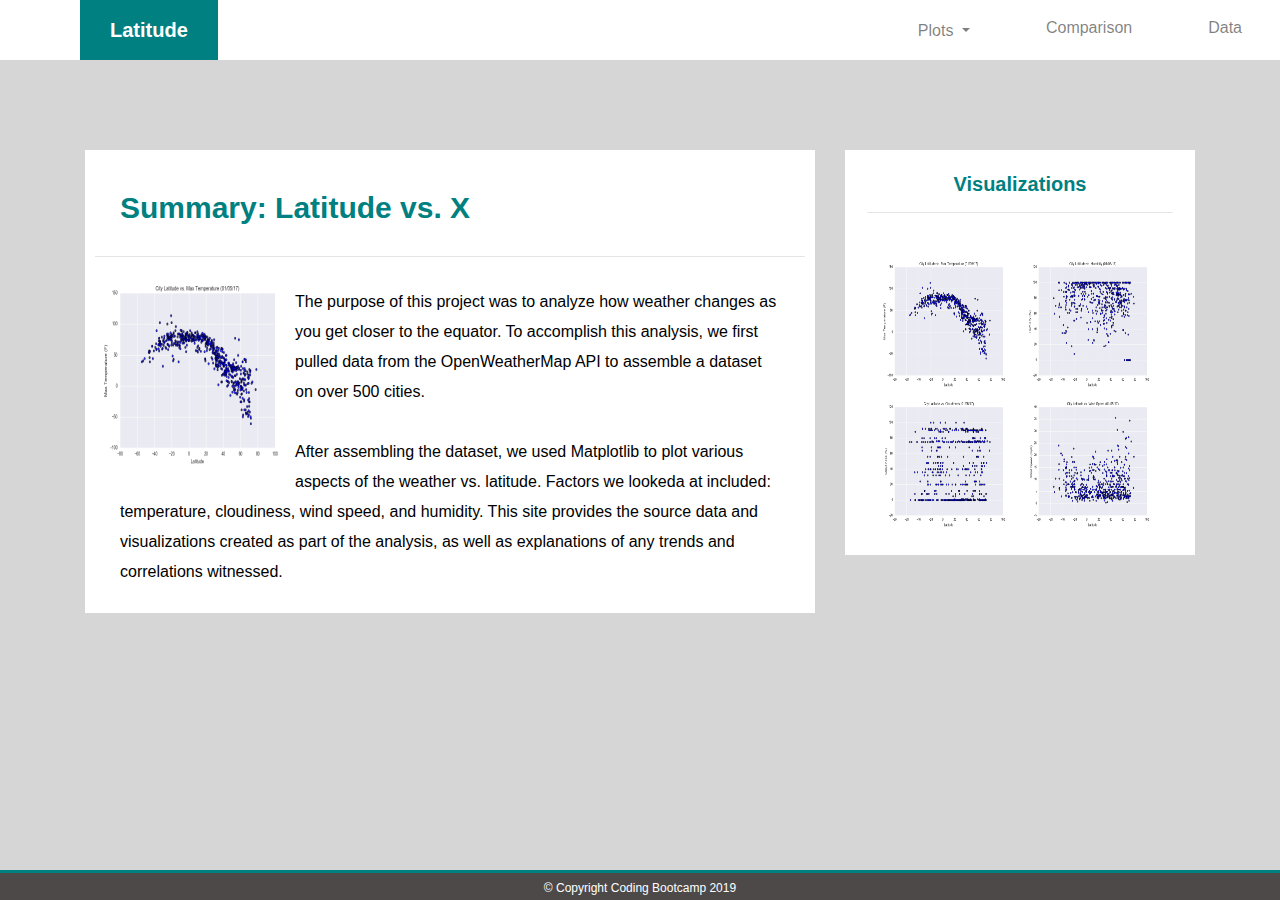
<file: index.html>
<!DOCTYPE html>
<html lang="en">

<head>
  <meta charset="UTF-8">
  <title>Web Visualization Dashboard</title>
  <link rel="stylesheet" href="https://stackpath.bootstrapcdn.com/bootstrap/4.3.1/css/bootstrap.min.css" integrity="sha384-ggOyR0iXCbMQv3Xipma34MD+dH/1fQ784/j6cY/iJTQUOhcWr7x9JvoRxT2MZw1T" crossorigin="anonymous">

  <script src="https://code.jquery.com/jquery-3.3.1.slim.min.js" integrity="sha384-q8i/X+965DzO0rT7abK41JStQIAqVgRVzpbzo5smXKp4YfRvH+8abtTE1Pi6jizo" crossorigin="anonymous"></script>
  <script src="https://cdnjs.cloudflare.com/ajax/libs/popper.js/1.14.7/umd/popper.min.js" integrity="sha384-UO2eT0CpHqdSJQ6hJty5KVphtPhzWj9WO1clHTMGa3JDZwrnQq4sF86dIHNDz0W1" crossorigin="anonymous"></script>
  <script src="https://stackpath.bootstrapcdn.com/bootstrap/4.3.1/js/bootstrap.min.js" integrity="sha384-JjSmVgyd0p3pXB1rRibZUAYoIIy6OrQ6VrjIEaFf/nJGzIxFDsf4x0xIM+B07jRM" crossorigin="anonymous"></script>

  <link rel="stylesheet" href="style.css">
</head>

<!-- Nav bar  -->
<body>
  <nav class="navbar fixed-top navbar-expand-lg navbar-light bg-light">
        <a class="navbar-brand" href="index.html" style="color:white">Latitude</a>
        <button class="navbar-toggler" type="button" data-toggle="collapse" data-target="#navbarNavDropdown" aria-controls="navbarNavDropdown" aria-expanded="false" aria-label="Toggle navigation">
          <span class="navbar-toggler-icon"></span>
        </button>
        <div class="collapse navbar-collapse" id="navbarNavDropdown">
          <ul class="navbar-nav w-100">
            <li class="nav-item dropdown ml-auto">
              <a class="nav-link dropdown-toggle" href="#" id="navbarDropdownMenuLink" data-toggle="dropdown" aria-haspopup="true" aria-expanded="false">
                Plots
              </a>
              <div class="dropdown-menu dropdown-menu-right" aria-labelledby="navbarDropdownMenuLink">
                <a class="dropdown-item" href="temp.html">Latitude vs. Max Temperature</a>
                <a class="dropdown-item" href="humidity.html">Latitude vs. Humidity</a>
                <a class="dropdown-item" href="cloudiness.html">Latitude vs. Cloudiness</a>
                <a class="dropdown-item" href="wind_speed.html">Latitude vs. Wind Speed</a>
              </div>
                <li class="nav-item">
                    <a class="nav-link" href="comparison.html">Comparison</a>
                </li>
                <li class="nav-item">
                    <a class="nav-link" href="data.html">Data</a>
                </li>   
            </li>
          </ul>  
        </div>
      </nav>


<!-- Body with two side by side blocks-->
<div class="container">
    <div class="row">
        <div class="col-md-8">
            <div class="Summary">
                <h3 class="text-left">Summary: Latitude vs. X</h3>
                <hr>                  
                    <img src="Fig1.png" style="float: left;" width="200" height="200">
                
                    <p>
                    The purpose of this project was to analyze how weather changes as you get closer to the equator. To accomplish this analysis, we first
                    pulled data from the OpenWeatherMap API to assemble a dataset on over 500 cities.
                    </p>
                    <p>
                    After assembling the dataset, we used Matplotlib to plot various aspects of the weather vs. latitude. Factors we lookeda at included:
                    temperature, cloudiness, wind speed, and humidity. This site provides the source data and visualizations created as part of the analysis,
                    as well as explanations of any trends and correlations witnessed.
                    </p>
                
            </div>
        </div>
        
        <div class="col-md-4">
            <div class="Visualizations">
                <h5 class="text-center">Visualizations</h5>
                <hr>
                <div class="Figs">
                  <a href='temp.html'>
                    <img src="Fig1.png" width="140" height="140">    
                  </a>
                  <a href='humidity.html'>
                    <img src="Fig2.png" width="140" height="140">
                  </a>
                  <a href='cloudiness.html'>
                    <img src="Fig3.png" width="140" height="140">
                  </a>
                  <a href='wind_speed.html'>
                    <img src="Fig4.png" width="140" height="140">                
                  </a>
                  </div>

            </div>
        </div>
    </div>
</div>
<footer>
    <p class='text-center'>&copy; Copyright Coding Bootcamp 2019</p>
</footer>
</body>
</html>
</file>
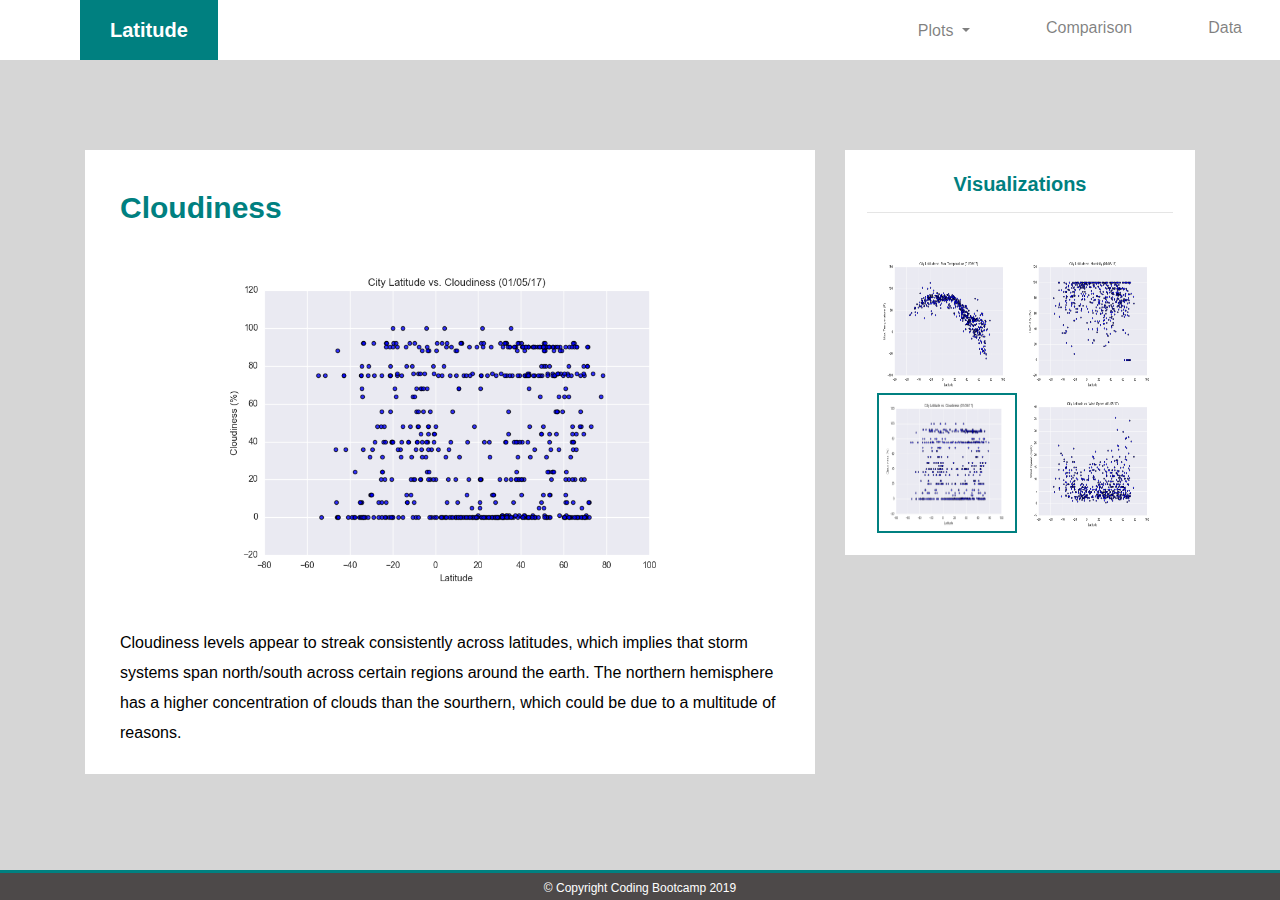
<file: cloudiness.html>
<!DOCTYPE html>
<html lang="en">

<head>
  <meta charset="UTF-8">
  <title>Web Visualization Dashboard</title>
  <link rel="stylesheet" href="https://stackpath.bootstrapcdn.com/bootstrap/4.3.1/css/bootstrap.min.css" integrity="sha384-ggOyR0iXCbMQv3Xipma34MD+dH/1fQ784/j6cY/iJTQUOhcWr7x9JvoRxT2MZw1T" crossorigin="anonymous">

  <script src="https://code.jquery.com/jquery-3.3.1.slim.min.js" integrity="sha384-q8i/X+965DzO0rT7abK41JStQIAqVgRVzpbzo5smXKp4YfRvH+8abtTE1Pi6jizo" crossorigin="anonymous"></script>
  <script src="https://cdnjs.cloudflare.com/ajax/libs/popper.js/1.14.7/umd/popper.min.js" integrity="sha384-UO2eT0CpHqdSJQ6hJty5KVphtPhzWj9WO1clHTMGa3JDZwrnQq4sF86dIHNDz0W1" crossorigin="anonymous"></script>
  <script src="https://stackpath.bootstrapcdn.com/bootstrap/4.3.1/js/bootstrap.min.js" integrity="sha384-JjSmVgyd0p3pXB1rRibZUAYoIIy6OrQ6VrjIEaFf/nJGzIxFDsf4x0xIM+B07jRM" crossorigin="anonymous"></script>

  <link rel="stylesheet" href="style.css">
</head>

<!-- Nav bar  -->
<body>
    <nav class="navbar fixed-top navbar-expand-lg navbar-light bg-light">
          <a class="navbar-brand" href="index.html" style="color:white">Latitude</a>
          <button class="navbar-toggler" type="button" data-toggle="collapse" data-target="#navbarNavDropdown" aria-controls="navbarNavDropdown" aria-expanded="false" aria-label="Toggle navigation">
            <span class="navbar-toggler-icon"></span>
          </button>
          <div class="collapse navbar-collapse" id="navbarNavDropdown">
            <ul class="navbar-nav w-100">
              <li class="nav-item dropdown ml-auto">
                <a class="nav-link dropdown-toggle" href="#" id="navbarDropdownMenuLink" data-toggle="dropdown" aria-haspopup="true" aria-expanded="false">
                  Plots
                </a>
                <div class="dropdown-menu dropdown-menu-right" aria-labelledby="navbarDropdownMenuLink">
                  <a class="dropdown-item" href="temp.html">Latitude vs. Max Temperature</a>
                  <a class="dropdown-item" href="humidity.html">Latitude vs. Humidity</a>
                  <a class="dropdown-item" href="cloudiness.html">Latitude vs. Cloudiness</a>
                  <a class="dropdown-item" href="wind_speed.html">Latitude vs. Wind Speed</a>
                </div>
                  <li class="nav-item">
                      <a class="nav-link" href="comparison.html">Comparison</a>
                  </li>
                  <li class="nav-item">
                      <a class="nav-link" href="data.html">Data</a>
                  </li>   
              </li>
            </ul>  
          </div>
    </nav>


<!-- Body with two side by side blocks-->
<div class="container">
    <div class="row">
        <div class="col-md-8">
            <div class="Temperature">
                <h3 class="text-left">Cloudiness</h3>              
                    
                    <img src="Fig3.png">    
                    
                    <p>
                    Cloudiness levels appear to streak consistently across latitudes, which implies that storm systems span north/south across certain regions around the earth.
                    The northern hemisphere has a higher concentration of clouds than the sourthern, which could be due to a multitude of reasons.
                    </p>
                
            </div>
        </div>
        
        <div class="col-md-4">
            <div class="Visualizations">
                <h5 class="text-center">Visualizations</h5>
                <hr>
                <div class="Figs">
                  <a href='temp.html'>
                      <img src="Fig1.png" width="140" height="140">    
                    </a>
                    <a href='humidity.html'>
                      <img src="Fig2.png" width="140" height="140">
                    </a>
                    <a href='cloudiness.html'>
                      <img src="Fig3.png" style="border: 2px solid teal;" width="140" height="140">
                    </a>
                    <a href='wind_speed.html'>
                      <img src="Fig4.png" width="140" height="140">                
                  </a>                
                </div>

            </div>
        </div>
    </div>
</div>
<footer>
    <p class='text-center'>&copy; Copyright Coding Bootcamp 2019</p>
</footer>
</body>
</html>
</file>
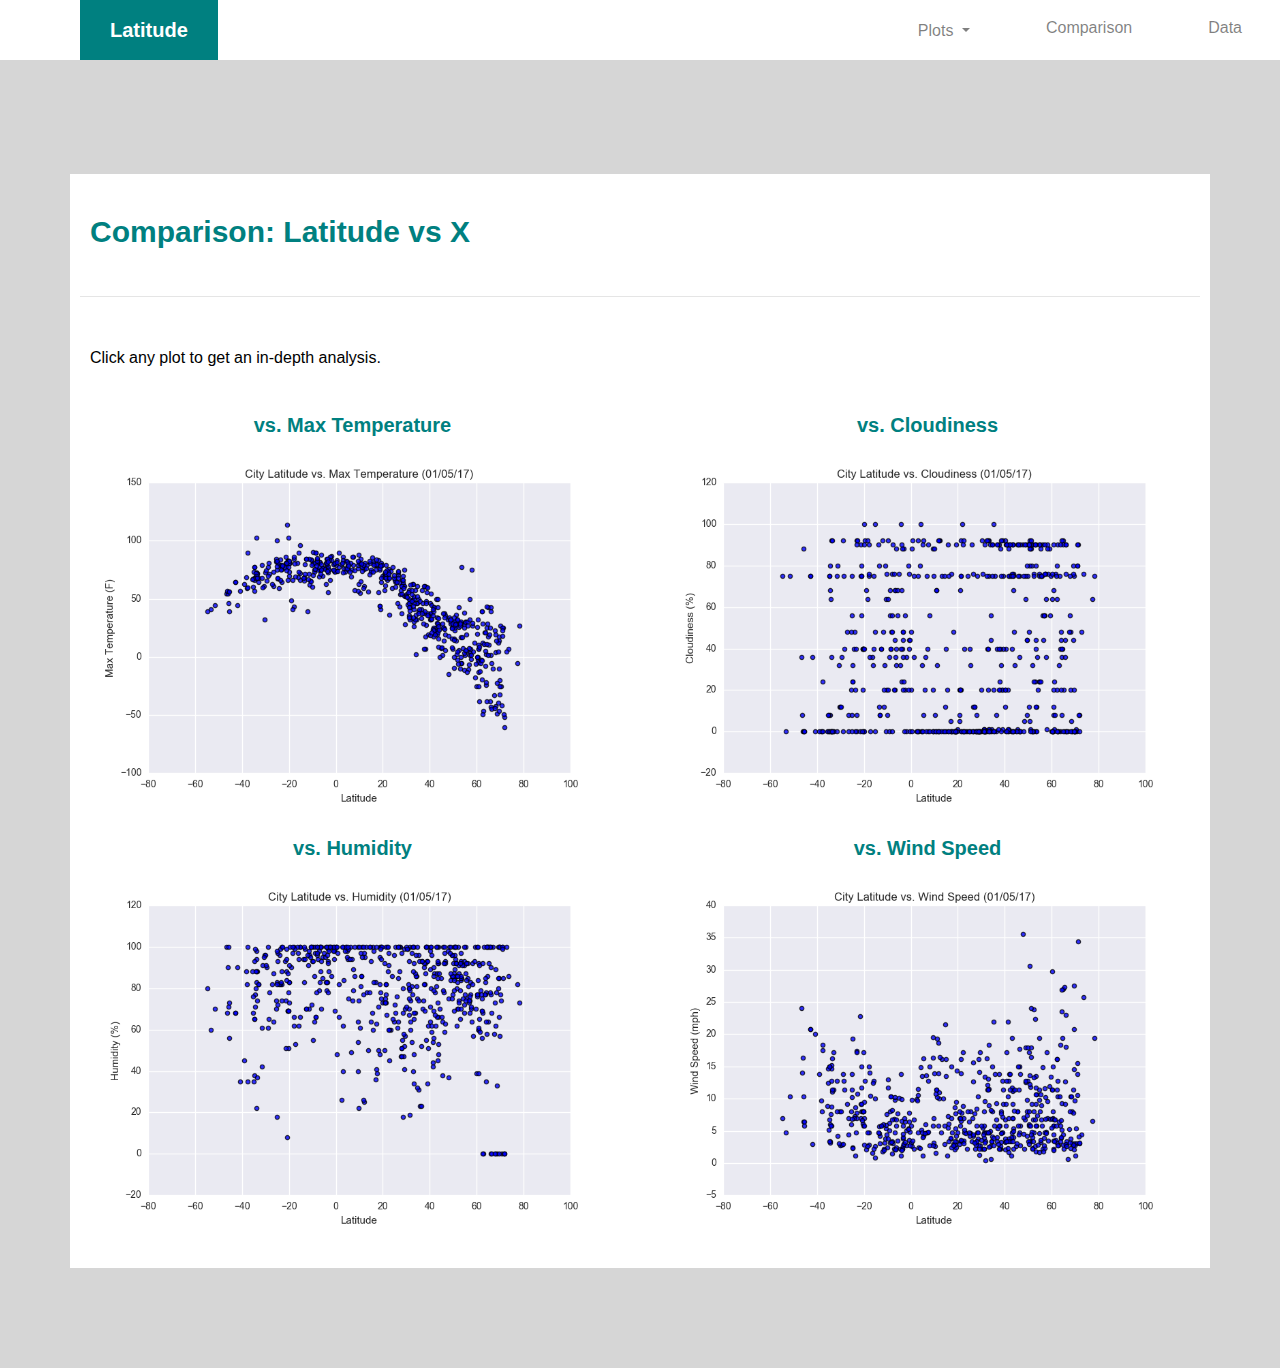
<file: comparison.html>
<!DOCTYPE html>
<html lang="en">

<head>
  <meta charset="UTF-8">
  <title>Web Visualization Dashboard</title>
  <link rel="stylesheet" href="https://stackpath.bootstrapcdn.com/bootstrap/4.3.1/css/bootstrap.min.css" integrity="sha384-ggOyR0iXCbMQv3Xipma34MD+dH/1fQ784/j6cY/iJTQUOhcWr7x9JvoRxT2MZw1T" crossorigin="anonymous">

  <script src="https://code.jquery.com/jquery-3.3.1.slim.min.js" integrity="sha384-q8i/X+965DzO0rT7abK41JStQIAqVgRVzpbzo5smXKp4YfRvH+8abtTE1Pi6jizo" crossorigin="anonymous"></script>
  <script src="https://cdnjs.cloudflare.com/ajax/libs/popper.js/1.14.7/umd/popper.min.js" integrity="sha384-UO2eT0CpHqdSJQ6hJty5KVphtPhzWj9WO1clHTMGa3JDZwrnQq4sF86dIHNDz0W1" crossorigin="anonymous"></script>
  <script src="https://stackpath.bootstrapcdn.com/bootstrap/4.3.1/js/bootstrap.min.js" integrity="sha384-JjSmVgyd0p3pXB1rRibZUAYoIIy6OrQ6VrjIEaFf/nJGzIxFDsf4x0xIM+B07jRM" crossorigin="anonymous"></script>

  <link rel="stylesheet" href="style.css">
</head>

<!-- Nav bar  -->
<body>
  <nav class="navbar fixed-top navbar-expand-lg navbar-light bg-light">
        <a class="navbar-brand" href="index.html" style="color:white">Latitude</a>
        <button class="navbar-toggler" type="button" data-toggle="collapse" data-target="#navbarNavDropdown" aria-controls="navbarNavDropdown" aria-expanded="false" aria-label="Toggle navigation">
          <span class="navbar-toggler-icon"></span>
        </button>
        <div class="collapse navbar-collapse" id="navbarNavDropdown">
          <ul class="navbar-nav w-100">
            <li class="nav-item dropdown ml-auto">
              <a class="nav-link dropdown-toggle" href="#" id="navbarDropdownMenuLink" data-toggle="dropdown" aria-haspopup="true" aria-expanded="false">
                Plots
              </a>
              <div class="dropdown-menu dropdown-menu-right" aria-labelledby="navbarDropdownMenuLink">
                <a class="dropdown-item" href="temp.html">Latitude vs. Max Temperature</a>
                <a class="dropdown-item" href="humidity.html">Latitude vs. Humidity</a>
                <a class="dropdown-item" href="cloudiness.html">Latitude vs. Cloudiness</a>
                <a class="dropdown-item" href="wind_speed.html">Latitude vs. Wind Speed</a>
              </div>
            </li>
            <li class="nav-item">
              <a class="nav-link" href="comparison.html">Comparison</a>
            </li>
            <li class="nav-item">
              <a class="nav-link" href="data.html">Data</a>
            </li>   
          </ul>  
        </div>
  </nav>
<!-- !-- Body with one large block--> -->
<div class="container">
    <div class="row">
        <div class="col-md-12 Comparison">
            <!-- <div class="Comparison"> -->
            <div class="row">
              <h3 class="text-left">Comparison: Latitude vs X</h3>
            </div>
              <hr>
            <div class="row">
                <p style="margin-bottom: 40px;">
                    Click any plot to get an in-depth analysis.
                </p>
            </div>
               <!-- put in a bootstrap grid -->
            <div class="row">
              <div class="col-md-6">
                <figure class="figure">    
                  <figcaption class="figure-caption text-center"> <h5>vs. Max Temperature</h5></figcaption>
                  <a href="temp.html">
                    <img src="Fig1.png" width=100%>    
                  </a>
                </figure>
              </div>
              <div class="col-md-6">
                  <figure class="figure">    
                    <figcaption class="figure-caption text-center"> <h5>vs. Cloudiness</h5></figcaption>
                    <a href="cloudiness.html">
                      <img src="Fig3.png" width=100%>    
                    </a>  
                  </figure>
                </div>
            </div>
            <div class="row">
              <div class="col-md-6">
                <figure class="figure">    
                  <figcaption class="figure-caption text-center"> <h5>vs. Humidity</h5></figcaption>
                  <a href="humidity.html">
                    <img src="Fig2.png" width=100%>    
                  </a>
                </figure>
              </div>
              <div class="col-md-6">
                <figure class="figure">    
                  <figcaption class="figure-caption text-center"> <h5>vs. Wind Speed</h5></figcaption>
                  <a href="wind_speed.html">
                    <img src="Fig4.png" width=100%>    
                  </a>
                </figure>
              </div>
            </div>
            <!-- </div> -->
        </div>
    </div>
</div>

</body>
</html>
</file>
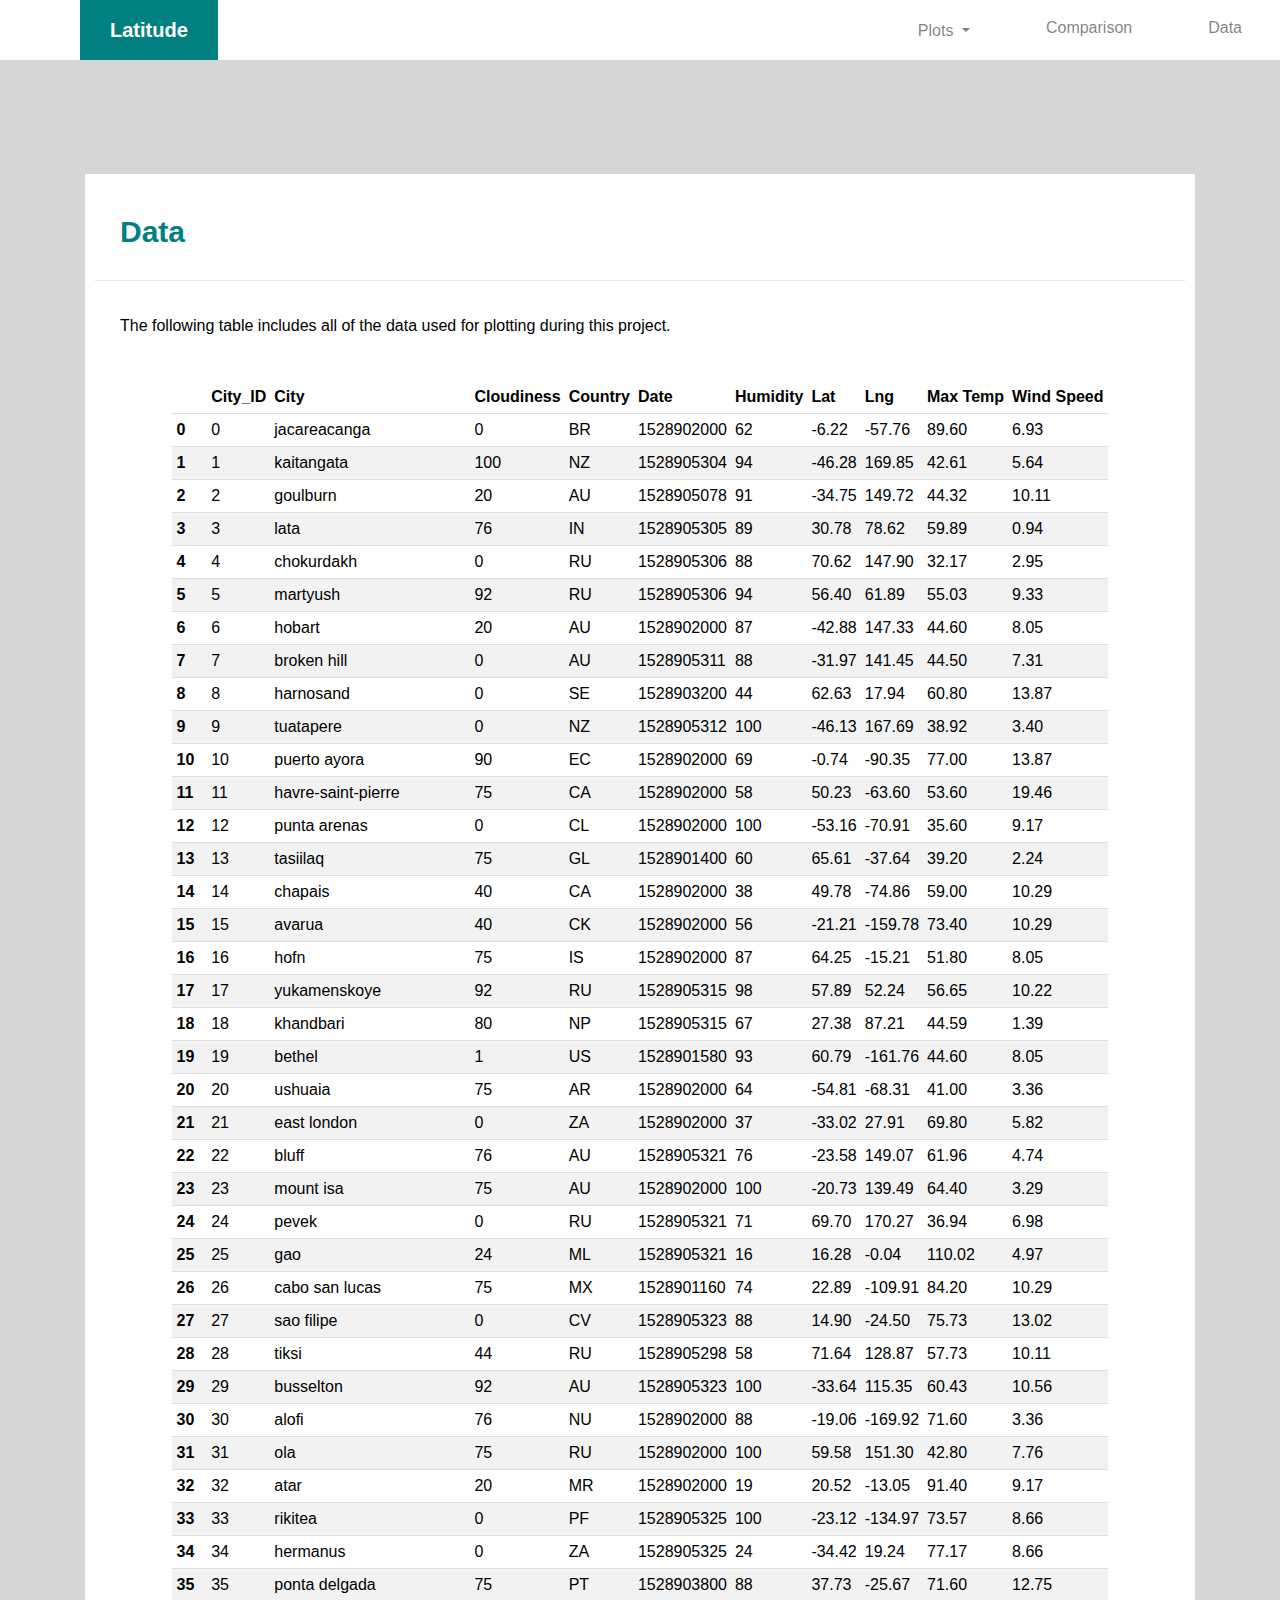
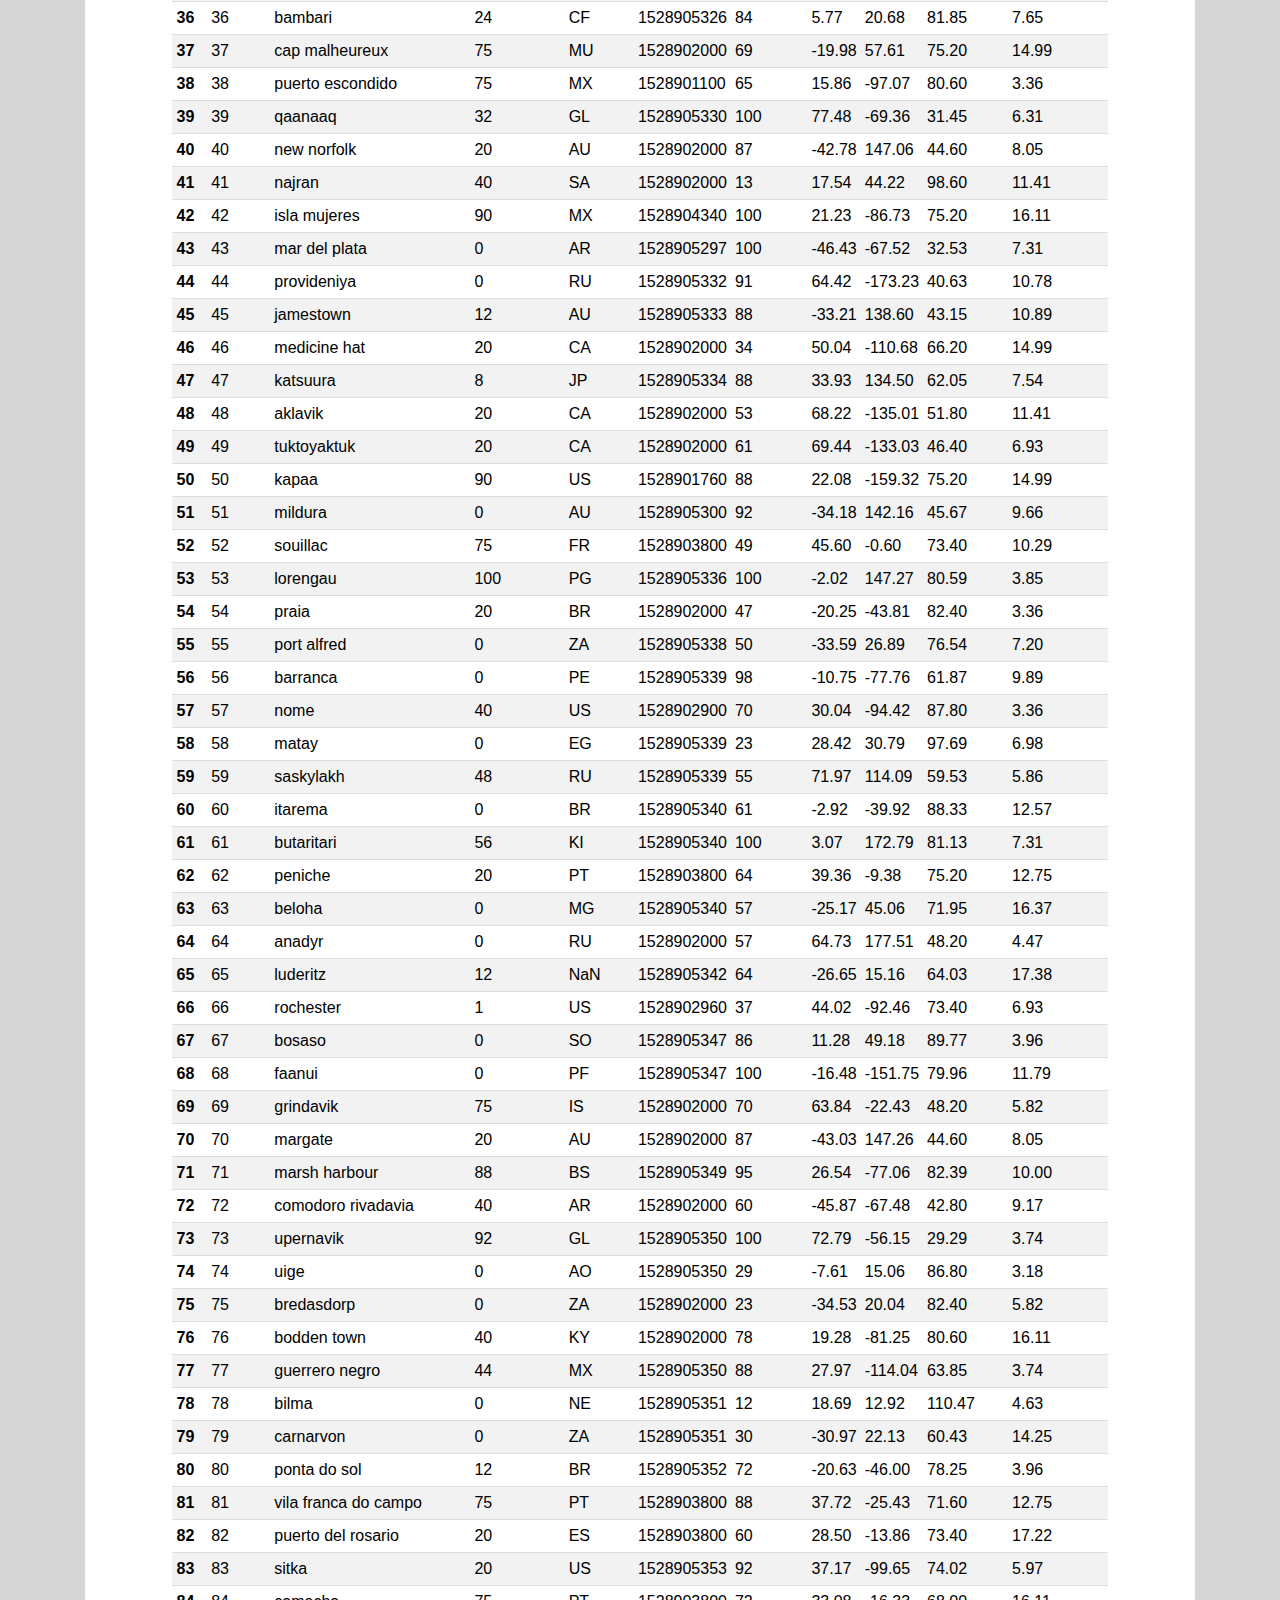
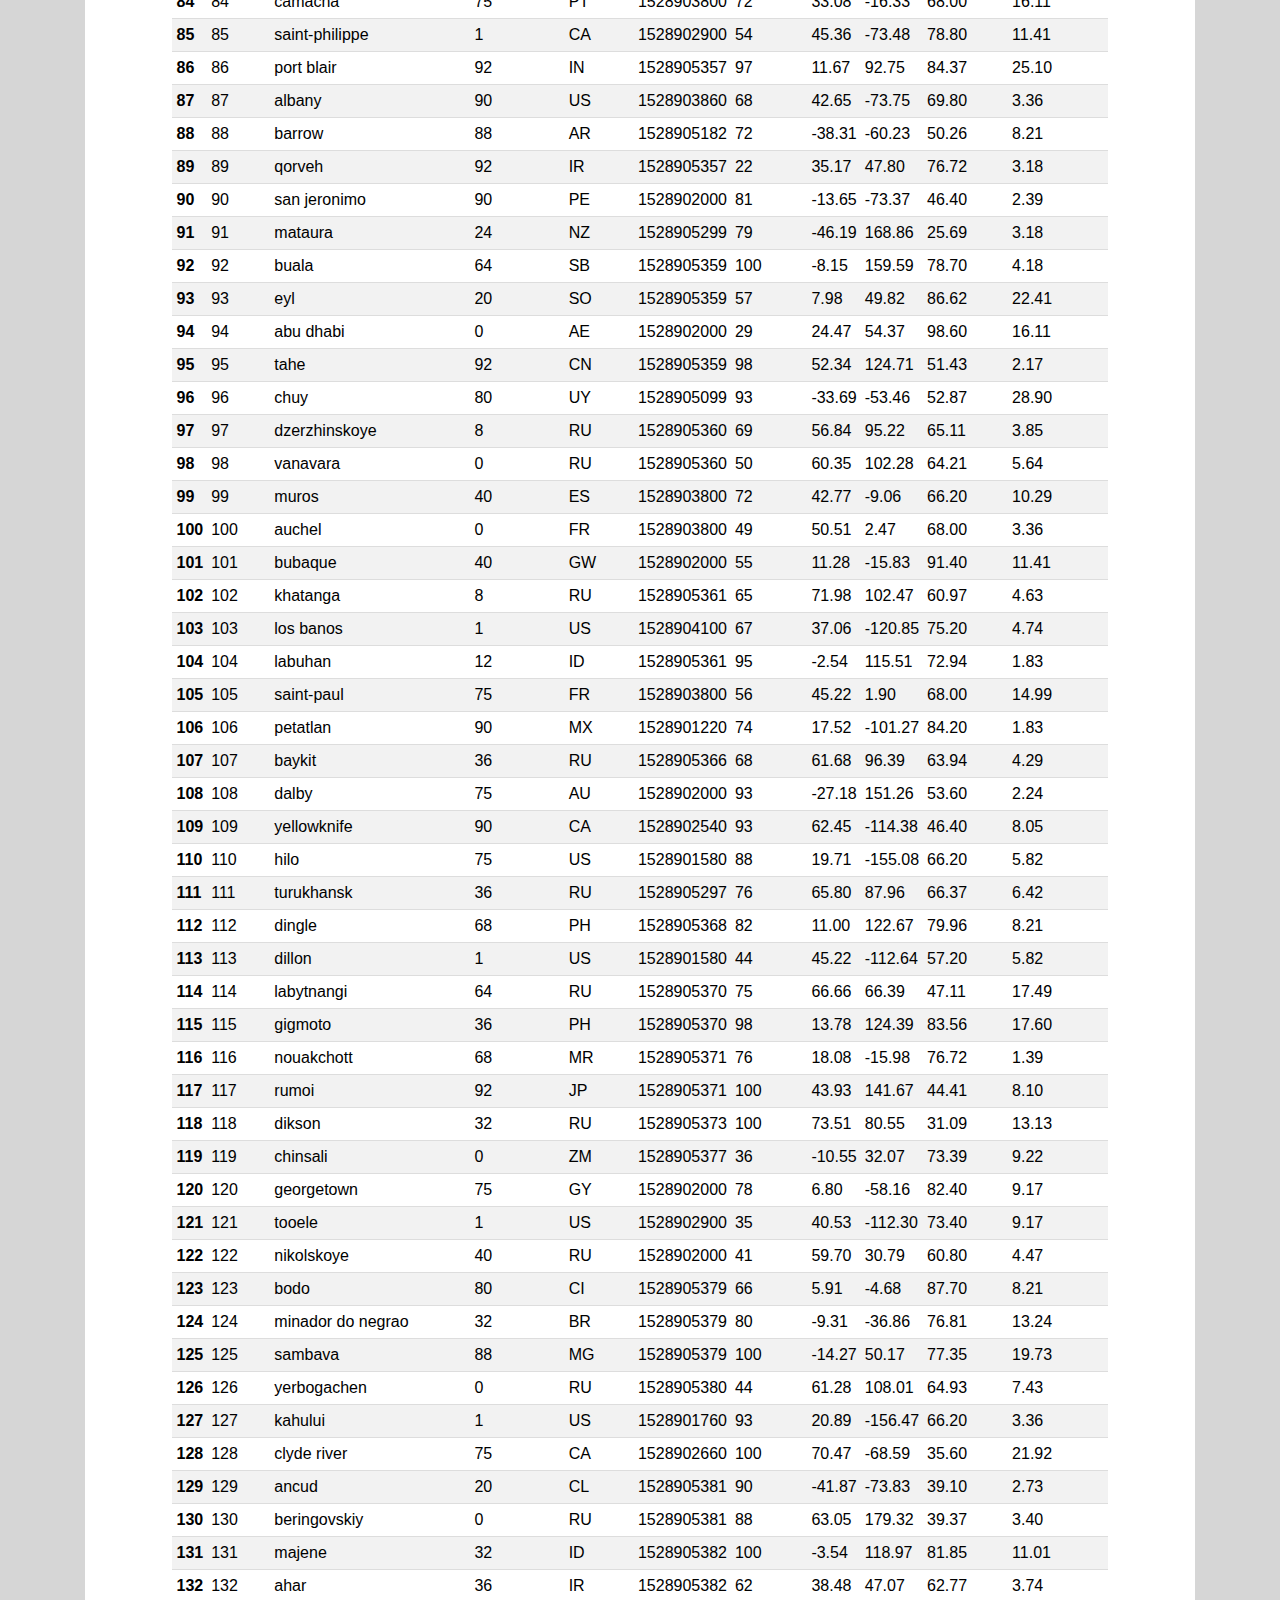
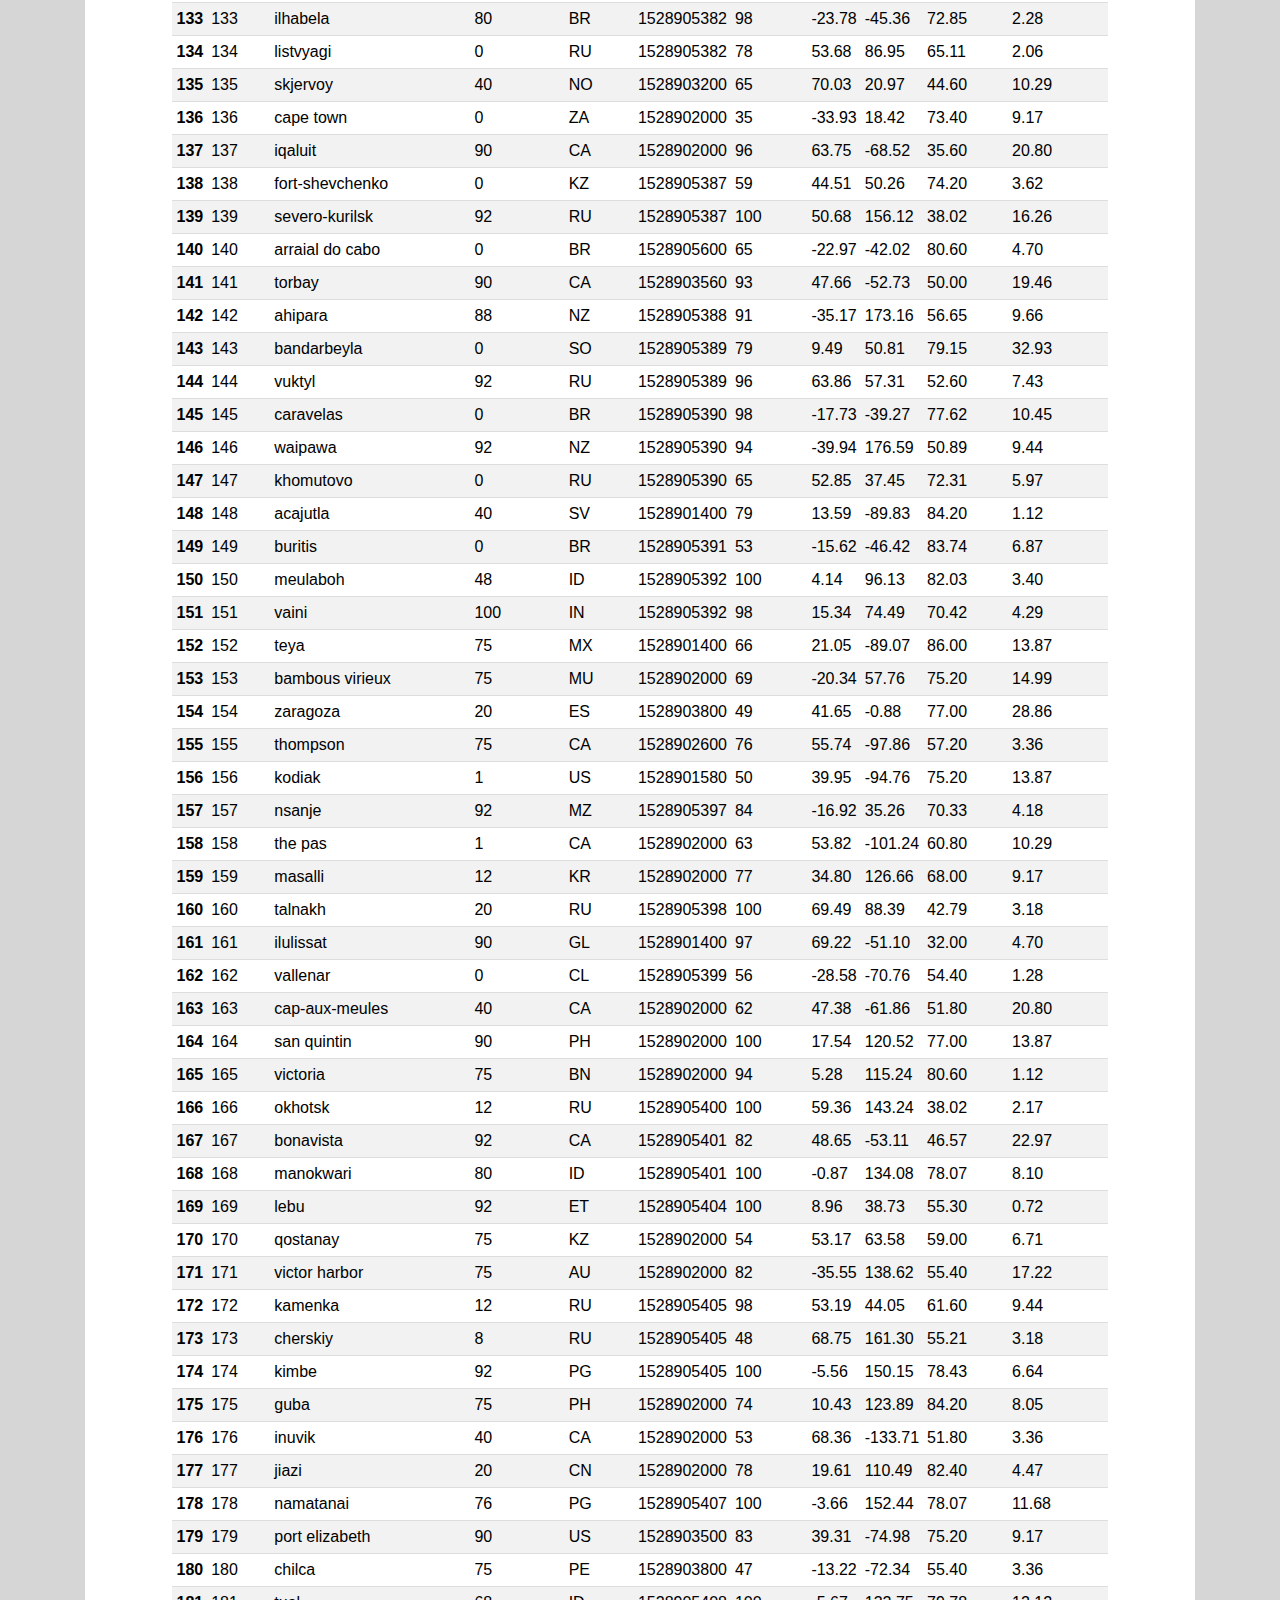
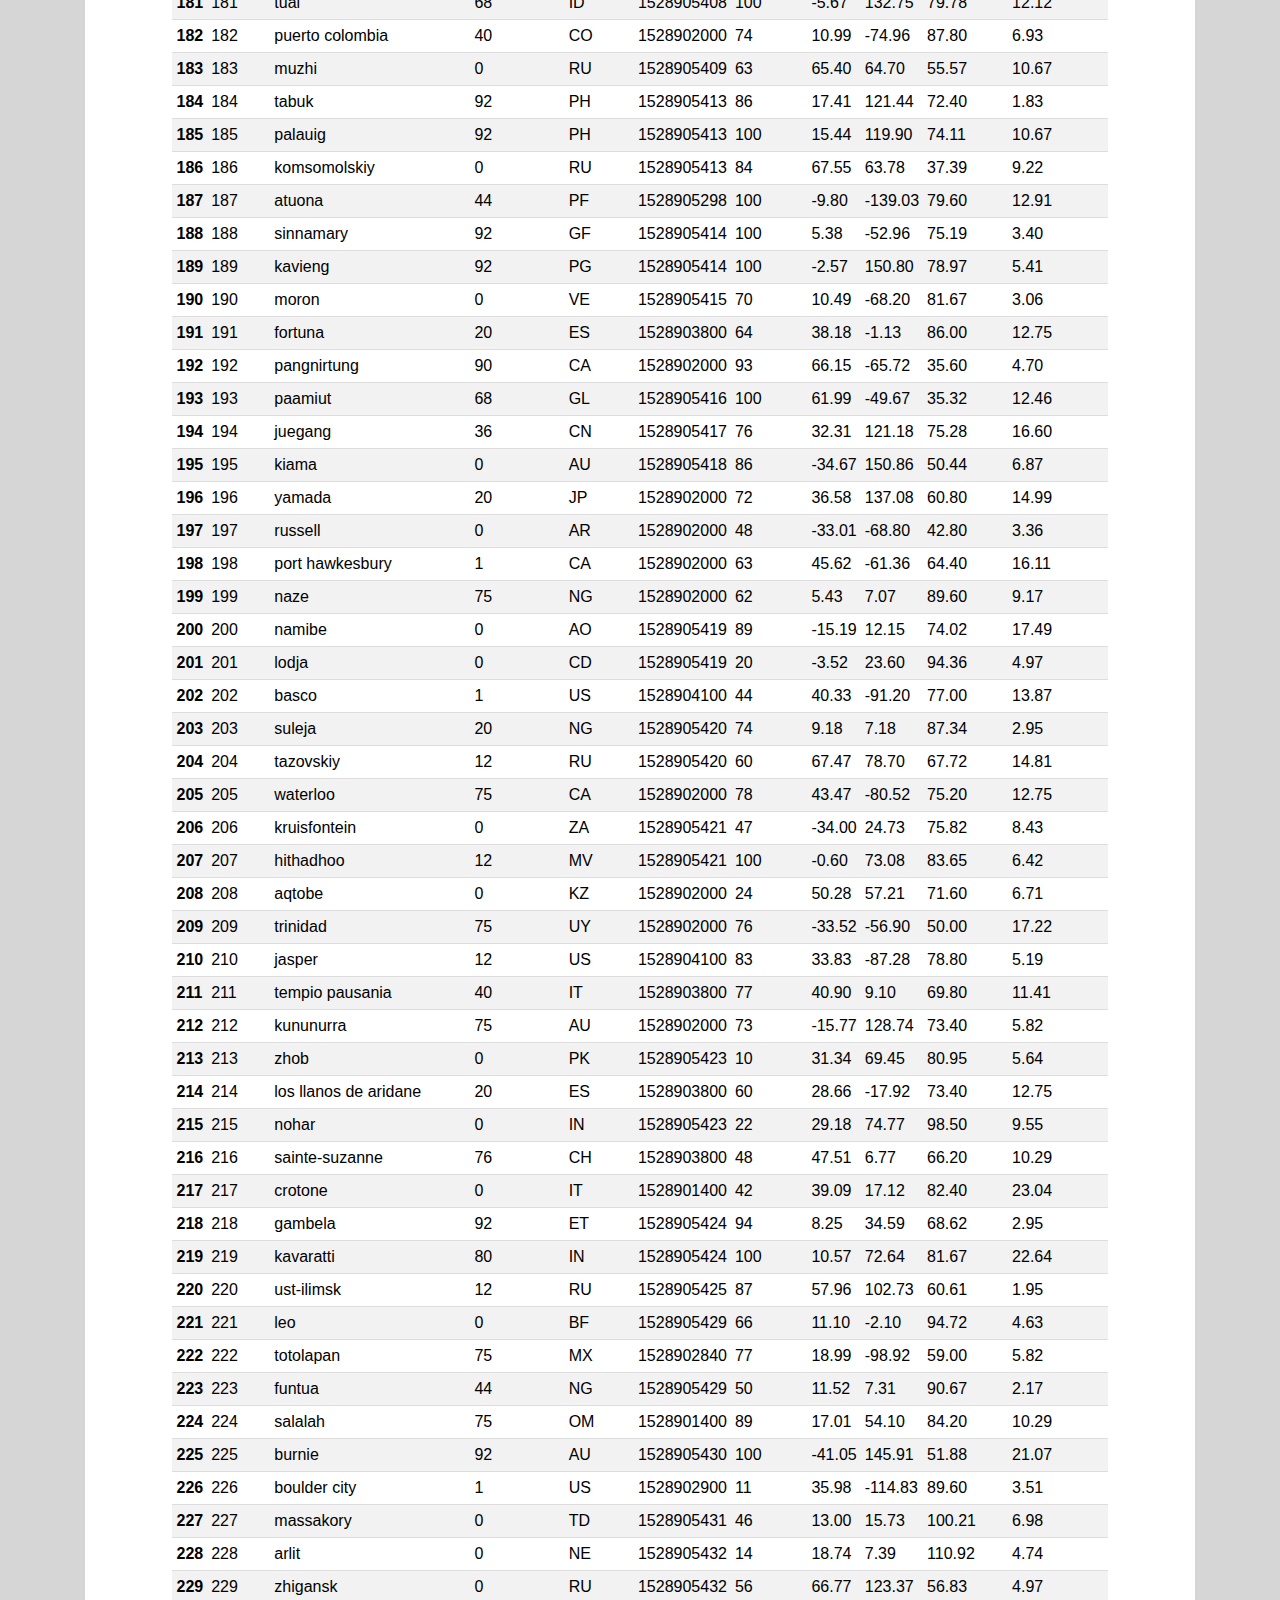
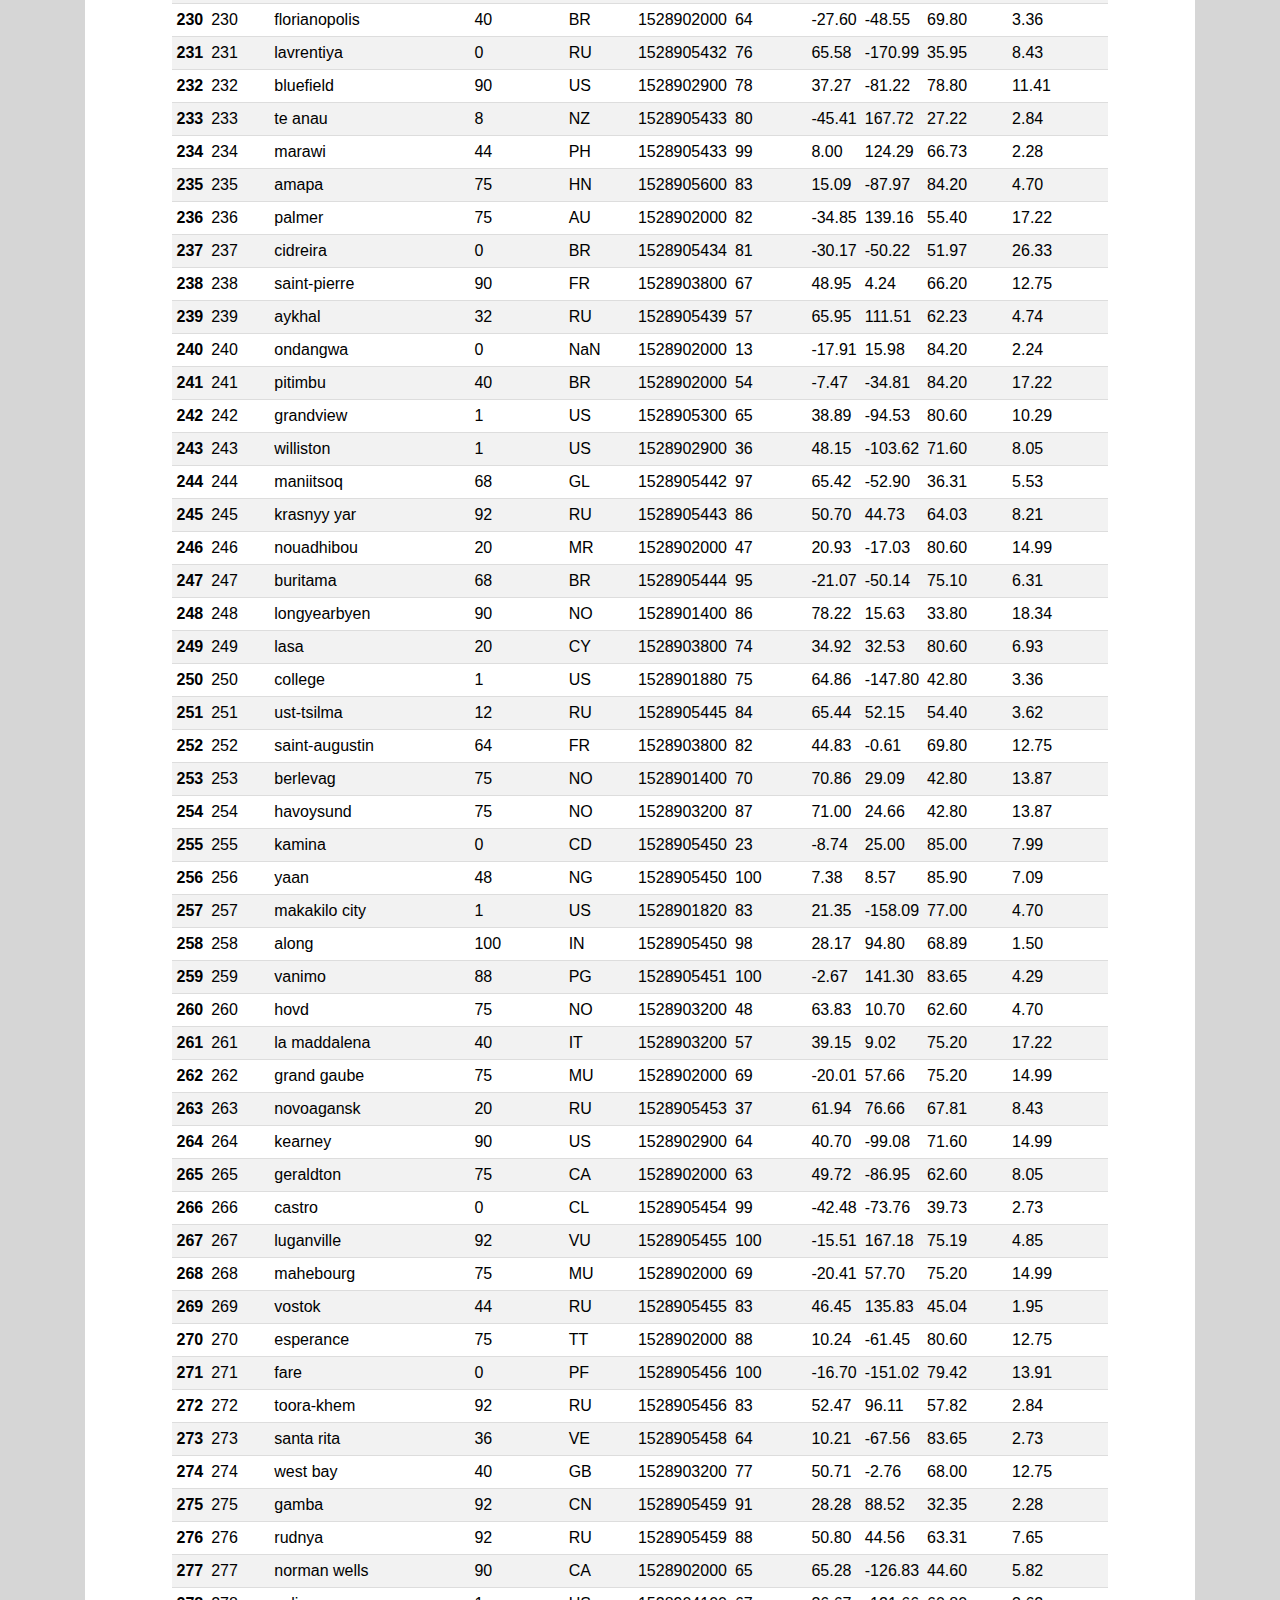
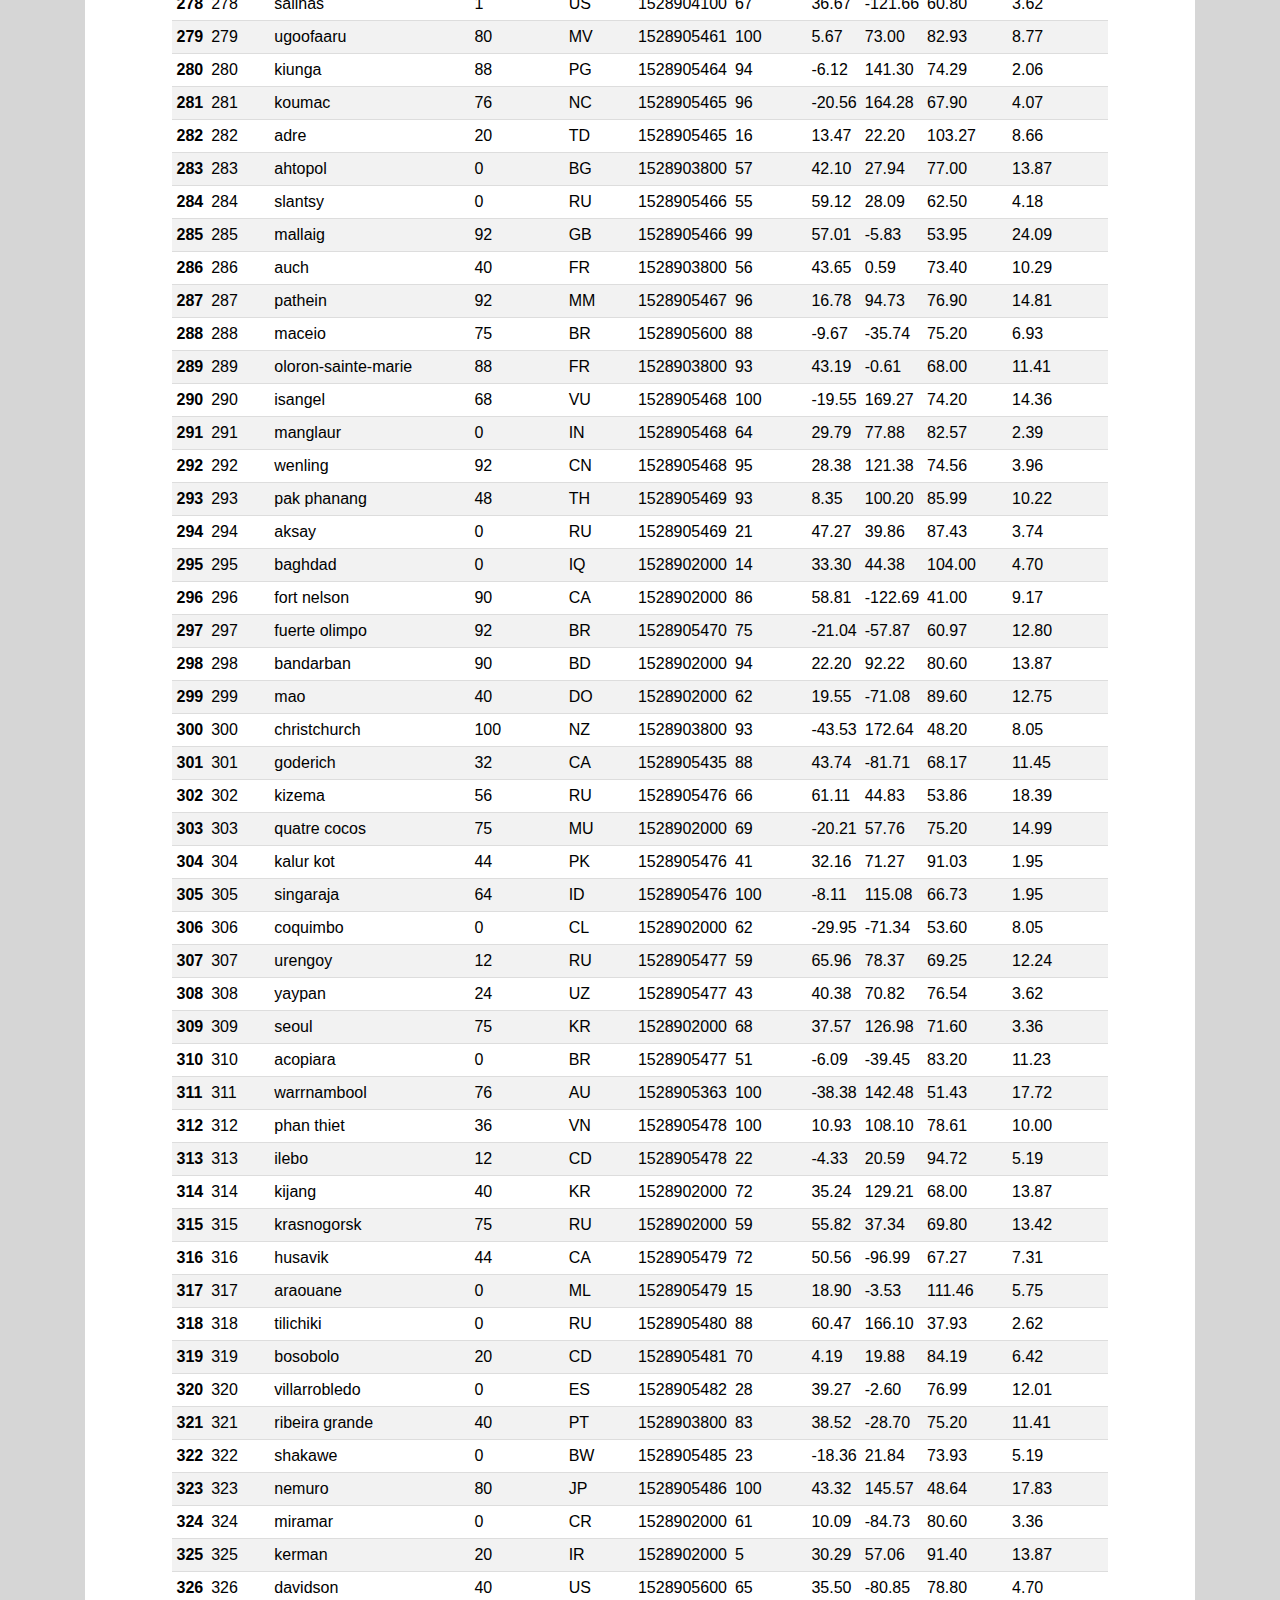
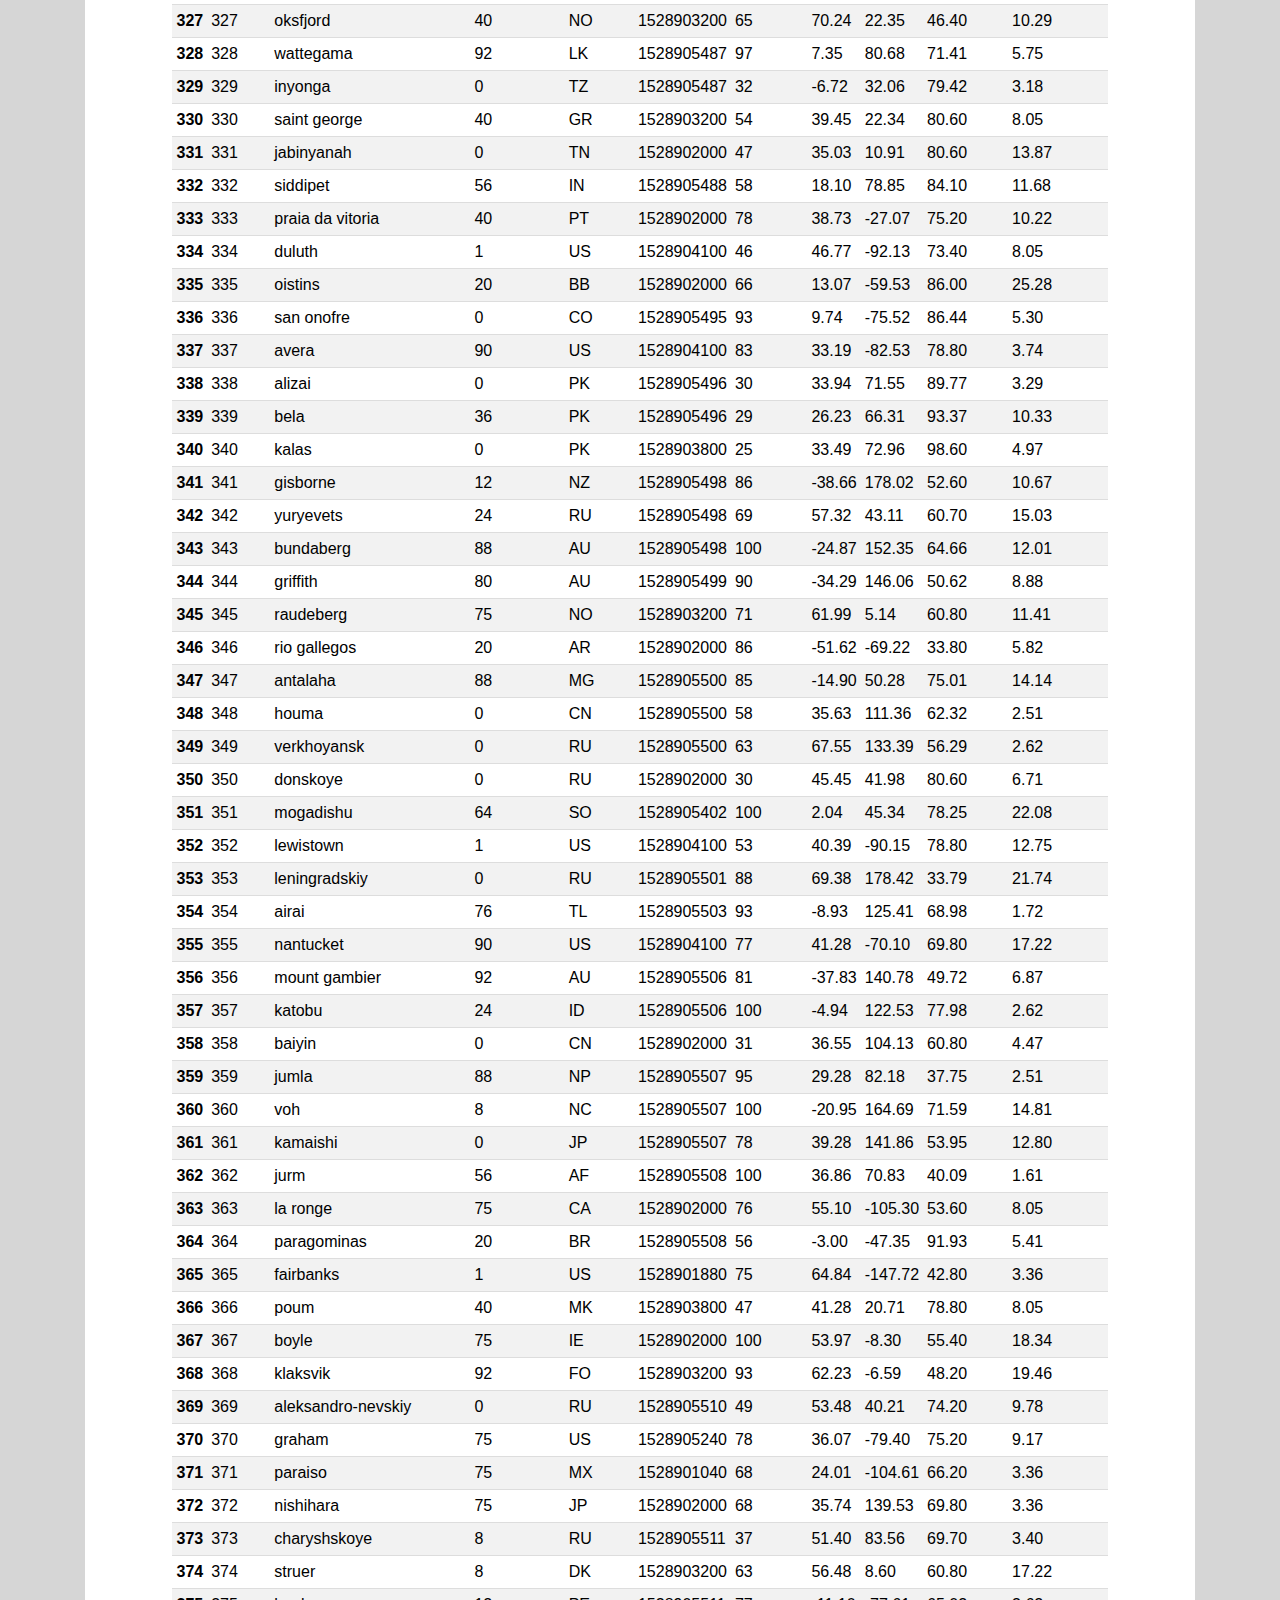
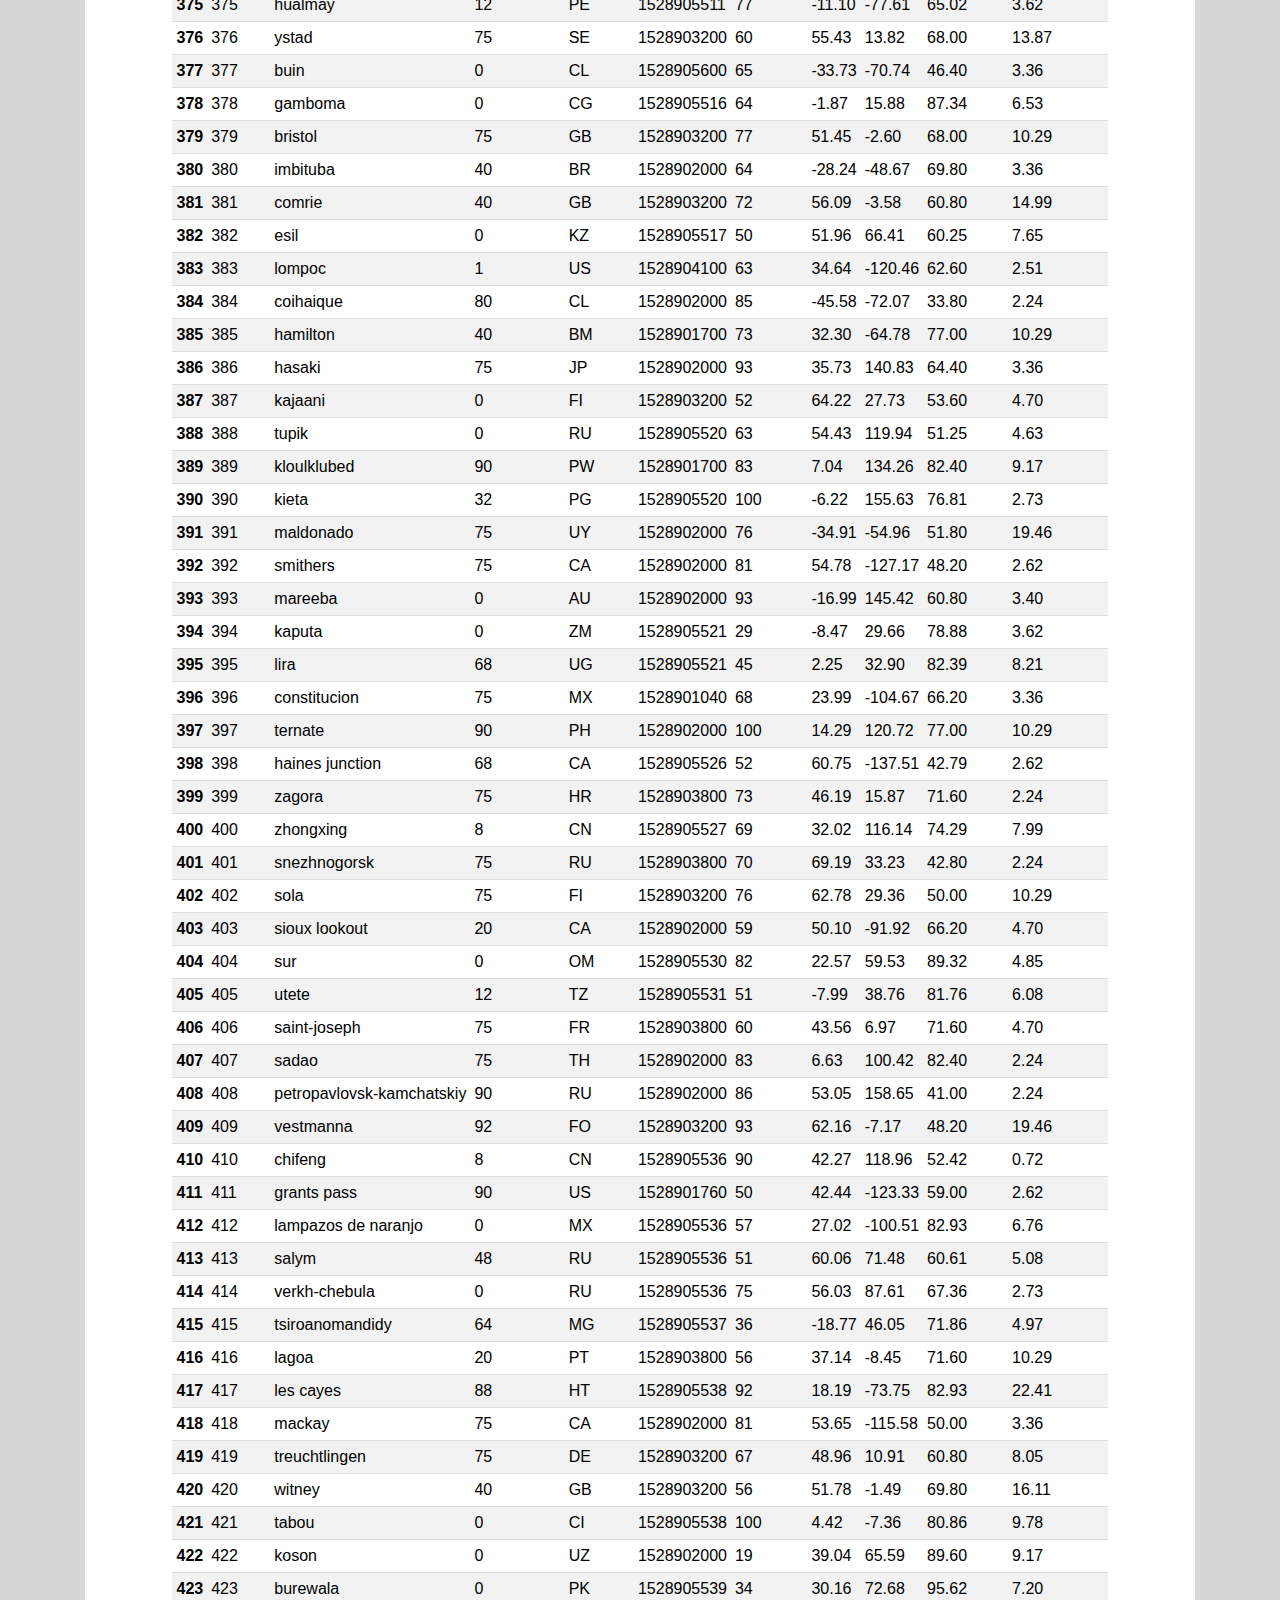
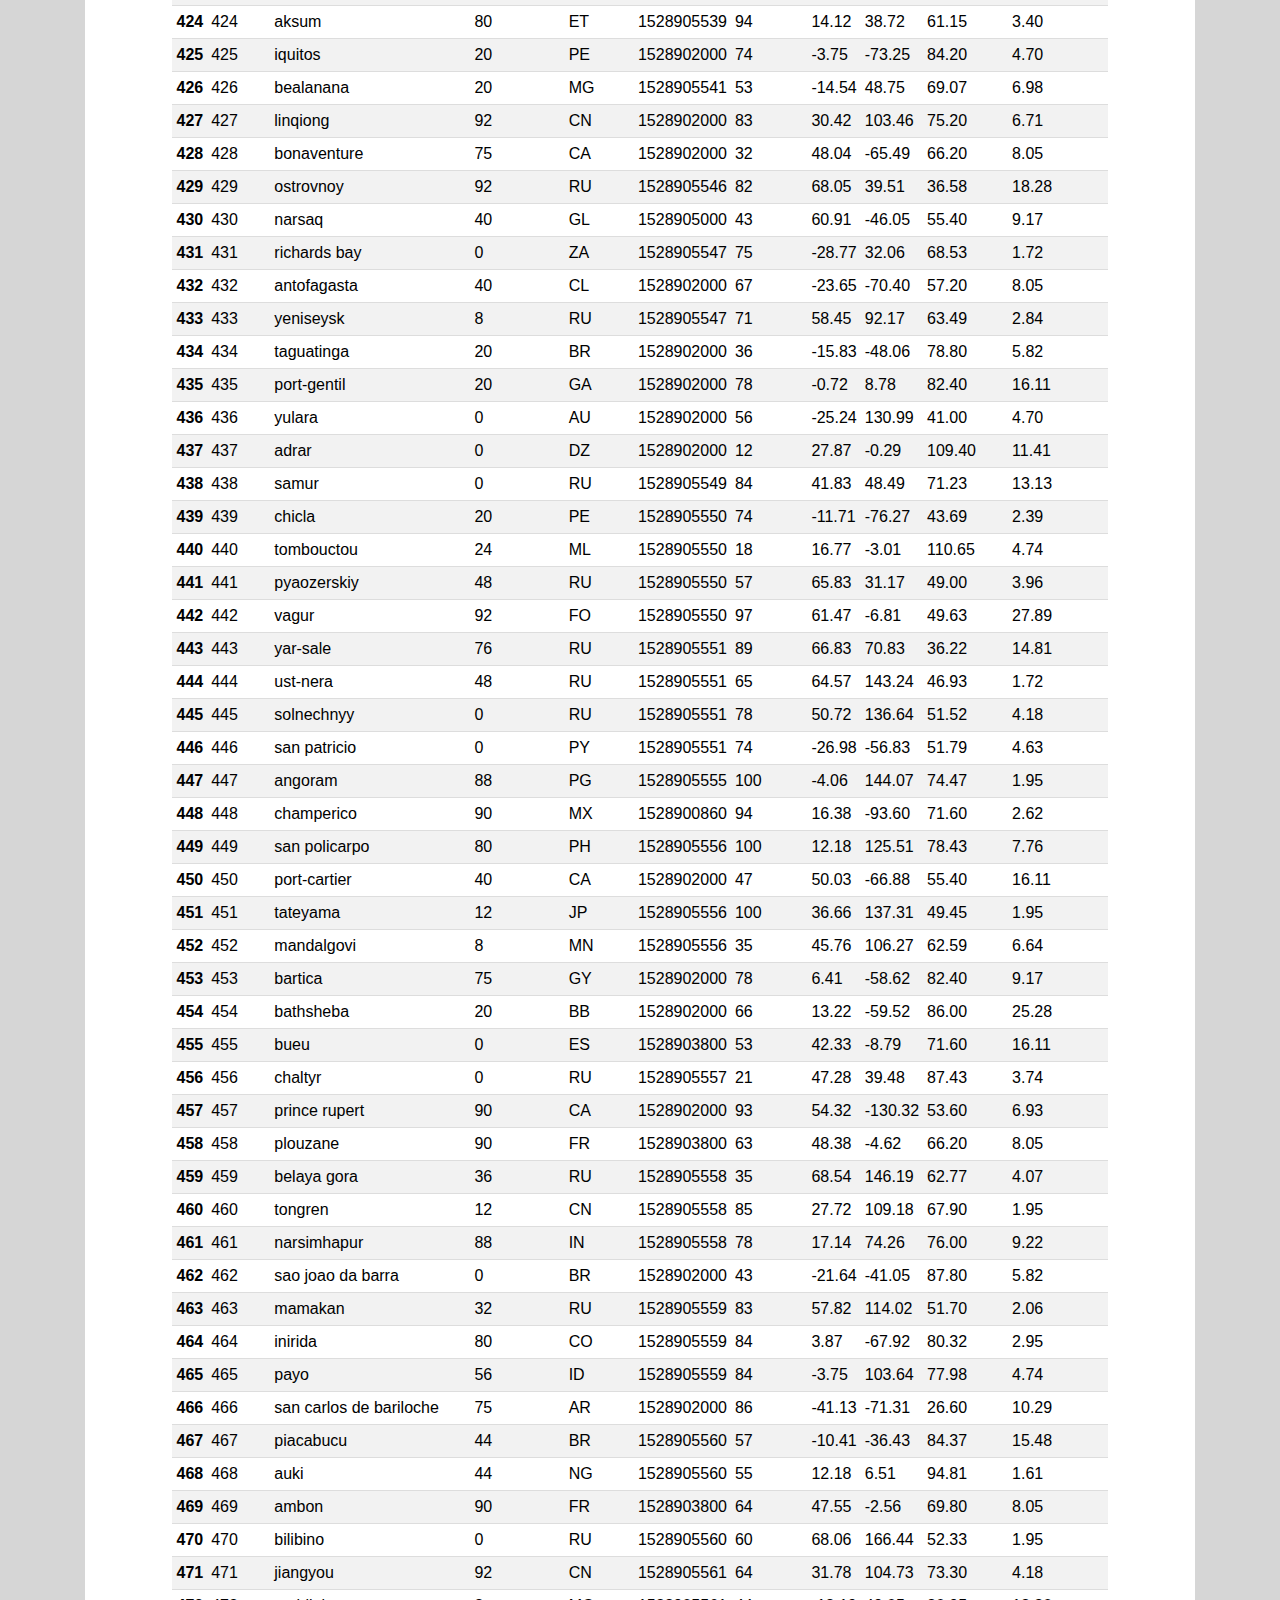
<file: data.html>
<!DOCTYPE html>
<html lang="en">

<head>
  <meta charset="UTF-8">
  <title>Web Visualization Dashboard</title>
  <link rel="stylesheet" href="https://stackpath.bootstrapcdn.com/bootstrap/4.3.1/css/bootstrap.min.css" integrity="sha384-ggOyR0iXCbMQv3Xipma34MD+dH/1fQ784/j6cY/iJTQUOhcWr7x9JvoRxT2MZw1T" crossorigin="anonymous">

  <script src="https://code.jquery.com/jquery-3.3.1.slim.min.js" integrity="sha384-q8i/X+965DzO0rT7abK41JStQIAqVgRVzpbzo5smXKp4YfRvH+8abtTE1Pi6jizo" crossorigin="anonymous"></script>
  <script src="https://cdnjs.cloudflare.com/ajax/libs/popper.js/1.14.7/umd/popper.min.js" integrity="sha384-UO2eT0CpHqdSJQ6hJty5KVphtPhzWj9WO1clHTMGa3JDZwrnQq4sF86dIHNDz0W1" crossorigin="anonymous"></script>
  <script src="https://stackpath.bootstrapcdn.com/bootstrap/4.3.1/js/bootstrap.min.js" integrity="sha384-JjSmVgyd0p3pXB1rRibZUAYoIIy6OrQ6VrjIEaFf/nJGzIxFDsf4x0xIM+B07jRM" crossorigin="anonymous"></script>

  <link rel="stylesheet" href="style.css">
</head>

<!-- Nav bar  -->
<body>
    <nav class="navbar fixed-top navbar-expand-lg navbar-light bg-light">
          <a class="navbar-brand" href="index.html" style="color:white">Latitude</a>
          <button class="navbar-toggler" type="button" data-toggle="collapse" data-target="#navbarNavDropdown" aria-controls="navbarNavDropdown" aria-expanded="false" aria-label="Toggle navigation">
            <span class="navbar-toggler-icon"></span>
          </button>
          <div class="collapse navbar-collapse" id="navbarNavDropdown">
            <ul class="navbar-nav w-100">
              <li class="nav-item dropdown ml-auto">
                <a class="nav-link dropdown-toggle" href="#" id="navbarDropdownMenuLink" data-toggle="dropdown" aria-haspopup="true" aria-expanded="false">
                  Plots
                </a>
                <div class="dropdown-menu dropdown-menu-right" aria-labelledby="navbarDropdownMenuLink">
                  <a class="dropdown-item" href="temp.html">Latitude vs. Max Temperature</a>
                  <a class="dropdown-item" href="humidity.html">Latitude vs. Humidity</a>
                  <a class="dropdown-item" href="cloudiness.html">Latitude vs. Cloudiness</a>
                  <a class="dropdown-item" href="wind_speed.html">Latitude vs. Wind Speed</a>
                </div>
                  <li class="nav-item">
                      <a class="nav-link" href="comparison.html">Comparison</a>
                  </li>
                  <li class="nav-item">
                      <a class="nav-link" href="data.html">Data</a>
                  </li>   
              </li>
            </ul>  
          </div>
    </nav>
<!-- !-- Body with one large block--> -->
<div class="container">
    <div class="row">
        <div class="col-md-12">
            <div class="Table">
                <h3 class="text-left">Data</h3>
                <hr>              
                <p style="margin-bottom: 40px;">
                    The following table includes all of the data used for plotting during this project.
                </p>
                <table class="dataframe">
                        <thead>
                          <tr style="text-align: right;">
                            <th></th>
                            <th>City_ID</th>
                            <th>City</th>
                            <th>Cloudiness</th>
                            <th>Country</th>
                            <th>Date</th>
                            <th>Humidity</th>
                            <th>Lat</th>
                            <th>Lng</th>
                            <th>Max Temp</th>
                            <th>Wind Speed</th>
                          </tr>
                        </thead>
                        <tbody>
                          <tr>
                            <th>0</th>
                            <td>0</td>
                            <td>jacareacanga</td>
                            <td>0</td>
                            <td>BR</td>
                            <td>1528902000</td>
                            <td>62</td>
                            <td>-6.22</td>
                            <td>-57.76</td>
                            <td>89.60</td>
                            <td>6.93</td>
                          </tr>
                          <tr>
                            <th>1</th>
                            <td>1</td>
                            <td>kaitangata</td>
                            <td>100</td>
                            <td>NZ</td>
                            <td>1528905304</td>
                            <td>94</td>
                            <td>-46.28</td>
                            <td>169.85</td>
                            <td>42.61</td>
                            <td>5.64</td>
                          </tr>
                          <tr>
                            <th>2</th>
                            <td>2</td>
                            <td>goulburn</td>
                            <td>20</td>
                            <td>AU</td>
                            <td>1528905078</td>
                            <td>91</td>
                            <td>-34.75</td>
                            <td>149.72</td>
                            <td>44.32</td>
                            <td>10.11</td>
                          </tr>
                          <tr>
                            <th>3</th>
                            <td>3</td>
                            <td>lata</td>
                            <td>76</td>
                            <td>IN</td>
                            <td>1528905305</td>
                            <td>89</td>
                            <td>30.78</td>
                            <td>78.62</td>
                            <td>59.89</td>
                            <td>0.94</td>
                          </tr>
                          <tr>
                            <th>4</th>
                            <td>4</td>
                            <td>chokurdakh</td>
                            <td>0</td>
                            <td>RU</td>
                            <td>1528905306</td>
                            <td>88</td>
                            <td>70.62</td>
                            <td>147.90</td>
                            <td>32.17</td>
                            <td>2.95</td>
                          </tr>
                          <tr>
                            <th>5</th>
                            <td>5</td>
                            <td>martyush</td>
                            <td>92</td>
                            <td>RU</td>
                            <td>1528905306</td>
                            <td>94</td>
                            <td>56.40</td>
                            <td>61.89</td>
                            <td>55.03</td>
                            <td>9.33</td>
                          </tr>
                          <tr>
                            <th>6</th>
                            <td>6</td>
                            <td>hobart</td>
                            <td>20</td>
                            <td>AU</td>
                            <td>1528902000</td>
                            <td>87</td>
                            <td>-42.88</td>
                            <td>147.33</td>
                            <td>44.60</td>
                            <td>8.05</td>
                          </tr>
                          <tr>
                            <th>7</th>
                            <td>7</td>
                            <td>broken hill</td>
                            <td>0</td>
                            <td>AU</td>
                            <td>1528905311</td>
                            <td>88</td>
                            <td>-31.97</td>
                            <td>141.45</td>
                            <td>44.50</td>
                            <td>7.31</td>
                          </tr>
                          <tr>
                            <th>8</th>
                            <td>8</td>
                            <td>harnosand</td>
                            <td>0</td>
                            <td>SE</td>
                            <td>1528903200</td>
                            <td>44</td>
                            <td>62.63</td>
                            <td>17.94</td>
                            <td>60.80</td>
                            <td>13.87</td>
                          </tr>
                          <tr>
                            <th>9</th>
                            <td>9</td>
                            <td>tuatapere</td>
                            <td>0</td>
                            <td>NZ</td>
                            <td>1528905312</td>
                            <td>100</td>
                            <td>-46.13</td>
                            <td>167.69</td>
                            <td>38.92</td>
                            <td>3.40</td>
                          </tr>
                          <tr>
                            <th>10</th>
                            <td>10</td>
                            <td>puerto ayora</td>
                            <td>90</td>
                            <td>EC</td>
                            <td>1528902000</td>
                            <td>69</td>
                            <td>-0.74</td>
                            <td>-90.35</td>
                            <td>77.00</td>
                            <td>13.87</td>
                          </tr>
                          <tr>
                            <th>11</th>
                            <td>11</td>
                            <td>havre-saint-pierre</td>
                            <td>75</td>
                            <td>CA</td>
                            <td>1528902000</td>
                            <td>58</td>
                            <td>50.23</td>
                            <td>-63.60</td>
                            <td>53.60</td>
                            <td>19.46</td>
                          </tr>
                          <tr>
                            <th>12</th>
                            <td>12</td>
                            <td>punta arenas</td>
                            <td>0</td>
                            <td>CL</td>
                            <td>1528902000</td>
                            <td>100</td>
                            <td>-53.16</td>
                            <td>-70.91</td>
                            <td>35.60</td>
                            <td>9.17</td>
                          </tr>
                          <tr>
                            <th>13</th>
                            <td>13</td>
                            <td>tasiilaq</td>
                            <td>75</td>
                            <td>GL</td>
                            <td>1528901400</td>
                            <td>60</td>
                            <td>65.61</td>
                            <td>-37.64</td>
                            <td>39.20</td>
                            <td>2.24</td>
                          </tr>
                          <tr>
                            <th>14</th>
                            <td>14</td>
                            <td>chapais</td>
                            <td>40</td>
                            <td>CA</td>
                            <td>1528902000</td>
                            <td>38</td>
                            <td>49.78</td>
                            <td>-74.86</td>
                            <td>59.00</td>
                            <td>10.29</td>
                          </tr>
                          <tr>
                            <th>15</th>
                            <td>15</td>
                            <td>avarua</td>
                            <td>40</td>
                            <td>CK</td>
                            <td>1528902000</td>
                            <td>56</td>
                            <td>-21.21</td>
                            <td>-159.78</td>
                            <td>73.40</td>
                            <td>10.29</td>
                          </tr>
                          <tr>
                            <th>16</th>
                            <td>16</td>
                            <td>hofn</td>
                            <td>75</td>
                            <td>IS</td>
                            <td>1528902000</td>
                            <td>87</td>
                            <td>64.25</td>
                            <td>-15.21</td>
                            <td>51.80</td>
                            <td>8.05</td>
                          </tr>
                          <tr>
                            <th>17</th>
                            <td>17</td>
                            <td>yukamenskoye</td>
                            <td>92</td>
                            <td>RU</td>
                            <td>1528905315</td>
                            <td>98</td>
                            <td>57.89</td>
                            <td>52.24</td>
                            <td>56.65</td>
                            <td>10.22</td>
                          </tr>
                          <tr>
                            <th>18</th>
                            <td>18</td>
                            <td>khandbari</td>
                            <td>80</td>
                            <td>NP</td>
                            <td>1528905315</td>
                            <td>67</td>
                            <td>27.38</td>
                            <td>87.21</td>
                            <td>44.59</td>
                            <td>1.39</td>
                          </tr>
                          <tr>
                            <th>19</th>
                            <td>19</td>
                            <td>bethel</td>
                            <td>1</td>
                            <td>US</td>
                            <td>1528901580</td>
                            <td>93</td>
                            <td>60.79</td>
                            <td>-161.76</td>
                            <td>44.60</td>
                            <td>8.05</td>
                          </tr>
                          <tr>
                            <th>20</th>
                            <td>20</td>
                            <td>ushuaia</td>
                            <td>75</td>
                            <td>AR</td>
                            <td>1528902000</td>
                            <td>64</td>
                            <td>-54.81</td>
                            <td>-68.31</td>
                            <td>41.00</td>
                            <td>3.36</td>
                          </tr>
                          <tr>
                            <th>21</th>
                            <td>21</td>
                            <td>east london</td>
                            <td>0</td>
                            <td>ZA</td>
                            <td>1528902000</td>
                            <td>37</td>
                            <td>-33.02</td>
                            <td>27.91</td>
                            <td>69.80</td>
                            <td>5.82</td>
                          </tr>
                          <tr>
                            <th>22</th>
                            <td>22</td>
                            <td>bluff</td>
                            <td>76</td>
                            <td>AU</td>
                            <td>1528905321</td>
                            <td>76</td>
                            <td>-23.58</td>
                            <td>149.07</td>
                            <td>61.96</td>
                            <td>4.74</td>
                          </tr>
                          <tr>
                            <th>23</th>
                            <td>23</td>
                            <td>mount isa</td>
                            <td>75</td>
                            <td>AU</td>
                            <td>1528902000</td>
                            <td>100</td>
                            <td>-20.73</td>
                            <td>139.49</td>
                            <td>64.40</td>
                            <td>3.29</td>
                          </tr>
                          <tr>
                            <th>24</th>
                            <td>24</td>
                            <td>pevek</td>
                            <td>0</td>
                            <td>RU</td>
                            <td>1528905321</td>
                            <td>71</td>
                            <td>69.70</td>
                            <td>170.27</td>
                            <td>36.94</td>
                            <td>6.98</td>
                          </tr>
                          <tr>
                            <th>25</th>
                            <td>25</td>
                            <td>gao</td>
                            <td>24</td>
                            <td>ML</td>
                            <td>1528905321</td>
                            <td>16</td>
                            <td>16.28</td>
                            <td>-0.04</td>
                            <td>110.02</td>
                            <td>4.97</td>
                          </tr>
                          <tr>
                            <th>26</th>
                            <td>26</td>
                            <td>cabo san lucas</td>
                            <td>75</td>
                            <td>MX</td>
                            <td>1528901160</td>
                            <td>74</td>
                            <td>22.89</td>
                            <td>-109.91</td>
                            <td>84.20</td>
                            <td>10.29</td>
                          </tr>
                          <tr>
                            <th>27</th>
                            <td>27</td>
                            <td>sao filipe</td>
                            <td>0</td>
                            <td>CV</td>
                            <td>1528905323</td>
                            <td>88</td>
                            <td>14.90</td>
                            <td>-24.50</td>
                            <td>75.73</td>
                            <td>13.02</td>
                          </tr>
                          <tr>
                            <th>28</th>
                            <td>28</td>
                            <td>tiksi</td>
                            <td>44</td>
                            <td>RU</td>
                            <td>1528905298</td>
                            <td>58</td>
                            <td>71.64</td>
                            <td>128.87</td>
                            <td>57.73</td>
                            <td>10.11</td>
                          </tr>
                          <tr>
                            <th>29</th>
                            <td>29</td>
                            <td>busselton</td>
                            <td>92</td>
                            <td>AU</td>
                            <td>1528905323</td>
                            <td>100</td>
                            <td>-33.64</td>
                            <td>115.35</td>
                            <td>60.43</td>
                            <td>10.56</td>
                          </tr>
                          <tr>
                            <th>30</th>
                            <td>30</td>
                            <td>alofi</td>
                            <td>76</td>
                            <td>NU</td>
                            <td>1528902000</td>
                            <td>88</td>
                            <td>-19.06</td>
                            <td>-169.92</td>
                            <td>71.60</td>
                            <td>3.36</td>
                          </tr>
                          <tr>
                            <th>31</th>
                            <td>31</td>
                            <td>ola</td>
                            <td>75</td>
                            <td>RU</td>
                            <td>1528902000</td>
                            <td>100</td>
                            <td>59.58</td>
                            <td>151.30</td>
                            <td>42.80</td>
                            <td>7.76</td>
                          </tr>
                          <tr>
                            <th>32</th>
                            <td>32</td>
                            <td>atar</td>
                            <td>20</td>
                            <td>MR</td>
                            <td>1528902000</td>
                            <td>19</td>
                            <td>20.52</td>
                            <td>-13.05</td>
                            <td>91.40</td>
                            <td>9.17</td>
                          </tr>
                          <tr>
                            <th>33</th>
                            <td>33</td>
                            <td>rikitea</td>
                            <td>0</td>
                            <td>PF</td>
                            <td>1528905325</td>
                            <td>100</td>
                            <td>-23.12</td>
                            <td>-134.97</td>
                            <td>73.57</td>
                            <td>8.66</td>
                          </tr>
                          <tr>
                            <th>34</th>
                            <td>34</td>
                            <td>hermanus</td>
                            <td>0</td>
                            <td>ZA</td>
                            <td>1528905325</td>
                            <td>24</td>
                            <td>-34.42</td>
                            <td>19.24</td>
                            <td>77.17</td>
                            <td>8.66</td>
                          </tr>
                          <tr>
                            <th>35</th>
                            <td>35</td>
                            <td>ponta delgada</td>
                            <td>75</td>
                            <td>PT</td>
                            <td>1528903800</td>
                            <td>88</td>
                            <td>37.73</td>
                            <td>-25.67</td>
                            <td>71.60</td>
                            <td>12.75</td>
                          </tr>
                          <tr>
                            <th>36</th>
                            <td>36</td>
                            <td>bambari</td>
                            <td>24</td>
                            <td>CF</td>
                            <td>1528905326</td>
                            <td>84</td>
                            <td>5.77</td>
                            <td>20.68</td>
                            <td>81.85</td>
                            <td>7.65</td>
                          </tr>
                          <tr>
                            <th>37</th>
                            <td>37</td>
                            <td>cap malheureux</td>
                            <td>75</td>
                            <td>MU</td>
                            <td>1528902000</td>
                            <td>69</td>
                            <td>-19.98</td>
                            <td>57.61</td>
                            <td>75.20</td>
                            <td>14.99</td>
                          </tr>
                          <tr>
                            <th>38</th>
                            <td>38</td>
                            <td>puerto escondido</td>
                            <td>75</td>
                            <td>MX</td>
                            <td>1528901100</td>
                            <td>65</td>
                            <td>15.86</td>
                            <td>-97.07</td>
                            <td>80.60</td>
                            <td>3.36</td>
                          </tr>
                          <tr>
                            <th>39</th>
                            <td>39</td>
                            <td>qaanaaq</td>
                            <td>32</td>
                            <td>GL</td>
                            <td>1528905330</td>
                            <td>100</td>
                            <td>77.48</td>
                            <td>-69.36</td>
                            <td>31.45</td>
                            <td>6.31</td>
                          </tr>
                          <tr>
                            <th>40</th>
                            <td>40</td>
                            <td>new norfolk</td>
                            <td>20</td>
                            <td>AU</td>
                            <td>1528902000</td>
                            <td>87</td>
                            <td>-42.78</td>
                            <td>147.06</td>
                            <td>44.60</td>
                            <td>8.05</td>
                          </tr>
                          <tr>
                            <th>41</th>
                            <td>41</td>
                            <td>najran</td>
                            <td>40</td>
                            <td>SA</td>
                            <td>1528902000</td>
                            <td>13</td>
                            <td>17.54</td>
                            <td>44.22</td>
                            <td>98.60</td>
                            <td>11.41</td>
                          </tr>
                          <tr>
                            <th>42</th>
                            <td>42</td>
                            <td>isla mujeres</td>
                            <td>90</td>
                            <td>MX</td>
                            <td>1528904340</td>
                            <td>100</td>
                            <td>21.23</td>
                            <td>-86.73</td>
                            <td>75.20</td>
                            <td>16.11</td>
                          </tr>
                          <tr>
                            <th>43</th>
                            <td>43</td>
                            <td>mar del plata</td>
                            <td>0</td>
                            <td>AR</td>
                            <td>1528905297</td>
                            <td>100</td>
                            <td>-46.43</td>
                            <td>-67.52</td>
                            <td>32.53</td>
                            <td>7.31</td>
                          </tr>
                          <tr>
                            <th>44</th>
                            <td>44</td>
                            <td>provideniya</td>
                            <td>0</td>
                            <td>RU</td>
                            <td>1528905332</td>
                            <td>91</td>
                            <td>64.42</td>
                            <td>-173.23</td>
                            <td>40.63</td>
                            <td>10.78</td>
                          </tr>
                          <tr>
                            <th>45</th>
                            <td>45</td>
                            <td>jamestown</td>
                            <td>12</td>
                            <td>AU</td>
                            <td>1528905333</td>
                            <td>88</td>
                            <td>-33.21</td>
                            <td>138.60</td>
                            <td>43.15</td>
                            <td>10.89</td>
                          </tr>
                          <tr>
                            <th>46</th>
                            <td>46</td>
                            <td>medicine hat</td>
                            <td>20</td>
                            <td>CA</td>
                            <td>1528902000</td>
                            <td>34</td>
                            <td>50.04</td>
                            <td>-110.68</td>
                            <td>66.20</td>
                            <td>14.99</td>
                          </tr>
                          <tr>
                            <th>47</th>
                            <td>47</td>
                            <td>katsuura</td>
                            <td>8</td>
                            <td>JP</td>
                            <td>1528905334</td>
                            <td>88</td>
                            <td>33.93</td>
                            <td>134.50</td>
                            <td>62.05</td>
                            <td>7.54</td>
                          </tr>
                          <tr>
                            <th>48</th>
                            <td>48</td>
                            <td>aklavik</td>
                            <td>20</td>
                            <td>CA</td>
                            <td>1528902000</td>
                            <td>53</td>
                            <td>68.22</td>
                            <td>-135.01</td>
                            <td>51.80</td>
                            <td>11.41</td>
                          </tr>
                          <tr>
                            <th>49</th>
                            <td>49</td>
                            <td>tuktoyaktuk</td>
                            <td>20</td>
                            <td>CA</td>
                            <td>1528902000</td>
                            <td>61</td>
                            <td>69.44</td>
                            <td>-133.03</td>
                            <td>46.40</td>
                            <td>6.93</td>
                          </tr>
                          <tr>
                            <th>50</th>
                            <td>50</td>
                            <td>kapaa</td>
                            <td>90</td>
                            <td>US</td>
                            <td>1528901760</td>
                            <td>88</td>
                            <td>22.08</td>
                            <td>-159.32</td>
                            <td>75.20</td>
                            <td>14.99</td>
                          </tr>
                          <tr>
                            <th>51</th>
                            <td>51</td>
                            <td>mildura</td>
                            <td>0</td>
                            <td>AU</td>
                            <td>1528905300</td>
                            <td>92</td>
                            <td>-34.18</td>
                            <td>142.16</td>
                            <td>45.67</td>
                            <td>9.66</td>
                          </tr>
                          <tr>
                            <th>52</th>
                            <td>52</td>
                            <td>souillac</td>
                            <td>75</td>
                            <td>FR</td>
                            <td>1528903800</td>
                            <td>49</td>
                            <td>45.60</td>
                            <td>-0.60</td>
                            <td>73.40</td>
                            <td>10.29</td>
                          </tr>
                          <tr>
                            <th>53</th>
                            <td>53</td>
                            <td>lorengau</td>
                            <td>100</td>
                            <td>PG</td>
                            <td>1528905336</td>
                            <td>100</td>
                            <td>-2.02</td>
                            <td>147.27</td>
                            <td>80.59</td>
                            <td>3.85</td>
                          </tr>
                          <tr>
                            <th>54</th>
                            <td>54</td>
                            <td>praia</td>
                            <td>20</td>
                            <td>BR</td>
                            <td>1528902000</td>
                            <td>47</td>
                            <td>-20.25</td>
                            <td>-43.81</td>
                            <td>82.40</td>
                            <td>3.36</td>
                          </tr>
                          <tr>
                            <th>55</th>
                            <td>55</td>
                            <td>port alfred</td>
                            <td>0</td>
                            <td>ZA</td>
                            <td>1528905338</td>
                            <td>50</td>
                            <td>-33.59</td>
                            <td>26.89</td>
                            <td>76.54</td>
                            <td>7.20</td>
                          </tr>
                          <tr>
                            <th>56</th>
                            <td>56</td>
                            <td>barranca</td>
                            <td>0</td>
                            <td>PE</td>
                            <td>1528905339</td>
                            <td>98</td>
                            <td>-10.75</td>
                            <td>-77.76</td>
                            <td>61.87</td>
                            <td>9.89</td>
                          </tr>
                          <tr>
                            <th>57</th>
                            <td>57</td>
                            <td>nome</td>
                            <td>40</td>
                            <td>US</td>
                            <td>1528902900</td>
                            <td>70</td>
                            <td>30.04</td>
                            <td>-94.42</td>
                            <td>87.80</td>
                            <td>3.36</td>
                          </tr>
                          <tr>
                            <th>58</th>
                            <td>58</td>
                            <td>matay</td>
                            <td>0</td>
                            <td>EG</td>
                            <td>1528905339</td>
                            <td>23</td>
                            <td>28.42</td>
                            <td>30.79</td>
                            <td>97.69</td>
                            <td>6.98</td>
                          </tr>
                          <tr>
                            <th>59</th>
                            <td>59</td>
                            <td>saskylakh</td>
                            <td>48</td>
                            <td>RU</td>
                            <td>1528905339</td>
                            <td>55</td>
                            <td>71.97</td>
                            <td>114.09</td>
                            <td>59.53</td>
                            <td>5.86</td>
                          </tr>
                          <tr>
                            <th>60</th>
                            <td>60</td>
                            <td>itarema</td>
                            <td>0</td>
                            <td>BR</td>
                            <td>1528905340</td>
                            <td>61</td>
                            <td>-2.92</td>
                            <td>-39.92</td>
                            <td>88.33</td>
                            <td>12.57</td>
                          </tr>
                          <tr>
                            <th>61</th>
                            <td>61</td>
                            <td>butaritari</td>
                            <td>56</td>
                            <td>KI</td>
                            <td>1528905340</td>
                            <td>100</td>
                            <td>3.07</td>
                            <td>172.79</td>
                            <td>81.13</td>
                            <td>7.31</td>
                          </tr>
                          <tr>
                            <th>62</th>
                            <td>62</td>
                            <td>peniche</td>
                            <td>20</td>
                            <td>PT</td>
                            <td>1528903800</td>
                            <td>64</td>
                            <td>39.36</td>
                            <td>-9.38</td>
                            <td>75.20</td>
                            <td>12.75</td>
                          </tr>
                          <tr>
                            <th>63</th>
                            <td>63</td>
                            <td>beloha</td>
                            <td>0</td>
                            <td>MG</td>
                            <td>1528905340</td>
                            <td>57</td>
                            <td>-25.17</td>
                            <td>45.06</td>
                            <td>71.95</td>
                            <td>16.37</td>
                          </tr>
                          <tr>
                            <th>64</th>
                            <td>64</td>
                            <td>anadyr</td>
                            <td>0</td>
                            <td>RU</td>
                            <td>1528902000</td>
                            <td>57</td>
                            <td>64.73</td>
                            <td>177.51</td>
                            <td>48.20</td>
                            <td>4.47</td>
                          </tr>
                          <tr>
                            <th>65</th>
                            <td>65</td>
                            <td>luderitz</td>
                            <td>12</td>
                            <td>NaN</td>
                            <td>1528905342</td>
                            <td>64</td>
                            <td>-26.65</td>
                            <td>15.16</td>
                            <td>64.03</td>
                            <td>17.38</td>
                          </tr>
                          <tr>
                            <th>66</th>
                            <td>66</td>
                            <td>rochester</td>
                            <td>1</td>
                            <td>US</td>
                            <td>1528902960</td>
                            <td>37</td>
                            <td>44.02</td>
                            <td>-92.46</td>
                            <td>73.40</td>
                            <td>6.93</td>
                          </tr>
                          <tr>
                            <th>67</th>
                            <td>67</td>
                            <td>bosaso</td>
                            <td>0</td>
                            <td>SO</td>
                            <td>1528905347</td>
                            <td>86</td>
                            <td>11.28</td>
                            <td>49.18</td>
                            <td>89.77</td>
                            <td>3.96</td>
                          </tr>
                          <tr>
                            <th>68</th>
                            <td>68</td>
                            <td>faanui</td>
                            <td>0</td>
                            <td>PF</td>
                            <td>1528905347</td>
                            <td>100</td>
                            <td>-16.48</td>
                            <td>-151.75</td>
                            <td>79.96</td>
                            <td>11.79</td>
                          </tr>
                          <tr>
                            <th>69</th>
                            <td>69</td>
                            <td>grindavik</td>
                            <td>75</td>
                            <td>IS</td>
                            <td>1528902000</td>
                            <td>70</td>
                            <td>63.84</td>
                            <td>-22.43</td>
                            <td>48.20</td>
                            <td>5.82</td>
                          </tr>
                          <tr>
                            <th>70</th>
                            <td>70</td>
                            <td>margate</td>
                            <td>20</td>
                            <td>AU</td>
                            <td>1528902000</td>
                            <td>87</td>
                            <td>-43.03</td>
                            <td>147.26</td>
                            <td>44.60</td>
                            <td>8.05</td>
                          </tr>
                          <tr>
                            <th>71</th>
                            <td>71</td>
                            <td>marsh harbour</td>
                            <td>88</td>
                            <td>BS</td>
                            <td>1528905349</td>
                            <td>95</td>
                            <td>26.54</td>
                            <td>-77.06</td>
                            <td>82.39</td>
                            <td>10.00</td>
                          </tr>
                          <tr>
                            <th>72</th>
                            <td>72</td>
                            <td>comodoro rivadavia</td>
                            <td>40</td>
                            <td>AR</td>
                            <td>1528902000</td>
                            <td>60</td>
                            <td>-45.87</td>
                            <td>-67.48</td>
                            <td>42.80</td>
                            <td>9.17</td>
                          </tr>
                          <tr>
                            <th>73</th>
                            <td>73</td>
                            <td>upernavik</td>
                            <td>92</td>
                            <td>GL</td>
                            <td>1528905350</td>
                            <td>100</td>
                            <td>72.79</td>
                            <td>-56.15</td>
                            <td>29.29</td>
                            <td>3.74</td>
                          </tr>
                          <tr>
                            <th>74</th>
                            <td>74</td>
                            <td>uige</td>
                            <td>0</td>
                            <td>AO</td>
                            <td>1528905350</td>
                            <td>29</td>
                            <td>-7.61</td>
                            <td>15.06</td>
                            <td>86.80</td>
                            <td>3.18</td>
                          </tr>
                          <tr>
                            <th>75</th>
                            <td>75</td>
                            <td>bredasdorp</td>
                            <td>0</td>
                            <td>ZA</td>
                            <td>1528902000</td>
                            <td>23</td>
                            <td>-34.53</td>
                            <td>20.04</td>
                            <td>82.40</td>
                            <td>5.82</td>
                          </tr>
                          <tr>
                            <th>76</th>
                            <td>76</td>
                            <td>bodden town</td>
                            <td>40</td>
                            <td>KY</td>
                            <td>1528902000</td>
                            <td>78</td>
                            <td>19.28</td>
                            <td>-81.25</td>
                            <td>80.60</td>
                            <td>16.11</td>
                          </tr>
                          <tr>
                            <th>77</th>
                            <td>77</td>
                            <td>guerrero negro</td>
                            <td>44</td>
                            <td>MX</td>
                            <td>1528905350</td>
                            <td>88</td>
                            <td>27.97</td>
                            <td>-114.04</td>
                            <td>63.85</td>
                            <td>3.74</td>
                          </tr>
                          <tr>
                            <th>78</th>
                            <td>78</td>
                            <td>bilma</td>
                            <td>0</td>
                            <td>NE</td>
                            <td>1528905351</td>
                            <td>12</td>
                            <td>18.69</td>
                            <td>12.92</td>
                            <td>110.47</td>
                            <td>4.63</td>
                          </tr>
                          <tr>
                            <th>79</th>
                            <td>79</td>
                            <td>carnarvon</td>
                            <td>0</td>
                            <td>ZA</td>
                            <td>1528905351</td>
                            <td>30</td>
                            <td>-30.97</td>
                            <td>22.13</td>
                            <td>60.43</td>
                            <td>14.25</td>
                          </tr>
                          <tr>
                            <th>80</th>
                            <td>80</td>
                            <td>ponta do sol</td>
                            <td>12</td>
                            <td>BR</td>
                            <td>1528905352</td>
                            <td>72</td>
                            <td>-20.63</td>
                            <td>-46.00</td>
                            <td>78.25</td>
                            <td>3.96</td>
                          </tr>
                          <tr>
                            <th>81</th>
                            <td>81</td>
                            <td>vila franca do campo</td>
                            <td>75</td>
                            <td>PT</td>
                            <td>1528903800</td>
                            <td>88</td>
                            <td>37.72</td>
                            <td>-25.43</td>
                            <td>71.60</td>
                            <td>12.75</td>
                          </tr>
                          <tr>
                            <th>82</th>
                            <td>82</td>
                            <td>puerto del rosario</td>
                            <td>20</td>
                            <td>ES</td>
                            <td>1528903800</td>
                            <td>60</td>
                            <td>28.50</td>
                            <td>-13.86</td>
                            <td>73.40</td>
                            <td>17.22</td>
                          </tr>
                          <tr>
                            <th>83</th>
                            <td>83</td>
                            <td>sitka</td>
                            <td>20</td>
                            <td>US</td>
                            <td>1528905353</td>
                            <td>92</td>
                            <td>37.17</td>
                            <td>-99.65</td>
                            <td>74.02</td>
                            <td>5.97</td>
                          </tr>
                          <tr>
                            <th>84</th>
                            <td>84</td>
                            <td>camacha</td>
                            <td>75</td>
                            <td>PT</td>
                            <td>1528903800</td>
                            <td>72</td>
                            <td>33.08</td>
                            <td>-16.33</td>
                            <td>68.00</td>
                            <td>16.11</td>
                          </tr>
                          <tr>
                            <th>85</th>
                            <td>85</td>
                            <td>saint-philippe</td>
                            <td>1</td>
                            <td>CA</td>
                            <td>1528902900</td>
                            <td>54</td>
                            <td>45.36</td>
                            <td>-73.48</td>
                            <td>78.80</td>
                            <td>11.41</td>
                          </tr>
                          <tr>
                            <th>86</th>
                            <td>86</td>
                            <td>port blair</td>
                            <td>92</td>
                            <td>IN</td>
                            <td>1528905357</td>
                            <td>97</td>
                            <td>11.67</td>
                            <td>92.75</td>
                            <td>84.37</td>
                            <td>25.10</td>
                          </tr>
                          <tr>
                            <th>87</th>
                            <td>87</td>
                            <td>albany</td>
                            <td>90</td>
                            <td>US</td>
                            <td>1528903860</td>
                            <td>68</td>
                            <td>42.65</td>
                            <td>-73.75</td>
                            <td>69.80</td>
                            <td>3.36</td>
                          </tr>
                          <tr>
                            <th>88</th>
                            <td>88</td>
                            <td>barrow</td>
                            <td>88</td>
                            <td>AR</td>
                            <td>1528905182</td>
                            <td>72</td>
                            <td>-38.31</td>
                            <td>-60.23</td>
                            <td>50.26</td>
                            <td>8.21</td>
                          </tr>
                          <tr>
                            <th>89</th>
                            <td>89</td>
                            <td>qorveh</td>
                            <td>92</td>
                            <td>IR</td>
                            <td>1528905357</td>
                            <td>22</td>
                            <td>35.17</td>
                            <td>47.80</td>
                            <td>76.72</td>
                            <td>3.18</td>
                          </tr>
                          <tr>
                            <th>90</th>
                            <td>90</td>
                            <td>san jeronimo</td>
                            <td>90</td>
                            <td>PE</td>
                            <td>1528902000</td>
                            <td>81</td>
                            <td>-13.65</td>
                            <td>-73.37</td>
                            <td>46.40</td>
                            <td>2.39</td>
                          </tr>
                          <tr>
                            <th>91</th>
                            <td>91</td>
                            <td>mataura</td>
                            <td>24</td>
                            <td>NZ</td>
                            <td>1528905299</td>
                            <td>79</td>
                            <td>-46.19</td>
                            <td>168.86</td>
                            <td>25.69</td>
                            <td>3.18</td>
                          </tr>
                          <tr>
                            <th>92</th>
                            <td>92</td>
                            <td>buala</td>
                            <td>64</td>
                            <td>SB</td>
                            <td>1528905359</td>
                            <td>100</td>
                            <td>-8.15</td>
                            <td>159.59</td>
                            <td>78.70</td>
                            <td>4.18</td>
                          </tr>
                          <tr>
                            <th>93</th>
                            <td>93</td>
                            <td>eyl</td>
                            <td>20</td>
                            <td>SO</td>
                            <td>1528905359</td>
                            <td>57</td>
                            <td>7.98</td>
                            <td>49.82</td>
                            <td>86.62</td>
                            <td>22.41</td>
                          </tr>
                          <tr>
                            <th>94</th>
                            <td>94</td>
                            <td>abu dhabi</td>
                            <td>0</td>
                            <td>AE</td>
                            <td>1528902000</td>
                            <td>29</td>
                            <td>24.47</td>
                            <td>54.37</td>
                            <td>98.60</td>
                            <td>16.11</td>
                          </tr>
                          <tr>
                            <th>95</th>
                            <td>95</td>
                            <td>tahe</td>
                            <td>92</td>
                            <td>CN</td>
                            <td>1528905359</td>
                            <td>98</td>
                            <td>52.34</td>
                            <td>124.71</td>
                            <td>51.43</td>
                            <td>2.17</td>
                          </tr>
                          <tr>
                            <th>96</th>
                            <td>96</td>
                            <td>chuy</td>
                            <td>80</td>
                            <td>UY</td>
                            <td>1528905099</td>
                            <td>93</td>
                            <td>-33.69</td>
                            <td>-53.46</td>
                            <td>52.87</td>
                            <td>28.90</td>
                          </tr>
                          <tr>
                            <th>97</th>
                            <td>97</td>
                            <td>dzerzhinskoye</td>
                            <td>8</td>
                            <td>RU</td>
                            <td>1528905360</td>
                            <td>69</td>
                            <td>56.84</td>
                            <td>95.22</td>
                            <td>65.11</td>
                            <td>3.85</td>
                          </tr>
                          <tr>
                            <th>98</th>
                            <td>98</td>
                            <td>vanavara</td>
                            <td>0</td>
                            <td>RU</td>
                            <td>1528905360</td>
                            <td>50</td>
                            <td>60.35</td>
                            <td>102.28</td>
                            <td>64.21</td>
                            <td>5.64</td>
                          </tr>
                          <tr>
                            <th>99</th>
                            <td>99</td>
                            <td>muros</td>
                            <td>40</td>
                            <td>ES</td>
                            <td>1528903800</td>
                            <td>72</td>
                            <td>42.77</td>
                            <td>-9.06</td>
                            <td>66.20</td>
                            <td>10.29</td>
                          </tr>
                          <tr>
                            <th>100</th>
                            <td>100</td>
                            <td>auchel</td>
                            <td>0</td>
                            <td>FR</td>
                            <td>1528903800</td>
                            <td>49</td>
                            <td>50.51</td>
                            <td>2.47</td>
                            <td>68.00</td>
                            <td>3.36</td>
                          </tr>
                          <tr>
                            <th>101</th>
                            <td>101</td>
                            <td>bubaque</td>
                            <td>40</td>
                            <td>GW</td>
                            <td>1528902000</td>
                            <td>55</td>
                            <td>11.28</td>
                            <td>-15.83</td>
                            <td>91.40</td>
                            <td>11.41</td>
                          </tr>
                          <tr>
                            <th>102</th>
                            <td>102</td>
                            <td>khatanga</td>
                            <td>8</td>
                            <td>RU</td>
                            <td>1528905361</td>
                            <td>65</td>
                            <td>71.98</td>
                            <td>102.47</td>
                            <td>60.97</td>
                            <td>4.63</td>
                          </tr>
                          <tr>
                            <th>103</th>
                            <td>103</td>
                            <td>los banos</td>
                            <td>1</td>
                            <td>US</td>
                            <td>1528904100</td>
                            <td>67</td>
                            <td>37.06</td>
                            <td>-120.85</td>
                            <td>75.20</td>
                            <td>4.74</td>
                          </tr>
                          <tr>
                            <th>104</th>
                            <td>104</td>
                            <td>labuhan</td>
                            <td>12</td>
                            <td>ID</td>
                            <td>1528905361</td>
                            <td>95</td>
                            <td>-2.54</td>
                            <td>115.51</td>
                            <td>72.94</td>
                            <td>1.83</td>
                          </tr>
                          <tr>
                            <th>105</th>
                            <td>105</td>
                            <td>saint-paul</td>
                            <td>75</td>
                            <td>FR</td>
                            <td>1528903800</td>
                            <td>56</td>
                            <td>45.22</td>
                            <td>1.90</td>
                            <td>68.00</td>
                            <td>14.99</td>
                          </tr>
                          <tr>
                            <th>106</th>
                            <td>106</td>
                            <td>petatlan</td>
                            <td>90</td>
                            <td>MX</td>
                            <td>1528901220</td>
                            <td>74</td>
                            <td>17.52</td>
                            <td>-101.27</td>
                            <td>84.20</td>
                            <td>1.83</td>
                          </tr>
                          <tr>
                            <th>107</th>
                            <td>107</td>
                            <td>baykit</td>
                            <td>36</td>
                            <td>RU</td>
                            <td>1528905366</td>
                            <td>68</td>
                            <td>61.68</td>
                            <td>96.39</td>
                            <td>63.94</td>
                            <td>4.29</td>
                          </tr>
                          <tr>
                            <th>108</th>
                            <td>108</td>
                            <td>dalby</td>
                            <td>75</td>
                            <td>AU</td>
                            <td>1528902000</td>
                            <td>93</td>
                            <td>-27.18</td>
                            <td>151.26</td>
                            <td>53.60</td>
                            <td>2.24</td>
                          </tr>
                          <tr>
                            <th>109</th>
                            <td>109</td>
                            <td>yellowknife</td>
                            <td>90</td>
                            <td>CA</td>
                            <td>1528902540</td>
                            <td>93</td>
                            <td>62.45</td>
                            <td>-114.38</td>
                            <td>46.40</td>
                            <td>8.05</td>
                          </tr>
                          <tr>
                            <th>110</th>
                            <td>110</td>
                            <td>hilo</td>
                            <td>75</td>
                            <td>US</td>
                            <td>1528901580</td>
                            <td>88</td>
                            <td>19.71</td>
                            <td>-155.08</td>
                            <td>66.20</td>
                            <td>5.82</td>
                          </tr>
                          <tr>
                            <th>111</th>
                            <td>111</td>
                            <td>turukhansk</td>
                            <td>36</td>
                            <td>RU</td>
                            <td>1528905297</td>
                            <td>76</td>
                            <td>65.80</td>
                            <td>87.96</td>
                            <td>66.37</td>
                            <td>6.42</td>
                          </tr>
                          <tr>
                            <th>112</th>
                            <td>112</td>
                            <td>dingle</td>
                            <td>68</td>
                            <td>PH</td>
                            <td>1528905368</td>
                            <td>82</td>
                            <td>11.00</td>
                            <td>122.67</td>
                            <td>79.96</td>
                            <td>8.21</td>
                          </tr>
                          <tr>
                            <th>113</th>
                            <td>113</td>
                            <td>dillon</td>
                            <td>1</td>
                            <td>US</td>
                            <td>1528901580</td>
                            <td>44</td>
                            <td>45.22</td>
                            <td>-112.64</td>
                            <td>57.20</td>
                            <td>5.82</td>
                          </tr>
                          <tr>
                            <th>114</th>
                            <td>114</td>
                            <td>labytnangi</td>
                            <td>64</td>
                            <td>RU</td>
                            <td>1528905370</td>
                            <td>75</td>
                            <td>66.66</td>
                            <td>66.39</td>
                            <td>47.11</td>
                            <td>17.49</td>
                          </tr>
                          <tr>
                            <th>115</th>
                            <td>115</td>
                            <td>gigmoto</td>
                            <td>36</td>
                            <td>PH</td>
                            <td>1528905370</td>
                            <td>98</td>
                            <td>13.78</td>
                            <td>124.39</td>
                            <td>83.56</td>
                            <td>17.60</td>
                          </tr>
                          <tr>
                            <th>116</th>
                            <td>116</td>
                            <td>nouakchott</td>
                            <td>68</td>
                            <td>MR</td>
                            <td>1528905371</td>
                            <td>76</td>
                            <td>18.08</td>
                            <td>-15.98</td>
                            <td>76.72</td>
                            <td>1.39</td>
                          </tr>
                          <tr>
                            <th>117</th>
                            <td>117</td>
                            <td>rumoi</td>
                            <td>92</td>
                            <td>JP</td>
                            <td>1528905371</td>
                            <td>100</td>
                            <td>43.93</td>
                            <td>141.67</td>
                            <td>44.41</td>
                            <td>8.10</td>
                          </tr>
                          <tr>
                            <th>118</th>
                            <td>118</td>
                            <td>dikson</td>
                            <td>32</td>
                            <td>RU</td>
                            <td>1528905373</td>
                            <td>100</td>
                            <td>73.51</td>
                            <td>80.55</td>
                            <td>31.09</td>
                            <td>13.13</td>
                          </tr>
                          <tr>
                            <th>119</th>
                            <td>119</td>
                            <td>chinsali</td>
                            <td>0</td>
                            <td>ZM</td>
                            <td>1528905377</td>
                            <td>36</td>
                            <td>-10.55</td>
                            <td>32.07</td>
                            <td>73.39</td>
                            <td>9.22</td>
                          </tr>
                          <tr>
                            <th>120</th>
                            <td>120</td>
                            <td>georgetown</td>
                            <td>75</td>
                            <td>GY</td>
                            <td>1528902000</td>
                            <td>78</td>
                            <td>6.80</td>
                            <td>-58.16</td>
                            <td>82.40</td>
                            <td>9.17</td>
                          </tr>
                          <tr>
                            <th>121</th>
                            <td>121</td>
                            <td>tooele</td>
                            <td>1</td>
                            <td>US</td>
                            <td>1528902900</td>
                            <td>35</td>
                            <td>40.53</td>
                            <td>-112.30</td>
                            <td>73.40</td>
                            <td>9.17</td>
                          </tr>
                          <tr>
                            <th>122</th>
                            <td>122</td>
                            <td>nikolskoye</td>
                            <td>40</td>
                            <td>RU</td>
                            <td>1528902000</td>
                            <td>41</td>
                            <td>59.70</td>
                            <td>30.79</td>
                            <td>60.80</td>
                            <td>4.47</td>
                          </tr>
                          <tr>
                            <th>123</th>
                            <td>123</td>
                            <td>bodo</td>
                            <td>80</td>
                            <td>CI</td>
                            <td>1528905379</td>
                            <td>66</td>
                            <td>5.91</td>
                            <td>-4.68</td>
                            <td>87.70</td>
                            <td>8.21</td>
                          </tr>
                          <tr>
                            <th>124</th>
                            <td>124</td>
                            <td>minador do negrao</td>
                            <td>32</td>
                            <td>BR</td>
                            <td>1528905379</td>
                            <td>80</td>
                            <td>-9.31</td>
                            <td>-36.86</td>
                            <td>76.81</td>
                            <td>13.24</td>
                          </tr>
                          <tr>
                            <th>125</th>
                            <td>125</td>
                            <td>sambava</td>
                            <td>88</td>
                            <td>MG</td>
                            <td>1528905379</td>
                            <td>100</td>
                            <td>-14.27</td>
                            <td>50.17</td>
                            <td>77.35</td>
                            <td>19.73</td>
                          </tr>
                          <tr>
                            <th>126</th>
                            <td>126</td>
                            <td>yerbogachen</td>
                            <td>0</td>
                            <td>RU</td>
                            <td>1528905380</td>
                            <td>44</td>
                            <td>61.28</td>
                            <td>108.01</td>
                            <td>64.93</td>
                            <td>7.43</td>
                          </tr>
                          <tr>
                            <th>127</th>
                            <td>127</td>
                            <td>kahului</td>
                            <td>1</td>
                            <td>US</td>
                            <td>1528901760</td>
                            <td>93</td>
                            <td>20.89</td>
                            <td>-156.47</td>
                            <td>66.20</td>
                            <td>3.36</td>
                          </tr>
                          <tr>
                            <th>128</th>
                            <td>128</td>
                            <td>clyde river</td>
                            <td>75</td>
                            <td>CA</td>
                            <td>1528902660</td>
                            <td>100</td>
                            <td>70.47</td>
                            <td>-68.59</td>
                            <td>35.60</td>
                            <td>21.92</td>
                          </tr>
                          <tr>
                            <th>129</th>
                            <td>129</td>
                            <td>ancud</td>
                            <td>20</td>
                            <td>CL</td>
                            <td>1528905381</td>
                            <td>90</td>
                            <td>-41.87</td>
                            <td>-73.83</td>
                            <td>39.10</td>
                            <td>2.73</td>
                          </tr>
                          <tr>
                            <th>130</th>
                            <td>130</td>
                            <td>beringovskiy</td>
                            <td>0</td>
                            <td>RU</td>
                            <td>1528905381</td>
                            <td>88</td>
                            <td>63.05</td>
                            <td>179.32</td>
                            <td>39.37</td>
                            <td>3.40</td>
                          </tr>
                          <tr>
                            <th>131</th>
                            <td>131</td>
                            <td>majene</td>
                            <td>32</td>
                            <td>ID</td>
                            <td>1528905382</td>
                            <td>100</td>
                            <td>-3.54</td>
                            <td>118.97</td>
                            <td>81.85</td>
                            <td>11.01</td>
                          </tr>
                          <tr>
                            <th>132</th>
                            <td>132</td>
                            <td>ahar</td>
                            <td>36</td>
                            <td>IR</td>
                            <td>1528905382</td>
                            <td>62</td>
                            <td>38.48</td>
                            <td>47.07</td>
                            <td>62.77</td>
                            <td>3.74</td>
                          </tr>
                          <tr>
                            <th>133</th>
                            <td>133</td>
                            <td>ilhabela</td>
                            <td>80</td>
                            <td>BR</td>
                            <td>1528905382</td>
                            <td>98</td>
                            <td>-23.78</td>
                            <td>-45.36</td>
                            <td>72.85</td>
                            <td>2.28</td>
                          </tr>
                          <tr>
                            <th>134</th>
                            <td>134</td>
                            <td>listvyagi</td>
                            <td>0</td>
                            <td>RU</td>
                            <td>1528905382</td>
                            <td>78</td>
                            <td>53.68</td>
                            <td>86.95</td>
                            <td>65.11</td>
                            <td>2.06</td>
                          </tr>
                          <tr>
                            <th>135</th>
                            <td>135</td>
                            <td>skjervoy</td>
                            <td>40</td>
                            <td>NO</td>
                            <td>1528903200</td>
                            <td>65</td>
                            <td>70.03</td>
                            <td>20.97</td>
                            <td>44.60</td>
                            <td>10.29</td>
                          </tr>
                          <tr>
                            <th>136</th>
                            <td>136</td>
                            <td>cape town</td>
                            <td>0</td>
                            <td>ZA</td>
                            <td>1528902000</td>
                            <td>35</td>
                            <td>-33.93</td>
                            <td>18.42</td>
                            <td>73.40</td>
                            <td>9.17</td>
                          </tr>
                          <tr>
                            <th>137</th>
                            <td>137</td>
                            <td>iqaluit</td>
                            <td>90</td>
                            <td>CA</td>
                            <td>1528902000</td>
                            <td>96</td>
                            <td>63.75</td>
                            <td>-68.52</td>
                            <td>35.60</td>
                            <td>20.80</td>
                          </tr>
                          <tr>
                            <th>138</th>
                            <td>138</td>
                            <td>fort-shevchenko</td>
                            <td>0</td>
                            <td>KZ</td>
                            <td>1528905387</td>
                            <td>59</td>
                            <td>44.51</td>
                            <td>50.26</td>
                            <td>74.20</td>
                            <td>3.62</td>
                          </tr>
                          <tr>
                            <th>139</th>
                            <td>139</td>
                            <td>severo-kurilsk</td>
                            <td>92</td>
                            <td>RU</td>
                            <td>1528905387</td>
                            <td>100</td>
                            <td>50.68</td>
                            <td>156.12</td>
                            <td>38.02</td>
                            <td>16.26</td>
                          </tr>
                          <tr>
                            <th>140</th>
                            <td>140</td>
                            <td>arraial do cabo</td>
                            <td>0</td>
                            <td>BR</td>
                            <td>1528905600</td>
                            <td>65</td>
                            <td>-22.97</td>
                            <td>-42.02</td>
                            <td>80.60</td>
                            <td>4.70</td>
                          </tr>
                          <tr>
                            <th>141</th>
                            <td>141</td>
                            <td>torbay</td>
                            <td>90</td>
                            <td>CA</td>
                            <td>1528903560</td>
                            <td>93</td>
                            <td>47.66</td>
                            <td>-52.73</td>
                            <td>50.00</td>
                            <td>19.46</td>
                          </tr>
                          <tr>
                            <th>142</th>
                            <td>142</td>
                            <td>ahipara</td>
                            <td>88</td>
                            <td>NZ</td>
                            <td>1528905388</td>
                            <td>91</td>
                            <td>-35.17</td>
                            <td>173.16</td>
                            <td>56.65</td>
                            <td>9.66</td>
                          </tr>
                          <tr>
                            <th>143</th>
                            <td>143</td>
                            <td>bandarbeyla</td>
                            <td>0</td>
                            <td>SO</td>
                            <td>1528905389</td>
                            <td>79</td>
                            <td>9.49</td>
                            <td>50.81</td>
                            <td>79.15</td>
                            <td>32.93</td>
                          </tr>
                          <tr>
                            <th>144</th>
                            <td>144</td>
                            <td>vuktyl</td>
                            <td>92</td>
                            <td>RU</td>
                            <td>1528905389</td>
                            <td>96</td>
                            <td>63.86</td>
                            <td>57.31</td>
                            <td>52.60</td>
                            <td>7.43</td>
                          </tr>
                          <tr>
                            <th>145</th>
                            <td>145</td>
                            <td>caravelas</td>
                            <td>0</td>
                            <td>BR</td>
                            <td>1528905390</td>
                            <td>98</td>
                            <td>-17.73</td>
                            <td>-39.27</td>
                            <td>77.62</td>
                            <td>10.45</td>
                          </tr>
                          <tr>
                            <th>146</th>
                            <td>146</td>
                            <td>waipawa</td>
                            <td>92</td>
                            <td>NZ</td>
                            <td>1528905390</td>
                            <td>94</td>
                            <td>-39.94</td>
                            <td>176.59</td>
                            <td>50.89</td>
                            <td>9.44</td>
                          </tr>
                          <tr>
                            <th>147</th>
                            <td>147</td>
                            <td>khomutovo</td>
                            <td>0</td>
                            <td>RU</td>
                            <td>1528905390</td>
                            <td>65</td>
                            <td>52.85</td>
                            <td>37.45</td>
                            <td>72.31</td>
                            <td>5.97</td>
                          </tr>
                          <tr>
                            <th>148</th>
                            <td>148</td>
                            <td>acajutla</td>
                            <td>40</td>
                            <td>SV</td>
                            <td>1528901400</td>
                            <td>79</td>
                            <td>13.59</td>
                            <td>-89.83</td>
                            <td>84.20</td>
                            <td>1.12</td>
                          </tr>
                          <tr>
                            <th>149</th>
                            <td>149</td>
                            <td>buritis</td>
                            <td>0</td>
                            <td>BR</td>
                            <td>1528905391</td>
                            <td>53</td>
                            <td>-15.62</td>
                            <td>-46.42</td>
                            <td>83.74</td>
                            <td>6.87</td>
                          </tr>
                          <tr>
                            <th>150</th>
                            <td>150</td>
                            <td>meulaboh</td>
                            <td>48</td>
                            <td>ID</td>
                            <td>1528905392</td>
                            <td>100</td>
                            <td>4.14</td>
                            <td>96.13</td>
                            <td>82.03</td>
                            <td>3.40</td>
                          </tr>
                          <tr>
                            <th>151</th>
                            <td>151</td>
                            <td>vaini</td>
                            <td>100</td>
                            <td>IN</td>
                            <td>1528905392</td>
                            <td>98</td>
                            <td>15.34</td>
                            <td>74.49</td>
                            <td>70.42</td>
                            <td>4.29</td>
                          </tr>
                          <tr>
                            <th>152</th>
                            <td>152</td>
                            <td>teya</td>
                            <td>75</td>
                            <td>MX</td>
                            <td>1528901400</td>
                            <td>66</td>
                            <td>21.05</td>
                            <td>-89.07</td>
                            <td>86.00</td>
                            <td>13.87</td>
                          </tr>
                          <tr>
                            <th>153</th>
                            <td>153</td>
                            <td>bambous virieux</td>
                            <td>75</td>
                            <td>MU</td>
                            <td>1528902000</td>
                            <td>69</td>
                            <td>-20.34</td>
                            <td>57.76</td>
                            <td>75.20</td>
                            <td>14.99</td>
                          </tr>
                          <tr>
                            <th>154</th>
                            <td>154</td>
                            <td>zaragoza</td>
                            <td>20</td>
                            <td>ES</td>
                            <td>1528903800</td>
                            <td>49</td>
                            <td>41.65</td>
                            <td>-0.88</td>
                            <td>77.00</td>
                            <td>28.86</td>
                          </tr>
                          <tr>
                            <th>155</th>
                            <td>155</td>
                            <td>thompson</td>
                            <td>75</td>
                            <td>CA</td>
                            <td>1528902600</td>
                            <td>76</td>
                            <td>55.74</td>
                            <td>-97.86</td>
                            <td>57.20</td>
                            <td>3.36</td>
                          </tr>
                          <tr>
                            <th>156</th>
                            <td>156</td>
                            <td>kodiak</td>
                            <td>1</td>
                            <td>US</td>
                            <td>1528901580</td>
                            <td>50</td>
                            <td>39.95</td>
                            <td>-94.76</td>
                            <td>75.20</td>
                            <td>13.87</td>
                          </tr>
                          <tr>
                            <th>157</th>
                            <td>157</td>
                            <td>nsanje</td>
                            <td>92</td>
                            <td>MZ</td>
                            <td>1528905397</td>
                            <td>84</td>
                            <td>-16.92</td>
                            <td>35.26</td>
                            <td>70.33</td>
                            <td>4.18</td>
                          </tr>
                          <tr>
                            <th>158</th>
                            <td>158</td>
                            <td>the pas</td>
                            <td>1</td>
                            <td>CA</td>
                            <td>1528902000</td>
                            <td>63</td>
                            <td>53.82</td>
                            <td>-101.24</td>
                            <td>60.80</td>
                            <td>10.29</td>
                          </tr>
                          <tr>
                            <th>159</th>
                            <td>159</td>
                            <td>masalli</td>
                            <td>12</td>
                            <td>KR</td>
                            <td>1528902000</td>
                            <td>77</td>
                            <td>34.80</td>
                            <td>126.66</td>
                            <td>68.00</td>
                            <td>9.17</td>
                          </tr>
                          <tr>
                            <th>160</th>
                            <td>160</td>
                            <td>talnakh</td>
                            <td>20</td>
                            <td>RU</td>
                            <td>1528905398</td>
                            <td>100</td>
                            <td>69.49</td>
                            <td>88.39</td>
                            <td>42.79</td>
                            <td>3.18</td>
                          </tr>
                          <tr>
                            <th>161</th>
                            <td>161</td>
                            <td>ilulissat</td>
                            <td>90</td>
                            <td>GL</td>
                            <td>1528901400</td>
                            <td>97</td>
                            <td>69.22</td>
                            <td>-51.10</td>
                            <td>32.00</td>
                            <td>4.70</td>
                          </tr>
                          <tr>
                            <th>162</th>
                            <td>162</td>
                            <td>vallenar</td>
                            <td>0</td>
                            <td>CL</td>
                            <td>1528905399</td>
                            <td>56</td>
                            <td>-28.58</td>
                            <td>-70.76</td>
                            <td>54.40</td>
                            <td>1.28</td>
                          </tr>
                          <tr>
                            <th>163</th>
                            <td>163</td>
                            <td>cap-aux-meules</td>
                            <td>40</td>
                            <td>CA</td>
                            <td>1528902000</td>
                            <td>62</td>
                            <td>47.38</td>
                            <td>-61.86</td>
                            <td>51.80</td>
                            <td>20.80</td>
                          </tr>
                          <tr>
                            <th>164</th>
                            <td>164</td>
                            <td>san quintin</td>
                            <td>90</td>
                            <td>PH</td>
                            <td>1528902000</td>
                            <td>100</td>
                            <td>17.54</td>
                            <td>120.52</td>
                            <td>77.00</td>
                            <td>13.87</td>
                          </tr>
                          <tr>
                            <th>165</th>
                            <td>165</td>
                            <td>victoria</td>
                            <td>75</td>
                            <td>BN</td>
                            <td>1528902000</td>
                            <td>94</td>
                            <td>5.28</td>
                            <td>115.24</td>
                            <td>80.60</td>
                            <td>1.12</td>
                          </tr>
                          <tr>
                            <th>166</th>
                            <td>166</td>
                            <td>okhotsk</td>
                            <td>12</td>
                            <td>RU</td>
                            <td>1528905400</td>
                            <td>100</td>
                            <td>59.36</td>
                            <td>143.24</td>
                            <td>38.02</td>
                            <td>2.17</td>
                          </tr>
                          <tr>
                            <th>167</th>
                            <td>167</td>
                            <td>bonavista</td>
                            <td>92</td>
                            <td>CA</td>
                            <td>1528905401</td>
                            <td>82</td>
                            <td>48.65</td>
                            <td>-53.11</td>
                            <td>46.57</td>
                            <td>22.97</td>
                          </tr>
                          <tr>
                            <th>168</th>
                            <td>168</td>
                            <td>manokwari</td>
                            <td>80</td>
                            <td>ID</td>
                            <td>1528905401</td>
                            <td>100</td>
                            <td>-0.87</td>
                            <td>134.08</td>
                            <td>78.07</td>
                            <td>8.10</td>
                          </tr>
                          <tr>
                            <th>169</th>
                            <td>169</td>
                            <td>lebu</td>
                            <td>92</td>
                            <td>ET</td>
                            <td>1528905404</td>
                            <td>100</td>
                            <td>8.96</td>
                            <td>38.73</td>
                            <td>55.30</td>
                            <td>0.72</td>
                          </tr>
                          <tr>
                            <th>170</th>
                            <td>170</td>
                            <td>qostanay</td>
                            <td>75</td>
                            <td>KZ</td>
                            <td>1528902000</td>
                            <td>54</td>
                            <td>53.17</td>
                            <td>63.58</td>
                            <td>59.00</td>
                            <td>6.71</td>
                          </tr>
                          <tr>
                            <th>171</th>
                            <td>171</td>
                            <td>victor harbor</td>
                            <td>75</td>
                            <td>AU</td>
                            <td>1528902000</td>
                            <td>82</td>
                            <td>-35.55</td>
                            <td>138.62</td>
                            <td>55.40</td>
                            <td>17.22</td>
                          </tr>
                          <tr>
                            <th>172</th>
                            <td>172</td>
                            <td>kamenka</td>
                            <td>12</td>
                            <td>RU</td>
                            <td>1528905405</td>
                            <td>98</td>
                            <td>53.19</td>
                            <td>44.05</td>
                            <td>61.60</td>
                            <td>9.44</td>
                          </tr>
                          <tr>
                            <th>173</th>
                            <td>173</td>
                            <td>cherskiy</td>
                            <td>8</td>
                            <td>RU</td>
                            <td>1528905405</td>
                            <td>48</td>
                            <td>68.75</td>
                            <td>161.30</td>
                            <td>55.21</td>
                            <td>3.18</td>
                          </tr>
                          <tr>
                            <th>174</th>
                            <td>174</td>
                            <td>kimbe</td>
                            <td>92</td>
                            <td>PG</td>
                            <td>1528905405</td>
                            <td>100</td>
                            <td>-5.56</td>
                            <td>150.15</td>
                            <td>78.43</td>
                            <td>6.64</td>
                          </tr>
                          <tr>
                            <th>175</th>
                            <td>175</td>
                            <td>guba</td>
                            <td>75</td>
                            <td>PH</td>
                            <td>1528902000</td>
                            <td>74</td>
                            <td>10.43</td>
                            <td>123.89</td>
                            <td>84.20</td>
                            <td>8.05</td>
                          </tr>
                          <tr>
                            <th>176</th>
                            <td>176</td>
                            <td>inuvik</td>
                            <td>40</td>
                            <td>CA</td>
                            <td>1528902000</td>
                            <td>53</td>
                            <td>68.36</td>
                            <td>-133.71</td>
                            <td>51.80</td>
                            <td>3.36</td>
                          </tr>
                          <tr>
                            <th>177</th>
                            <td>177</td>
                            <td>jiazi</td>
                            <td>20</td>
                            <td>CN</td>
                            <td>1528902000</td>
                            <td>78</td>
                            <td>19.61</td>
                            <td>110.49</td>
                            <td>82.40</td>
                            <td>4.47</td>
                          </tr>
                          <tr>
                            <th>178</th>
                            <td>178</td>
                            <td>namatanai</td>
                            <td>76</td>
                            <td>PG</td>
                            <td>1528905407</td>
                            <td>100</td>
                            <td>-3.66</td>
                            <td>152.44</td>
                            <td>78.07</td>
                            <td>11.68</td>
                          </tr>
                          <tr>
                            <th>179</th>
                            <td>179</td>
                            <td>port elizabeth</td>
                            <td>90</td>
                            <td>US</td>
                            <td>1528903500</td>
                            <td>83</td>
                            <td>39.31</td>
                            <td>-74.98</td>
                            <td>75.20</td>
                            <td>9.17</td>
                          </tr>
                          <tr>
                            <th>180</th>
                            <td>180</td>
                            <td>chilca</td>
                            <td>75</td>
                            <td>PE</td>
                            <td>1528903800</td>
                            <td>47</td>
                            <td>-13.22</td>
                            <td>-72.34</td>
                            <td>55.40</td>
                            <td>3.36</td>
                          </tr>
                          <tr>
                            <th>181</th>
                            <td>181</td>
                            <td>tual</td>
                            <td>68</td>
                            <td>ID</td>
                            <td>1528905408</td>
                            <td>100</td>
                            <td>-5.67</td>
                            <td>132.75</td>
                            <td>79.78</td>
                            <td>12.12</td>
                          </tr>
                          <tr>
                            <th>182</th>
                            <td>182</td>
                            <td>puerto colombia</td>
                            <td>40</td>
                            <td>CO</td>
                            <td>1528902000</td>
                            <td>74</td>
                            <td>10.99</td>
                            <td>-74.96</td>
                            <td>87.80</td>
                            <td>6.93</td>
                          </tr>
                          <tr>
                            <th>183</th>
                            <td>183</td>
                            <td>muzhi</td>
                            <td>0</td>
                            <td>RU</td>
                            <td>1528905409</td>
                            <td>63</td>
                            <td>65.40</td>
                            <td>64.70</td>
                            <td>55.57</td>
                            <td>10.67</td>
                          </tr>
                          <tr>
                            <th>184</th>
                            <td>184</td>
                            <td>tabuk</td>
                            <td>92</td>
                            <td>PH</td>
                            <td>1528905413</td>
                            <td>86</td>
                            <td>17.41</td>
                            <td>121.44</td>
                            <td>72.40</td>
                            <td>1.83</td>
                          </tr>
                          <tr>
                            <th>185</th>
                            <td>185</td>
                            <td>palauig</td>
                            <td>92</td>
                            <td>PH</td>
                            <td>1528905413</td>
                            <td>100</td>
                            <td>15.44</td>
                            <td>119.90</td>
                            <td>74.11</td>
                            <td>10.67</td>
                          </tr>
                          <tr>
                            <th>186</th>
                            <td>186</td>
                            <td>komsomolskiy</td>
                            <td>0</td>
                            <td>RU</td>
                            <td>1528905413</td>
                            <td>84</td>
                            <td>67.55</td>
                            <td>63.78</td>
                            <td>37.39</td>
                            <td>9.22</td>
                          </tr>
                          <tr>
                            <th>187</th>
                            <td>187</td>
                            <td>atuona</td>
                            <td>44</td>
                            <td>PF</td>
                            <td>1528905298</td>
                            <td>100</td>
                            <td>-9.80</td>
                            <td>-139.03</td>
                            <td>79.60</td>
                            <td>12.91</td>
                          </tr>
                          <tr>
                            <th>188</th>
                            <td>188</td>
                            <td>sinnamary</td>
                            <td>92</td>
                            <td>GF</td>
                            <td>1528905414</td>
                            <td>100</td>
                            <td>5.38</td>
                            <td>-52.96</td>
                            <td>75.19</td>
                            <td>3.40</td>
                          </tr>
                          <tr>
                            <th>189</th>
                            <td>189</td>
                            <td>kavieng</td>
                            <td>92</td>
                            <td>PG</td>
                            <td>1528905414</td>
                            <td>100</td>
                            <td>-2.57</td>
                            <td>150.80</td>
                            <td>78.97</td>
                            <td>5.41</td>
                          </tr>
                          <tr>
                            <th>190</th>
                            <td>190</td>
                            <td>moron</td>
                            <td>0</td>
                            <td>VE</td>
                            <td>1528905415</td>
                            <td>70</td>
                            <td>10.49</td>
                            <td>-68.20</td>
                            <td>81.67</td>
                            <td>3.06</td>
                          </tr>
                          <tr>
                            <th>191</th>
                            <td>191</td>
                            <td>fortuna</td>
                            <td>20</td>
                            <td>ES</td>
                            <td>1528903800</td>
                            <td>64</td>
                            <td>38.18</td>
                            <td>-1.13</td>
                            <td>86.00</td>
                            <td>12.75</td>
                          </tr>
                          <tr>
                            <th>192</th>
                            <td>192</td>
                            <td>pangnirtung</td>
                            <td>90</td>
                            <td>CA</td>
                            <td>1528902000</td>
                            <td>93</td>
                            <td>66.15</td>
                            <td>-65.72</td>
                            <td>35.60</td>
                            <td>4.70</td>
                          </tr>
                          <tr>
                            <th>193</th>
                            <td>193</td>
                            <td>paamiut</td>
                            <td>68</td>
                            <td>GL</td>
                            <td>1528905416</td>
                            <td>100</td>
                            <td>61.99</td>
                            <td>-49.67</td>
                            <td>35.32</td>
                            <td>12.46</td>
                          </tr>
                          <tr>
                            <th>194</th>
                            <td>194</td>
                            <td>juegang</td>
                            <td>36</td>
                            <td>CN</td>
                            <td>1528905417</td>
                            <td>76</td>
                            <td>32.31</td>
                            <td>121.18</td>
                            <td>75.28</td>
                            <td>16.60</td>
                          </tr>
                          <tr>
                            <th>195</th>
                            <td>195</td>
                            <td>kiama</td>
                            <td>0</td>
                            <td>AU</td>
                            <td>1528905418</td>
                            <td>86</td>
                            <td>-34.67</td>
                            <td>150.86</td>
                            <td>50.44</td>
                            <td>6.87</td>
                          </tr>
                          <tr>
                            <th>196</th>
                            <td>196</td>
                            <td>yamada</td>
                            <td>20</td>
                            <td>JP</td>
                            <td>1528902000</td>
                            <td>72</td>
                            <td>36.58</td>
                            <td>137.08</td>
                            <td>60.80</td>
                            <td>14.99</td>
                          </tr>
                          <tr>
                            <th>197</th>
                            <td>197</td>
                            <td>russell</td>
                            <td>0</td>
                            <td>AR</td>
                            <td>1528902000</td>
                            <td>48</td>
                            <td>-33.01</td>
                            <td>-68.80</td>
                            <td>42.80</td>
                            <td>3.36</td>
                          </tr>
                          <tr>
                            <th>198</th>
                            <td>198</td>
                            <td>port hawkesbury</td>
                            <td>1</td>
                            <td>CA</td>
                            <td>1528902000</td>
                            <td>63</td>
                            <td>45.62</td>
                            <td>-61.36</td>
                            <td>64.40</td>
                            <td>16.11</td>
                          </tr>
                          <tr>
                            <th>199</th>
                            <td>199</td>
                            <td>naze</td>
                            <td>75</td>
                            <td>NG</td>
                            <td>1528902000</td>
                            <td>62</td>
                            <td>5.43</td>
                            <td>7.07</td>
                            <td>89.60</td>
                            <td>9.17</td>
                          </tr>
                          <tr>
                            <th>200</th>
                            <td>200</td>
                            <td>namibe</td>
                            <td>0</td>
                            <td>AO</td>
                            <td>1528905419</td>
                            <td>89</td>
                            <td>-15.19</td>
                            <td>12.15</td>
                            <td>74.02</td>
                            <td>17.49</td>
                          </tr>
                          <tr>
                            <th>201</th>
                            <td>201</td>
                            <td>lodja</td>
                            <td>0</td>
                            <td>CD</td>
                            <td>1528905419</td>
                            <td>20</td>
                            <td>-3.52</td>
                            <td>23.60</td>
                            <td>94.36</td>
                            <td>4.97</td>
                          </tr>
                          <tr>
                            <th>202</th>
                            <td>202</td>
                            <td>basco</td>
                            <td>1</td>
                            <td>US</td>
                            <td>1528904100</td>
                            <td>44</td>
                            <td>40.33</td>
                            <td>-91.20</td>
                            <td>77.00</td>
                            <td>13.87</td>
                          </tr>
                          <tr>
                            <th>203</th>
                            <td>203</td>
                            <td>suleja</td>
                            <td>20</td>
                            <td>NG</td>
                            <td>1528905420</td>
                            <td>74</td>
                            <td>9.18</td>
                            <td>7.18</td>
                            <td>87.34</td>
                            <td>2.95</td>
                          </tr>
                          <tr>
                            <th>204</th>
                            <td>204</td>
                            <td>tazovskiy</td>
                            <td>12</td>
                            <td>RU</td>
                            <td>1528905420</td>
                            <td>60</td>
                            <td>67.47</td>
                            <td>78.70</td>
                            <td>67.72</td>
                            <td>14.81</td>
                          </tr>
                          <tr>
                            <th>205</th>
                            <td>205</td>
                            <td>waterloo</td>
                            <td>75</td>
                            <td>CA</td>
                            <td>1528902000</td>
                            <td>78</td>
                            <td>43.47</td>
                            <td>-80.52</td>
                            <td>75.20</td>
                            <td>12.75</td>
                          </tr>
                          <tr>
                            <th>206</th>
                            <td>206</td>
                            <td>kruisfontein</td>
                            <td>0</td>
                            <td>ZA</td>
                            <td>1528905421</td>
                            <td>47</td>
                            <td>-34.00</td>
                            <td>24.73</td>
                            <td>75.82</td>
                            <td>8.43</td>
                          </tr>
                          <tr>
                            <th>207</th>
                            <td>207</td>
                            <td>hithadhoo</td>
                            <td>12</td>
                            <td>MV</td>
                            <td>1528905421</td>
                            <td>100</td>
                            <td>-0.60</td>
                            <td>73.08</td>
                            <td>83.65</td>
                            <td>6.42</td>
                          </tr>
                          <tr>
                            <th>208</th>
                            <td>208</td>
                            <td>aqtobe</td>
                            <td>0</td>
                            <td>KZ</td>
                            <td>1528902000</td>
                            <td>24</td>
                            <td>50.28</td>
                            <td>57.21</td>
                            <td>71.60</td>
                            <td>6.71</td>
                          </tr>
                          <tr>
                            <th>209</th>
                            <td>209</td>
                            <td>trinidad</td>
                            <td>75</td>
                            <td>UY</td>
                            <td>1528902000</td>
                            <td>76</td>
                            <td>-33.52</td>
                            <td>-56.90</td>
                            <td>50.00</td>
                            <td>17.22</td>
                          </tr>
                          <tr>
                            <th>210</th>
                            <td>210</td>
                            <td>jasper</td>
                            <td>12</td>
                            <td>US</td>
                            <td>1528904100</td>
                            <td>83</td>
                            <td>33.83</td>
                            <td>-87.28</td>
                            <td>78.80</td>
                            <td>5.19</td>
                          </tr>
                          <tr>
                            <th>211</th>
                            <td>211</td>
                            <td>tempio pausania</td>
                            <td>40</td>
                            <td>IT</td>
                            <td>1528903800</td>
                            <td>77</td>
                            <td>40.90</td>
                            <td>9.10</td>
                            <td>69.80</td>
                            <td>11.41</td>
                          </tr>
                          <tr>
                            <th>212</th>
                            <td>212</td>
                            <td>kununurra</td>
                            <td>75</td>
                            <td>AU</td>
                            <td>1528902000</td>
                            <td>73</td>
                            <td>-15.77</td>
                            <td>128.74</td>
                            <td>73.40</td>
                            <td>5.82</td>
                          </tr>
                          <tr>
                            <th>213</th>
                            <td>213</td>
                            <td>zhob</td>
                            <td>0</td>
                            <td>PK</td>
                            <td>1528905423</td>
                            <td>10</td>
                            <td>31.34</td>
                            <td>69.45</td>
                            <td>80.95</td>
                            <td>5.64</td>
                          </tr>
                          <tr>
                            <th>214</th>
                            <td>214</td>
                            <td>los llanos de aridane</td>
                            <td>20</td>
                            <td>ES</td>
                            <td>1528903800</td>
                            <td>60</td>
                            <td>28.66</td>
                            <td>-17.92</td>
                            <td>73.40</td>
                            <td>12.75</td>
                          </tr>
                          <tr>
                            <th>215</th>
                            <td>215</td>
                            <td>nohar</td>
                            <td>0</td>
                            <td>IN</td>
                            <td>1528905423</td>
                            <td>22</td>
                            <td>29.18</td>
                            <td>74.77</td>
                            <td>98.50</td>
                            <td>9.55</td>
                          </tr>
                          <tr>
                            <th>216</th>
                            <td>216</td>
                            <td>sainte-suzanne</td>
                            <td>76</td>
                            <td>CH</td>
                            <td>1528903800</td>
                            <td>48</td>
                            <td>47.51</td>
                            <td>6.77</td>
                            <td>66.20</td>
                            <td>10.29</td>
                          </tr>
                          <tr>
                            <th>217</th>
                            <td>217</td>
                            <td>crotone</td>
                            <td>0</td>
                            <td>IT</td>
                            <td>1528901400</td>
                            <td>42</td>
                            <td>39.09</td>
                            <td>17.12</td>
                            <td>82.40</td>
                            <td>23.04</td>
                          </tr>
                          <tr>
                            <th>218</th>
                            <td>218</td>
                            <td>gambela</td>
                            <td>92</td>
                            <td>ET</td>
                            <td>1528905424</td>
                            <td>94</td>
                            <td>8.25</td>
                            <td>34.59</td>
                            <td>68.62</td>
                            <td>2.95</td>
                          </tr>
                          <tr>
                            <th>219</th>
                            <td>219</td>
                            <td>kavaratti</td>
                            <td>80</td>
                            <td>IN</td>
                            <td>1528905424</td>
                            <td>100</td>
                            <td>10.57</td>
                            <td>72.64</td>
                            <td>81.67</td>
                            <td>22.64</td>
                          </tr>
                          <tr>
                            <th>220</th>
                            <td>220</td>
                            <td>ust-ilimsk</td>
                            <td>12</td>
                            <td>RU</td>
                            <td>1528905425</td>
                            <td>87</td>
                            <td>57.96</td>
                            <td>102.73</td>
                            <td>60.61</td>
                            <td>1.95</td>
                          </tr>
                          <tr>
                            <th>221</th>
                            <td>221</td>
                            <td>leo</td>
                            <td>0</td>
                            <td>BF</td>
                            <td>1528905429</td>
                            <td>66</td>
                            <td>11.10</td>
                            <td>-2.10</td>
                            <td>94.72</td>
                            <td>4.63</td>
                          </tr>
                          <tr>
                            <th>222</th>
                            <td>222</td>
                            <td>totolapan</td>
                            <td>75</td>
                            <td>MX</td>
                            <td>1528902840</td>
                            <td>77</td>
                            <td>18.99</td>
                            <td>-98.92</td>
                            <td>59.00</td>
                            <td>5.82</td>
                          </tr>
                          <tr>
                            <th>223</th>
                            <td>223</td>
                            <td>funtua</td>
                            <td>44</td>
                            <td>NG</td>
                            <td>1528905429</td>
                            <td>50</td>
                            <td>11.52</td>
                            <td>7.31</td>
                            <td>90.67</td>
                            <td>2.17</td>
                          </tr>
                          <tr>
                            <th>224</th>
                            <td>224</td>
                            <td>salalah</td>
                            <td>75</td>
                            <td>OM</td>
                            <td>1528901400</td>
                            <td>89</td>
                            <td>17.01</td>
                            <td>54.10</td>
                            <td>84.20</td>
                            <td>10.29</td>
                          </tr>
                          <tr>
                            <th>225</th>
                            <td>225</td>
                            <td>burnie</td>
                            <td>92</td>
                            <td>AU</td>
                            <td>1528905430</td>
                            <td>100</td>
                            <td>-41.05</td>
                            <td>145.91</td>
                            <td>51.88</td>
                            <td>21.07</td>
                          </tr>
                          <tr>
                            <th>226</th>
                            <td>226</td>
                            <td>boulder city</td>
                            <td>1</td>
                            <td>US</td>
                            <td>1528902900</td>
                            <td>11</td>
                            <td>35.98</td>
                            <td>-114.83</td>
                            <td>89.60</td>
                            <td>3.51</td>
                          </tr>
                          <tr>
                            <th>227</th>
                            <td>227</td>
                            <td>massakory</td>
                            <td>0</td>
                            <td>TD</td>
                            <td>1528905431</td>
                            <td>46</td>
                            <td>13.00</td>
                            <td>15.73</td>
                            <td>100.21</td>
                            <td>6.98</td>
                          </tr>
                          <tr>
                            <th>228</th>
                            <td>228</td>
                            <td>arlit</td>
                            <td>0</td>
                            <td>NE</td>
                            <td>1528905432</td>
                            <td>14</td>
                            <td>18.74</td>
                            <td>7.39</td>
                            <td>110.92</td>
                            <td>4.74</td>
                          </tr>
                          <tr>
                            <th>229</th>
                            <td>229</td>
                            <td>zhigansk</td>
                            <td>0</td>
                            <td>RU</td>
                            <td>1528905432</td>
                            <td>56</td>
                            <td>66.77</td>
                            <td>123.37</td>
                            <td>56.83</td>
                            <td>4.97</td>
                          </tr>
                          <tr>
                            <th>230</th>
                            <td>230</td>
                            <td>florianopolis</td>
                            <td>40</td>
                            <td>BR</td>
                            <td>1528902000</td>
                            <td>64</td>
                            <td>-27.60</td>
                            <td>-48.55</td>
                            <td>69.80</td>
                            <td>3.36</td>
                          </tr>
                          <tr>
                            <th>231</th>
                            <td>231</td>
                            <td>lavrentiya</td>
                            <td>0</td>
                            <td>RU</td>
                            <td>1528905432</td>
                            <td>76</td>
                            <td>65.58</td>
                            <td>-170.99</td>
                            <td>35.95</td>
                            <td>8.43</td>
                          </tr>
                          <tr>
                            <th>232</th>
                            <td>232</td>
                            <td>bluefield</td>
                            <td>90</td>
                            <td>US</td>
                            <td>1528902900</td>
                            <td>78</td>
                            <td>37.27</td>
                            <td>-81.22</td>
                            <td>78.80</td>
                            <td>11.41</td>
                          </tr>
                          <tr>
                            <th>233</th>
                            <td>233</td>
                            <td>te anau</td>
                            <td>8</td>
                            <td>NZ</td>
                            <td>1528905433</td>
                            <td>80</td>
                            <td>-45.41</td>
                            <td>167.72</td>
                            <td>27.22</td>
                            <td>2.84</td>
                          </tr>
                          <tr>
                            <th>234</th>
                            <td>234</td>
                            <td>marawi</td>
                            <td>44</td>
                            <td>PH</td>
                            <td>1528905433</td>
                            <td>99</td>
                            <td>8.00</td>
                            <td>124.29</td>
                            <td>66.73</td>
                            <td>2.28</td>
                          </tr>
                          <tr>
                            <th>235</th>
                            <td>235</td>
                            <td>amapa</td>
                            <td>75</td>
                            <td>HN</td>
                            <td>1528905600</td>
                            <td>83</td>
                            <td>15.09</td>
                            <td>-87.97</td>
                            <td>84.20</td>
                            <td>4.70</td>
                          </tr>
                          <tr>
                            <th>236</th>
                            <td>236</td>
                            <td>palmer</td>
                            <td>75</td>
                            <td>AU</td>
                            <td>1528902000</td>
                            <td>82</td>
                            <td>-34.85</td>
                            <td>139.16</td>
                            <td>55.40</td>
                            <td>17.22</td>
                          </tr>
                          <tr>
                            <th>237</th>
                            <td>237</td>
                            <td>cidreira</td>
                            <td>0</td>
                            <td>BR</td>
                            <td>1528905434</td>
                            <td>81</td>
                            <td>-30.17</td>
                            <td>-50.22</td>
                            <td>51.97</td>
                            <td>26.33</td>
                          </tr>
                          <tr>
                            <th>238</th>
                            <td>238</td>
                            <td>saint-pierre</td>
                            <td>90</td>
                            <td>FR</td>
                            <td>1528903800</td>
                            <td>67</td>
                            <td>48.95</td>
                            <td>4.24</td>
                            <td>66.20</td>
                            <td>12.75</td>
                          </tr>
                          <tr>
                            <th>239</th>
                            <td>239</td>
                            <td>aykhal</td>
                            <td>32</td>
                            <td>RU</td>
                            <td>1528905439</td>
                            <td>57</td>
                            <td>65.95</td>
                            <td>111.51</td>
                            <td>62.23</td>
                            <td>4.74</td>
                          </tr>
                          <tr>
                            <th>240</th>
                            <td>240</td>
                            <td>ondangwa</td>
                            <td>0</td>
                            <td>NaN</td>
                            <td>1528902000</td>
                            <td>13</td>
                            <td>-17.91</td>
                            <td>15.98</td>
                            <td>84.20</td>
                            <td>2.24</td>
                          </tr>
                          <tr>
                            <th>241</th>
                            <td>241</td>
                            <td>pitimbu</td>
                            <td>40</td>
                            <td>BR</td>
                            <td>1528902000</td>
                            <td>54</td>
                            <td>-7.47</td>
                            <td>-34.81</td>
                            <td>84.20</td>
                            <td>17.22</td>
                          </tr>
                          <tr>
                            <th>242</th>
                            <td>242</td>
                            <td>grandview</td>
                            <td>1</td>
                            <td>US</td>
                            <td>1528905300</td>
                            <td>65</td>
                            <td>38.89</td>
                            <td>-94.53</td>
                            <td>80.60</td>
                            <td>10.29</td>
                          </tr>
                          <tr>
                            <th>243</th>
                            <td>243</td>
                            <td>williston</td>
                            <td>1</td>
                            <td>US</td>
                            <td>1528902900</td>
                            <td>36</td>
                            <td>48.15</td>
                            <td>-103.62</td>
                            <td>71.60</td>
                            <td>8.05</td>
                          </tr>
                          <tr>
                            <th>244</th>
                            <td>244</td>
                            <td>maniitsoq</td>
                            <td>68</td>
                            <td>GL</td>
                            <td>1528905442</td>
                            <td>97</td>
                            <td>65.42</td>
                            <td>-52.90</td>
                            <td>36.31</td>
                            <td>5.53</td>
                          </tr>
                          <tr>
                            <th>245</th>
                            <td>245</td>
                            <td>krasnyy yar</td>
                            <td>92</td>
                            <td>RU</td>
                            <td>1528905443</td>
                            <td>86</td>
                            <td>50.70</td>
                            <td>44.73</td>
                            <td>64.03</td>
                            <td>8.21</td>
                          </tr>
                          <tr>
                            <th>246</th>
                            <td>246</td>
                            <td>nouadhibou</td>
                            <td>20</td>
                            <td>MR</td>
                            <td>1528902000</td>
                            <td>47</td>
                            <td>20.93</td>
                            <td>-17.03</td>
                            <td>80.60</td>
                            <td>14.99</td>
                          </tr>
                          <tr>
                            <th>247</th>
                            <td>247</td>
                            <td>buritama</td>
                            <td>68</td>
                            <td>BR</td>
                            <td>1528905444</td>
                            <td>95</td>
                            <td>-21.07</td>
                            <td>-50.14</td>
                            <td>75.10</td>
                            <td>6.31</td>
                          </tr>
                          <tr>
                            <th>248</th>
                            <td>248</td>
                            <td>longyearbyen</td>
                            <td>90</td>
                            <td>NO</td>
                            <td>1528901400</td>
                            <td>86</td>
                            <td>78.22</td>
                            <td>15.63</td>
                            <td>33.80</td>
                            <td>18.34</td>
                          </tr>
                          <tr>
                            <th>249</th>
                            <td>249</td>
                            <td>lasa</td>
                            <td>20</td>
                            <td>CY</td>
                            <td>1528903800</td>
                            <td>74</td>
                            <td>34.92</td>
                            <td>32.53</td>
                            <td>80.60</td>
                            <td>6.93</td>
                          </tr>
                          <tr>
                            <th>250</th>
                            <td>250</td>
                            <td>college</td>
                            <td>1</td>
                            <td>US</td>
                            <td>1528901880</td>
                            <td>75</td>
                            <td>64.86</td>
                            <td>-147.80</td>
                            <td>42.80</td>
                            <td>3.36</td>
                          </tr>
                          <tr>
                            <th>251</th>
                            <td>251</td>
                            <td>ust-tsilma</td>
                            <td>12</td>
                            <td>RU</td>
                            <td>1528905445</td>
                            <td>84</td>
                            <td>65.44</td>
                            <td>52.15</td>
                            <td>54.40</td>
                            <td>3.62</td>
                          </tr>
                          <tr>
                            <th>252</th>
                            <td>252</td>
                            <td>saint-augustin</td>
                            <td>64</td>
                            <td>FR</td>
                            <td>1528903800</td>
                            <td>82</td>
                            <td>44.83</td>
                            <td>-0.61</td>
                            <td>69.80</td>
                            <td>12.75</td>
                          </tr>
                          <tr>
                            <th>253</th>
                            <td>253</td>
                            <td>berlevag</td>
                            <td>75</td>
                            <td>NO</td>
                            <td>1528901400</td>
                            <td>70</td>
                            <td>70.86</td>
                            <td>29.09</td>
                            <td>42.80</td>
                            <td>13.87</td>
                          </tr>
                          <tr>
                            <th>254</th>
                            <td>254</td>
                            <td>havoysund</td>
                            <td>75</td>
                            <td>NO</td>
                            <td>1528903200</td>
                            <td>87</td>
                            <td>71.00</td>
                            <td>24.66</td>
                            <td>42.80</td>
                            <td>13.87</td>
                          </tr>
                          <tr>
                            <th>255</th>
                            <td>255</td>
                            <td>kamina</td>
                            <td>0</td>
                            <td>CD</td>
                            <td>1528905450</td>
                            <td>23</td>
                            <td>-8.74</td>
                            <td>25.00</td>
                            <td>85.00</td>
                            <td>7.99</td>
                          </tr>
                          <tr>
                            <th>256</th>
                            <td>256</td>
                            <td>yaan</td>
                            <td>48</td>
                            <td>NG</td>
                            <td>1528905450</td>
                            <td>100</td>
                            <td>7.38</td>
                            <td>8.57</td>
                            <td>85.90</td>
                            <td>7.09</td>
                          </tr>
                          <tr>
                            <th>257</th>
                            <td>257</td>
                            <td>makakilo city</td>
                            <td>1</td>
                            <td>US</td>
                            <td>1528901820</td>
                            <td>83</td>
                            <td>21.35</td>
                            <td>-158.09</td>
                            <td>77.00</td>
                            <td>4.70</td>
                          </tr>
                          <tr>
                            <th>258</th>
                            <td>258</td>
                            <td>along</td>
                            <td>100</td>
                            <td>IN</td>
                            <td>1528905450</td>
                            <td>98</td>
                            <td>28.17</td>
                            <td>94.80</td>
                            <td>68.89</td>
                            <td>1.50</td>
                          </tr>
                          <tr>
                            <th>259</th>
                            <td>259</td>
                            <td>vanimo</td>
                            <td>88</td>
                            <td>PG</td>
                            <td>1528905451</td>
                            <td>100</td>
                            <td>-2.67</td>
                            <td>141.30</td>
                            <td>83.65</td>
                            <td>4.29</td>
                          </tr>
                          <tr>
                            <th>260</th>
                            <td>260</td>
                            <td>hovd</td>
                            <td>75</td>
                            <td>NO</td>
                            <td>1528903200</td>
                            <td>48</td>
                            <td>63.83</td>
                            <td>10.70</td>
                            <td>62.60</td>
                            <td>4.70</td>
                          </tr>
                          <tr>
                            <th>261</th>
                            <td>261</td>
                            <td>la maddalena</td>
                            <td>40</td>
                            <td>IT</td>
                            <td>1528903200</td>
                            <td>57</td>
                            <td>39.15</td>
                            <td>9.02</td>
                            <td>75.20</td>
                            <td>17.22</td>
                          </tr>
                          <tr>
                            <th>262</th>
                            <td>262</td>
                            <td>grand gaube</td>
                            <td>75</td>
                            <td>MU</td>
                            <td>1528902000</td>
                            <td>69</td>
                            <td>-20.01</td>
                            <td>57.66</td>
                            <td>75.20</td>
                            <td>14.99</td>
                          </tr>
                          <tr>
                            <th>263</th>
                            <td>263</td>
                            <td>novoagansk</td>
                            <td>20</td>
                            <td>RU</td>
                            <td>1528905453</td>
                            <td>37</td>
                            <td>61.94</td>
                            <td>76.66</td>
                            <td>67.81</td>
                            <td>8.43</td>
                          </tr>
                          <tr>
                            <th>264</th>
                            <td>264</td>
                            <td>kearney</td>
                            <td>90</td>
                            <td>US</td>
                            <td>1528902900</td>
                            <td>64</td>
                            <td>40.70</td>
                            <td>-99.08</td>
                            <td>71.60</td>
                            <td>14.99</td>
                          </tr>
                          <tr>
                            <th>265</th>
                            <td>265</td>
                            <td>geraldton</td>
                            <td>75</td>
                            <td>CA</td>
                            <td>1528902000</td>
                            <td>63</td>
                            <td>49.72</td>
                            <td>-86.95</td>
                            <td>62.60</td>
                            <td>8.05</td>
                          </tr>
                          <tr>
                            <th>266</th>
                            <td>266</td>
                            <td>castro</td>
                            <td>0</td>
                            <td>CL</td>
                            <td>1528905454</td>
                            <td>99</td>
                            <td>-42.48</td>
                            <td>-73.76</td>
                            <td>39.73</td>
                            <td>2.73</td>
                          </tr>
                          <tr>
                            <th>267</th>
                            <td>267</td>
                            <td>luganville</td>
                            <td>92</td>
                            <td>VU</td>
                            <td>1528905455</td>
                            <td>100</td>
                            <td>-15.51</td>
                            <td>167.18</td>
                            <td>75.19</td>
                            <td>4.85</td>
                          </tr>
                          <tr>
                            <th>268</th>
                            <td>268</td>
                            <td>mahebourg</td>
                            <td>75</td>
                            <td>MU</td>
                            <td>1528902000</td>
                            <td>69</td>
                            <td>-20.41</td>
                            <td>57.70</td>
                            <td>75.20</td>
                            <td>14.99</td>
                          </tr>
                          <tr>
                            <th>269</th>
                            <td>269</td>
                            <td>vostok</td>
                            <td>44</td>
                            <td>RU</td>
                            <td>1528905455</td>
                            <td>83</td>
                            <td>46.45</td>
                            <td>135.83</td>
                            <td>45.04</td>
                            <td>1.95</td>
                          </tr>
                          <tr>
                            <th>270</th>
                            <td>270</td>
                            <td>esperance</td>
                            <td>75</td>
                            <td>TT</td>
                            <td>1528902000</td>
                            <td>88</td>
                            <td>10.24</td>
                            <td>-61.45</td>
                            <td>80.60</td>
                            <td>12.75</td>
                          </tr>
                          <tr>
                            <th>271</th>
                            <td>271</td>
                            <td>fare</td>
                            <td>0</td>
                            <td>PF</td>
                            <td>1528905456</td>
                            <td>100</td>
                            <td>-16.70</td>
                            <td>-151.02</td>
                            <td>79.42</td>
                            <td>13.91</td>
                          </tr>
                          <tr>
                            <th>272</th>
                            <td>272</td>
                            <td>toora-khem</td>
                            <td>92</td>
                            <td>RU</td>
                            <td>1528905456</td>
                            <td>83</td>
                            <td>52.47</td>
                            <td>96.11</td>
                            <td>57.82</td>
                            <td>2.84</td>
                          </tr>
                          <tr>
                            <th>273</th>
                            <td>273</td>
                            <td>santa rita</td>
                            <td>36</td>
                            <td>VE</td>
                            <td>1528905458</td>
                            <td>64</td>
                            <td>10.21</td>
                            <td>-67.56</td>
                            <td>83.65</td>
                            <td>2.73</td>
                          </tr>
                          <tr>
                            <th>274</th>
                            <td>274</td>
                            <td>west bay</td>
                            <td>40</td>
                            <td>GB</td>
                            <td>1528903200</td>
                            <td>77</td>
                            <td>50.71</td>
                            <td>-2.76</td>
                            <td>68.00</td>
                            <td>12.75</td>
                          </tr>
                          <tr>
                            <th>275</th>
                            <td>275</td>
                            <td>gamba</td>
                            <td>92</td>
                            <td>CN</td>
                            <td>1528905459</td>
                            <td>91</td>
                            <td>28.28</td>
                            <td>88.52</td>
                            <td>32.35</td>
                            <td>2.28</td>
                          </tr>
                          <tr>
                            <th>276</th>
                            <td>276</td>
                            <td>rudnya</td>
                            <td>92</td>
                            <td>RU</td>
                            <td>1528905459</td>
                            <td>88</td>
                            <td>50.80</td>
                            <td>44.56</td>
                            <td>63.31</td>
                            <td>7.65</td>
                          </tr>
                          <tr>
                            <th>277</th>
                            <td>277</td>
                            <td>norman wells</td>
                            <td>90</td>
                            <td>CA</td>
                            <td>1528902000</td>
                            <td>65</td>
                            <td>65.28</td>
                            <td>-126.83</td>
                            <td>44.60</td>
                            <td>5.82</td>
                          </tr>
                          <tr>
                            <th>278</th>
                            <td>278</td>
                            <td>salinas</td>
                            <td>1</td>
                            <td>US</td>
                            <td>1528904100</td>
                            <td>67</td>
                            <td>36.67</td>
                            <td>-121.66</td>
                            <td>60.80</td>
                            <td>3.62</td>
                          </tr>
                          <tr>
                            <th>279</th>
                            <td>279</td>
                            <td>ugoofaaru</td>
                            <td>80</td>
                            <td>MV</td>
                            <td>1528905461</td>
                            <td>100</td>
                            <td>5.67</td>
                            <td>73.00</td>
                            <td>82.93</td>
                            <td>8.77</td>
                          </tr>
                          <tr>
                            <th>280</th>
                            <td>280</td>
                            <td>kiunga</td>
                            <td>88</td>
                            <td>PG</td>
                            <td>1528905464</td>
                            <td>94</td>
                            <td>-6.12</td>
                            <td>141.30</td>
                            <td>74.29</td>
                            <td>2.06</td>
                          </tr>
                          <tr>
                            <th>281</th>
                            <td>281</td>
                            <td>koumac</td>
                            <td>76</td>
                            <td>NC</td>
                            <td>1528905465</td>
                            <td>96</td>
                            <td>-20.56</td>
                            <td>164.28</td>
                            <td>67.90</td>
                            <td>4.07</td>
                          </tr>
                          <tr>
                            <th>282</th>
                            <td>282</td>
                            <td>adre</td>
                            <td>20</td>
                            <td>TD</td>
                            <td>1528905465</td>
                            <td>16</td>
                            <td>13.47</td>
                            <td>22.20</td>
                            <td>103.27</td>
                            <td>8.66</td>
                          </tr>
                          <tr>
                            <th>283</th>
                            <td>283</td>
                            <td>ahtopol</td>
                            <td>0</td>
                            <td>BG</td>
                            <td>1528903800</td>
                            <td>57</td>
                            <td>42.10</td>
                            <td>27.94</td>
                            <td>77.00</td>
                            <td>13.87</td>
                          </tr>
                          <tr>
                            <th>284</th>
                            <td>284</td>
                            <td>slantsy</td>
                            <td>0</td>
                            <td>RU</td>
                            <td>1528905466</td>
                            <td>55</td>
                            <td>59.12</td>
                            <td>28.09</td>
                            <td>62.50</td>
                            <td>4.18</td>
                          </tr>
                          <tr>
                            <th>285</th>
                            <td>285</td>
                            <td>mallaig</td>
                            <td>92</td>
                            <td>GB</td>
                            <td>1528905466</td>
                            <td>99</td>
                            <td>57.01</td>
                            <td>-5.83</td>
                            <td>53.95</td>
                            <td>24.09</td>
                          </tr>
                          <tr>
                            <th>286</th>
                            <td>286</td>
                            <td>auch</td>
                            <td>40</td>
                            <td>FR</td>
                            <td>1528903800</td>
                            <td>56</td>
                            <td>43.65</td>
                            <td>0.59</td>
                            <td>73.40</td>
                            <td>10.29</td>
                          </tr>
                          <tr>
                            <th>287</th>
                            <td>287</td>
                            <td>pathein</td>
                            <td>92</td>
                            <td>MM</td>
                            <td>1528905467</td>
                            <td>96</td>
                            <td>16.78</td>
                            <td>94.73</td>
                            <td>76.90</td>
                            <td>14.81</td>
                          </tr>
                          <tr>
                            <th>288</th>
                            <td>288</td>
                            <td>maceio</td>
                            <td>75</td>
                            <td>BR</td>
                            <td>1528905600</td>
                            <td>88</td>
                            <td>-9.67</td>
                            <td>-35.74</td>
                            <td>75.20</td>
                            <td>6.93</td>
                          </tr>
                          <tr>
                            <th>289</th>
                            <td>289</td>
                            <td>oloron-sainte-marie</td>
                            <td>88</td>
                            <td>FR</td>
                            <td>1528903800</td>
                            <td>93</td>
                            <td>43.19</td>
                            <td>-0.61</td>
                            <td>68.00</td>
                            <td>11.41</td>
                          </tr>
                          <tr>
                            <th>290</th>
                            <td>290</td>
                            <td>isangel</td>
                            <td>68</td>
                            <td>VU</td>
                            <td>1528905468</td>
                            <td>100</td>
                            <td>-19.55</td>
                            <td>169.27</td>
                            <td>74.20</td>
                            <td>14.36</td>
                          </tr>
                          <tr>
                            <th>291</th>
                            <td>291</td>
                            <td>manglaur</td>
                            <td>0</td>
                            <td>IN</td>
                            <td>1528905468</td>
                            <td>64</td>
                            <td>29.79</td>
                            <td>77.88</td>
                            <td>82.57</td>
                            <td>2.39</td>
                          </tr>
                          <tr>
                            <th>292</th>
                            <td>292</td>
                            <td>wenling</td>
                            <td>92</td>
                            <td>CN</td>
                            <td>1528905468</td>
                            <td>95</td>
                            <td>28.38</td>
                            <td>121.38</td>
                            <td>74.56</td>
                            <td>3.96</td>
                          </tr>
                          <tr>
                            <th>293</th>
                            <td>293</td>
                            <td>pak phanang</td>
                            <td>48</td>
                            <td>TH</td>
                            <td>1528905469</td>
                            <td>93</td>
                            <td>8.35</td>
                            <td>100.20</td>
                            <td>85.99</td>
                            <td>10.22</td>
                          </tr>
                          <tr>
                            <th>294</th>
                            <td>294</td>
                            <td>aksay</td>
                            <td>0</td>
                            <td>RU</td>
                            <td>1528905469</td>
                            <td>21</td>
                            <td>47.27</td>
                            <td>39.86</td>
                            <td>87.43</td>
                            <td>3.74</td>
                          </tr>
                          <tr>
                            <th>295</th>
                            <td>295</td>
                            <td>baghdad</td>
                            <td>0</td>
                            <td>IQ</td>
                            <td>1528902000</td>
                            <td>14</td>
                            <td>33.30</td>
                            <td>44.38</td>
                            <td>104.00</td>
                            <td>4.70</td>
                          </tr>
                          <tr>
                            <th>296</th>
                            <td>296</td>
                            <td>fort nelson</td>
                            <td>90</td>
                            <td>CA</td>
                            <td>1528902000</td>
                            <td>86</td>
                            <td>58.81</td>
                            <td>-122.69</td>
                            <td>41.00</td>
                            <td>9.17</td>
                          </tr>
                          <tr>
                            <th>297</th>
                            <td>297</td>
                            <td>fuerte olimpo</td>
                            <td>92</td>
                            <td>BR</td>
                            <td>1528905470</td>
                            <td>75</td>
                            <td>-21.04</td>
                            <td>-57.87</td>
                            <td>60.97</td>
                            <td>12.80</td>
                          </tr>
                          <tr>
                            <th>298</th>
                            <td>298</td>
                            <td>bandarban</td>
                            <td>90</td>
                            <td>BD</td>
                            <td>1528902000</td>
                            <td>94</td>
                            <td>22.20</td>
                            <td>92.22</td>
                            <td>80.60</td>
                            <td>13.87</td>
                          </tr>
                          <tr>
                            <th>299</th>
                            <td>299</td>
                            <td>mao</td>
                            <td>40</td>
                            <td>DO</td>
                            <td>1528902000</td>
                            <td>62</td>
                            <td>19.55</td>
                            <td>-71.08</td>
                            <td>89.60</td>
                            <td>12.75</td>
                          </tr>
                          <tr>
                            <th>300</th>
                            <td>300</td>
                            <td>christchurch</td>
                            <td>100</td>
                            <td>NZ</td>
                            <td>1528903800</td>
                            <td>93</td>
                            <td>-43.53</td>
                            <td>172.64</td>
                            <td>48.20</td>
                            <td>8.05</td>
                          </tr>
                          <tr>
                            <th>301</th>
                            <td>301</td>
                            <td>goderich</td>
                            <td>32</td>
                            <td>CA</td>
                            <td>1528905435</td>
                            <td>88</td>
                            <td>43.74</td>
                            <td>-81.71</td>
                            <td>68.17</td>
                            <td>11.45</td>
                          </tr>
                          <tr>
                            <th>302</th>
                            <td>302</td>
                            <td>kizema</td>
                            <td>56</td>
                            <td>RU</td>
                            <td>1528905476</td>
                            <td>66</td>
                            <td>61.11</td>
                            <td>44.83</td>
                            <td>53.86</td>
                            <td>18.39</td>
                          </tr>
                          <tr>
                            <th>303</th>
                            <td>303</td>
                            <td>quatre cocos</td>
                            <td>75</td>
                            <td>MU</td>
                            <td>1528902000</td>
                            <td>69</td>
                            <td>-20.21</td>
                            <td>57.76</td>
                            <td>75.20</td>
                            <td>14.99</td>
                          </tr>
                          <tr>
                            <th>304</th>
                            <td>304</td>
                            <td>kalur kot</td>
                            <td>44</td>
                            <td>PK</td>
                            <td>1528905476</td>
                            <td>41</td>
                            <td>32.16</td>
                            <td>71.27</td>
                            <td>91.03</td>
                            <td>1.95</td>
                          </tr>
                          <tr>
                            <th>305</th>
                            <td>305</td>
                            <td>singaraja</td>
                            <td>64</td>
                            <td>ID</td>
                            <td>1528905476</td>
                            <td>100</td>
                            <td>-8.11</td>
                            <td>115.08</td>
                            <td>66.73</td>
                            <td>1.95</td>
                          </tr>
                          <tr>
                            <th>306</th>
                            <td>306</td>
                            <td>coquimbo</td>
                            <td>0</td>
                            <td>CL</td>
                            <td>1528902000</td>
                            <td>62</td>
                            <td>-29.95</td>
                            <td>-71.34</td>
                            <td>53.60</td>
                            <td>8.05</td>
                          </tr>
                          <tr>
                            <th>307</th>
                            <td>307</td>
                            <td>urengoy</td>
                            <td>12</td>
                            <td>RU</td>
                            <td>1528905477</td>
                            <td>59</td>
                            <td>65.96</td>
                            <td>78.37</td>
                            <td>69.25</td>
                            <td>12.24</td>
                          </tr>
                          <tr>
                            <th>308</th>
                            <td>308</td>
                            <td>yaypan</td>
                            <td>24</td>
                            <td>UZ</td>
                            <td>1528905477</td>
                            <td>43</td>
                            <td>40.38</td>
                            <td>70.82</td>
                            <td>76.54</td>
                            <td>3.62</td>
                          </tr>
                          <tr>
                            <th>309</th>
                            <td>309</td>
                            <td>seoul</td>
                            <td>75</td>
                            <td>KR</td>
                            <td>1528902000</td>
                            <td>68</td>
                            <td>37.57</td>
                            <td>126.98</td>
                            <td>71.60</td>
                            <td>3.36</td>
                          </tr>
                          <tr>
                            <th>310</th>
                            <td>310</td>
                            <td>acopiara</td>
                            <td>0</td>
                            <td>BR</td>
                            <td>1528905477</td>
                            <td>51</td>
                            <td>-6.09</td>
                            <td>-39.45</td>
                            <td>83.20</td>
                            <td>11.23</td>
                          </tr>
                          <tr>
                            <th>311</th>
                            <td>311</td>
                            <td>warrnambool</td>
                            <td>76</td>
                            <td>AU</td>
                            <td>1528905363</td>
                            <td>100</td>
                            <td>-38.38</td>
                            <td>142.48</td>
                            <td>51.43</td>
                            <td>17.72</td>
                          </tr>
                          <tr>
                            <th>312</th>
                            <td>312</td>
                            <td>phan thiet</td>
                            <td>36</td>
                            <td>VN</td>
                            <td>1528905478</td>
                            <td>100</td>
                            <td>10.93</td>
                            <td>108.10</td>
                            <td>78.61</td>
                            <td>10.00</td>
                          </tr>
                          <tr>
                            <th>313</th>
                            <td>313</td>
                            <td>ilebo</td>
                            <td>12</td>
                            <td>CD</td>
                            <td>1528905478</td>
                            <td>22</td>
                            <td>-4.33</td>
                            <td>20.59</td>
                            <td>94.72</td>
                            <td>5.19</td>
                          </tr>
                          <tr>
                            <th>314</th>
                            <td>314</td>
                            <td>kijang</td>
                            <td>40</td>
                            <td>KR</td>
                            <td>1528902000</td>
                            <td>72</td>
                            <td>35.24</td>
                            <td>129.21</td>
                            <td>68.00</td>
                            <td>13.87</td>
                          </tr>
                          <tr>
                            <th>315</th>
                            <td>315</td>
                            <td>krasnogorsk</td>
                            <td>75</td>
                            <td>RU</td>
                            <td>1528902000</td>
                            <td>59</td>
                            <td>55.82</td>
                            <td>37.34</td>
                            <td>69.80</td>
                            <td>13.42</td>
                          </tr>
                          <tr>
                            <th>316</th>
                            <td>316</td>
                            <td>husavik</td>
                            <td>44</td>
                            <td>CA</td>
                            <td>1528905479</td>
                            <td>72</td>
                            <td>50.56</td>
                            <td>-96.99</td>
                            <td>67.27</td>
                            <td>7.31</td>
                          </tr>
                          <tr>
                            <th>317</th>
                            <td>317</td>
                            <td>araouane</td>
                            <td>0</td>
                            <td>ML</td>
                            <td>1528905479</td>
                            <td>15</td>
                            <td>18.90</td>
                            <td>-3.53</td>
                            <td>111.46</td>
                            <td>5.75</td>
                          </tr>
                          <tr>
                            <th>318</th>
                            <td>318</td>
                            <td>tilichiki</td>
                            <td>0</td>
                            <td>RU</td>
                            <td>1528905480</td>
                            <td>88</td>
                            <td>60.47</td>
                            <td>166.10</td>
                            <td>37.93</td>
                            <td>2.62</td>
                          </tr>
                          <tr>
                            <th>319</th>
                            <td>319</td>
                            <td>bosobolo</td>
                            <td>20</td>
                            <td>CD</td>
                            <td>1528905481</td>
                            <td>70</td>
                            <td>4.19</td>
                            <td>19.88</td>
                            <td>84.19</td>
                            <td>6.42</td>
                          </tr>
                          <tr>
                            <th>320</th>
                            <td>320</td>
                            <td>villarrobledo</td>
                            <td>0</td>
                            <td>ES</td>
                            <td>1528905482</td>
                            <td>28</td>
                            <td>39.27</td>
                            <td>-2.60</td>
                            <td>76.99</td>
                            <td>12.01</td>
                          </tr>
                          <tr>
                            <th>321</th>
                            <td>321</td>
                            <td>ribeira grande</td>
                            <td>40</td>
                            <td>PT</td>
                            <td>1528903800</td>
                            <td>83</td>
                            <td>38.52</td>
                            <td>-28.70</td>
                            <td>75.20</td>
                            <td>11.41</td>
                          </tr>
                          <tr>
                            <th>322</th>
                            <td>322</td>
                            <td>shakawe</td>
                            <td>0</td>
                            <td>BW</td>
                            <td>1528905485</td>
                            <td>23</td>
                            <td>-18.36</td>
                            <td>21.84</td>
                            <td>73.93</td>
                            <td>5.19</td>
                          </tr>
                          <tr>
                            <th>323</th>
                            <td>323</td>
                            <td>nemuro</td>
                            <td>80</td>
                            <td>JP</td>
                            <td>1528905486</td>
                            <td>100</td>
                            <td>43.32</td>
                            <td>145.57</td>
                            <td>48.64</td>
                            <td>17.83</td>
                          </tr>
                          <tr>
                            <th>324</th>
                            <td>324</td>
                            <td>miramar</td>
                            <td>0</td>
                            <td>CR</td>
                            <td>1528902000</td>
                            <td>61</td>
                            <td>10.09</td>
                            <td>-84.73</td>
                            <td>80.60</td>
                            <td>3.36</td>
                          </tr>
                          <tr>
                            <th>325</th>
                            <td>325</td>
                            <td>kerman</td>
                            <td>20</td>
                            <td>IR</td>
                            <td>1528902000</td>
                            <td>5</td>
                            <td>30.29</td>
                            <td>57.06</td>
                            <td>91.40</td>
                            <td>13.87</td>
                          </tr>
                          <tr>
                            <th>326</th>
                            <td>326</td>
                            <td>davidson</td>
                            <td>40</td>
                            <td>US</td>
                            <td>1528905600</td>
                            <td>65</td>
                            <td>35.50</td>
                            <td>-80.85</td>
                            <td>78.80</td>
                            <td>4.70</td>
                          </tr>
                          <tr>
                            <th>327</th>
                            <td>327</td>
                            <td>oksfjord</td>
                            <td>40</td>
                            <td>NO</td>
                            <td>1528903200</td>
                            <td>65</td>
                            <td>70.24</td>
                            <td>22.35</td>
                            <td>46.40</td>
                            <td>10.29</td>
                          </tr>
                          <tr>
                            <th>328</th>
                            <td>328</td>
                            <td>wattegama</td>
                            <td>92</td>
                            <td>LK</td>
                            <td>1528905487</td>
                            <td>97</td>
                            <td>7.35</td>
                            <td>80.68</td>
                            <td>71.41</td>
                            <td>5.75</td>
                          </tr>
                          <tr>
                            <th>329</th>
                            <td>329</td>
                            <td>inyonga</td>
                            <td>0</td>
                            <td>TZ</td>
                            <td>1528905487</td>
                            <td>32</td>
                            <td>-6.72</td>
                            <td>32.06</td>
                            <td>79.42</td>
                            <td>3.18</td>
                          </tr>
                          <tr>
                            <th>330</th>
                            <td>330</td>
                            <td>saint george</td>
                            <td>40</td>
                            <td>GR</td>
                            <td>1528903200</td>
                            <td>54</td>
                            <td>39.45</td>
                            <td>22.34</td>
                            <td>80.60</td>
                            <td>8.05</td>
                          </tr>
                          <tr>
                            <th>331</th>
                            <td>331</td>
                            <td>jabinyanah</td>
                            <td>0</td>
                            <td>TN</td>
                            <td>1528902000</td>
                            <td>47</td>
                            <td>35.03</td>
                            <td>10.91</td>
                            <td>80.60</td>
                            <td>13.87</td>
                          </tr>
                          <tr>
                            <th>332</th>
                            <td>332</td>
                            <td>siddipet</td>
                            <td>56</td>
                            <td>IN</td>
                            <td>1528905488</td>
                            <td>58</td>
                            <td>18.10</td>
                            <td>78.85</td>
                            <td>84.10</td>
                            <td>11.68</td>
                          </tr>
                          <tr>
                            <th>333</th>
                            <td>333</td>
                            <td>praia da vitoria</td>
                            <td>40</td>
                            <td>PT</td>
                            <td>1528902000</td>
                            <td>78</td>
                            <td>38.73</td>
                            <td>-27.07</td>
                            <td>75.20</td>
                            <td>10.22</td>
                          </tr>
                          <tr>
                            <th>334</th>
                            <td>334</td>
                            <td>duluth</td>
                            <td>1</td>
                            <td>US</td>
                            <td>1528904100</td>
                            <td>46</td>
                            <td>46.77</td>
                            <td>-92.13</td>
                            <td>73.40</td>
                            <td>8.05</td>
                          </tr>
                          <tr>
                            <th>335</th>
                            <td>335</td>
                            <td>oistins</td>
                            <td>20</td>
                            <td>BB</td>
                            <td>1528902000</td>
                            <td>66</td>
                            <td>13.07</td>
                            <td>-59.53</td>
                            <td>86.00</td>
                            <td>25.28</td>
                          </tr>
                          <tr>
                            <th>336</th>
                            <td>336</td>
                            <td>san onofre</td>
                            <td>0</td>
                            <td>CO</td>
                            <td>1528905495</td>
                            <td>93</td>
                            <td>9.74</td>
                            <td>-75.52</td>
                            <td>86.44</td>
                            <td>5.30</td>
                          </tr>
                          <tr>
                            <th>337</th>
                            <td>337</td>
                            <td>avera</td>
                            <td>90</td>
                            <td>US</td>
                            <td>1528904100</td>
                            <td>83</td>
                            <td>33.19</td>
                            <td>-82.53</td>
                            <td>78.80</td>
                            <td>3.74</td>
                          </tr>
                          <tr>
                            <th>338</th>
                            <td>338</td>
                            <td>alizai</td>
                            <td>0</td>
                            <td>PK</td>
                            <td>1528905496</td>
                            <td>30</td>
                            <td>33.94</td>
                            <td>71.55</td>
                            <td>89.77</td>
                            <td>3.29</td>
                          </tr>
                          <tr>
                            <th>339</th>
                            <td>339</td>
                            <td>bela</td>
                            <td>36</td>
                            <td>PK</td>
                            <td>1528905496</td>
                            <td>29</td>
                            <td>26.23</td>
                            <td>66.31</td>
                            <td>93.37</td>
                            <td>10.33</td>
                          </tr>
                          <tr>
                            <th>340</th>
                            <td>340</td>
                            <td>kalas</td>
                            <td>0</td>
                            <td>PK</td>
                            <td>1528903800</td>
                            <td>25</td>
                            <td>33.49</td>
                            <td>72.96</td>
                            <td>98.60</td>
                            <td>4.97</td>
                          </tr>
                          <tr>
                            <th>341</th>
                            <td>341</td>
                            <td>gisborne</td>
                            <td>12</td>
                            <td>NZ</td>
                            <td>1528905498</td>
                            <td>86</td>
                            <td>-38.66</td>
                            <td>178.02</td>
                            <td>52.60</td>
                            <td>10.67</td>
                          </tr>
                          <tr>
                            <th>342</th>
                            <td>342</td>
                            <td>yuryevets</td>
                            <td>24</td>
                            <td>RU</td>
                            <td>1528905498</td>
                            <td>69</td>
                            <td>57.32</td>
                            <td>43.11</td>
                            <td>60.70</td>
                            <td>15.03</td>
                          </tr>
                          <tr>
                            <th>343</th>
                            <td>343</td>
                            <td>bundaberg</td>
                            <td>88</td>
                            <td>AU</td>
                            <td>1528905498</td>
                            <td>100</td>
                            <td>-24.87</td>
                            <td>152.35</td>
                            <td>64.66</td>
                            <td>12.01</td>
                          </tr>
                          <tr>
                            <th>344</th>
                            <td>344</td>
                            <td>griffith</td>
                            <td>80</td>
                            <td>AU</td>
                            <td>1528905499</td>
                            <td>90</td>
                            <td>-34.29</td>
                            <td>146.06</td>
                            <td>50.62</td>
                            <td>8.88</td>
                          </tr>
                          <tr>
                            <th>345</th>
                            <td>345</td>
                            <td>raudeberg</td>
                            <td>75</td>
                            <td>NO</td>
                            <td>1528903200</td>
                            <td>71</td>
                            <td>61.99</td>
                            <td>5.14</td>
                            <td>60.80</td>
                            <td>11.41</td>
                          </tr>
                          <tr>
                            <th>346</th>
                            <td>346</td>
                            <td>rio gallegos</td>
                            <td>20</td>
                            <td>AR</td>
                            <td>1528902000</td>
                            <td>86</td>
                            <td>-51.62</td>
                            <td>-69.22</td>
                            <td>33.80</td>
                            <td>5.82</td>
                          </tr>
                          <tr>
                            <th>347</th>
                            <td>347</td>
                            <td>antalaha</td>
                            <td>88</td>
                            <td>MG</td>
                            <td>1528905500</td>
                            <td>85</td>
                            <td>-14.90</td>
                            <td>50.28</td>
                            <td>75.01</td>
                            <td>14.14</td>
                          </tr>
                          <tr>
                            <th>348</th>
                            <td>348</td>
                            <td>houma</td>
                            <td>0</td>
                            <td>CN</td>
                            <td>1528905500</td>
                            <td>58</td>
                            <td>35.63</td>
                            <td>111.36</td>
                            <td>62.32</td>
                            <td>2.51</td>
                          </tr>
                          <tr>
                            <th>349</th>
                            <td>349</td>
                            <td>verkhoyansk</td>
                            <td>0</td>
                            <td>RU</td>
                            <td>1528905500</td>
                            <td>63</td>
                            <td>67.55</td>
                            <td>133.39</td>
                            <td>56.29</td>
                            <td>2.62</td>
                          </tr>
                          <tr>
                            <th>350</th>
                            <td>350</td>
                            <td>donskoye</td>
                            <td>0</td>
                            <td>RU</td>
                            <td>1528902000</td>
                            <td>30</td>
                            <td>45.45</td>
                            <td>41.98</td>
                            <td>80.60</td>
                            <td>6.71</td>
                          </tr>
                          <tr>
                            <th>351</th>
                            <td>351</td>
                            <td>mogadishu</td>
                            <td>64</td>
                            <td>SO</td>
                            <td>1528905402</td>
                            <td>100</td>
                            <td>2.04</td>
                            <td>45.34</td>
                            <td>78.25</td>
                            <td>22.08</td>
                          </tr>
                          <tr>
                            <th>352</th>
                            <td>352</td>
                            <td>lewistown</td>
                            <td>1</td>
                            <td>US</td>
                            <td>1528904100</td>
                            <td>53</td>
                            <td>40.39</td>
                            <td>-90.15</td>
                            <td>78.80</td>
                            <td>12.75</td>
                          </tr>
                          <tr>
                            <th>353</th>
                            <td>353</td>
                            <td>leningradskiy</td>
                            <td>0</td>
                            <td>RU</td>
                            <td>1528905501</td>
                            <td>88</td>
                            <td>69.38</td>
                            <td>178.42</td>
                            <td>33.79</td>
                            <td>21.74</td>
                          </tr>
                          <tr>
                            <th>354</th>
                            <td>354</td>
                            <td>airai</td>
                            <td>76</td>
                            <td>TL</td>
                            <td>1528905503</td>
                            <td>93</td>
                            <td>-8.93</td>
                            <td>125.41</td>
                            <td>68.98</td>
                            <td>1.72</td>
                          </tr>
                          <tr>
                            <th>355</th>
                            <td>355</td>
                            <td>nantucket</td>
                            <td>90</td>
                            <td>US</td>
                            <td>1528904100</td>
                            <td>77</td>
                            <td>41.28</td>
                            <td>-70.10</td>
                            <td>69.80</td>
                            <td>17.22</td>
                          </tr>
                          <tr>
                            <th>356</th>
                            <td>356</td>
                            <td>mount gambier</td>
                            <td>92</td>
                            <td>AU</td>
                            <td>1528905506</td>
                            <td>81</td>
                            <td>-37.83</td>
                            <td>140.78</td>
                            <td>49.72</td>
                            <td>6.87</td>
                          </tr>
                          <tr>
                            <th>357</th>
                            <td>357</td>
                            <td>katobu</td>
                            <td>24</td>
                            <td>ID</td>
                            <td>1528905506</td>
                            <td>100</td>
                            <td>-4.94</td>
                            <td>122.53</td>
                            <td>77.98</td>
                            <td>2.62</td>
                          </tr>
                          <tr>
                            <th>358</th>
                            <td>358</td>
                            <td>baiyin</td>
                            <td>0</td>
                            <td>CN</td>
                            <td>1528902000</td>
                            <td>31</td>
                            <td>36.55</td>
                            <td>104.13</td>
                            <td>60.80</td>
                            <td>4.47</td>
                          </tr>
                          <tr>
                            <th>359</th>
                            <td>359</td>
                            <td>jumla</td>
                            <td>88</td>
                            <td>NP</td>
                            <td>1528905507</td>
                            <td>95</td>
                            <td>29.28</td>
                            <td>82.18</td>
                            <td>37.75</td>
                            <td>2.51</td>
                          </tr>
                          <tr>
                            <th>360</th>
                            <td>360</td>
                            <td>voh</td>
                            <td>8</td>
                            <td>NC</td>
                            <td>1528905507</td>
                            <td>100</td>
                            <td>-20.95</td>
                            <td>164.69</td>
                            <td>71.59</td>
                            <td>14.81</td>
                          </tr>
                          <tr>
                            <th>361</th>
                            <td>361</td>
                            <td>kamaishi</td>
                            <td>0</td>
                            <td>JP</td>
                            <td>1528905507</td>
                            <td>78</td>
                            <td>39.28</td>
                            <td>141.86</td>
                            <td>53.95</td>
                            <td>12.80</td>
                          </tr>
                          <tr>
                            <th>362</th>
                            <td>362</td>
                            <td>jurm</td>
                            <td>56</td>
                            <td>AF</td>
                            <td>1528905508</td>
                            <td>100</td>
                            <td>36.86</td>
                            <td>70.83</td>
                            <td>40.09</td>
                            <td>1.61</td>
                          </tr>
                          <tr>
                            <th>363</th>
                            <td>363</td>
                            <td>la ronge</td>
                            <td>75</td>
                            <td>CA</td>
                            <td>1528902000</td>
                            <td>76</td>
                            <td>55.10</td>
                            <td>-105.30</td>
                            <td>53.60</td>
                            <td>8.05</td>
                          </tr>
                          <tr>
                            <th>364</th>
                            <td>364</td>
                            <td>paragominas</td>
                            <td>20</td>
                            <td>BR</td>
                            <td>1528905508</td>
                            <td>56</td>
                            <td>-3.00</td>
                            <td>-47.35</td>
                            <td>91.93</td>
                            <td>5.41</td>
                          </tr>
                          <tr>
                            <th>365</th>
                            <td>365</td>
                            <td>fairbanks</td>
                            <td>1</td>
                            <td>US</td>
                            <td>1528901880</td>
                            <td>75</td>
                            <td>64.84</td>
                            <td>-147.72</td>
                            <td>42.80</td>
                            <td>3.36</td>
                          </tr>
                          <tr>
                            <th>366</th>
                            <td>366</td>
                            <td>poum</td>
                            <td>40</td>
                            <td>MK</td>
                            <td>1528903800</td>
                            <td>47</td>
                            <td>41.28</td>
                            <td>20.71</td>
                            <td>78.80</td>
                            <td>8.05</td>
                          </tr>
                          <tr>
                            <th>367</th>
                            <td>367</td>
                            <td>boyle</td>
                            <td>75</td>
                            <td>IE</td>
                            <td>1528902000</td>
                            <td>100</td>
                            <td>53.97</td>
                            <td>-8.30</td>
                            <td>55.40</td>
                            <td>18.34</td>
                          </tr>
                          <tr>
                            <th>368</th>
                            <td>368</td>
                            <td>klaksvik</td>
                            <td>92</td>
                            <td>FO</td>
                            <td>1528903200</td>
                            <td>93</td>
                            <td>62.23</td>
                            <td>-6.59</td>
                            <td>48.20</td>
                            <td>19.46</td>
                          </tr>
                          <tr>
                            <th>369</th>
                            <td>369</td>
                            <td>aleksandro-nevskiy</td>
                            <td>0</td>
                            <td>RU</td>
                            <td>1528905510</td>
                            <td>49</td>
                            <td>53.48</td>
                            <td>40.21</td>
                            <td>74.20</td>
                            <td>9.78</td>
                          </tr>
                          <tr>
                            <th>370</th>
                            <td>370</td>
                            <td>graham</td>
                            <td>75</td>
                            <td>US</td>
                            <td>1528905240</td>
                            <td>78</td>
                            <td>36.07</td>
                            <td>-79.40</td>
                            <td>75.20</td>
                            <td>9.17</td>
                          </tr>
                          <tr>
                            <th>371</th>
                            <td>371</td>
                            <td>paraiso</td>
                            <td>75</td>
                            <td>MX</td>
                            <td>1528901040</td>
                            <td>68</td>
                            <td>24.01</td>
                            <td>-104.61</td>
                            <td>66.20</td>
                            <td>3.36</td>
                          </tr>
                          <tr>
                            <th>372</th>
                            <td>372</td>
                            <td>nishihara</td>
                            <td>75</td>
                            <td>JP</td>
                            <td>1528902000</td>
                            <td>68</td>
                            <td>35.74</td>
                            <td>139.53</td>
                            <td>69.80</td>
                            <td>3.36</td>
                          </tr>
                          <tr>
                            <th>373</th>
                            <td>373</td>
                            <td>charyshskoye</td>
                            <td>8</td>
                            <td>RU</td>
                            <td>1528905511</td>
                            <td>37</td>
                            <td>51.40</td>
                            <td>83.56</td>
                            <td>69.70</td>
                            <td>3.40</td>
                          </tr>
                          <tr>
                            <th>374</th>
                            <td>374</td>
                            <td>struer</td>
                            <td>8</td>
                            <td>DK</td>
                            <td>1528903200</td>
                            <td>63</td>
                            <td>56.48</td>
                            <td>8.60</td>
                            <td>60.80</td>
                            <td>17.22</td>
                          </tr>
                          <tr>
                            <th>375</th>
                            <td>375</td>
                            <td>hualmay</td>
                            <td>12</td>
                            <td>PE</td>
                            <td>1528905511</td>
                            <td>77</td>
                            <td>-11.10</td>
                            <td>-77.61</td>
                            <td>65.02</td>
                            <td>3.62</td>
                          </tr>
                          <tr>
                            <th>376</th>
                            <td>376</td>
                            <td>ystad</td>
                            <td>75</td>
                            <td>SE</td>
                            <td>1528903200</td>
                            <td>60</td>
                            <td>55.43</td>
                            <td>13.82</td>
                            <td>68.00</td>
                            <td>13.87</td>
                          </tr>
                          <tr>
                            <th>377</th>
                            <td>377</td>
                            <td>buin</td>
                            <td>0</td>
                            <td>CL</td>
                            <td>1528905600</td>
                            <td>65</td>
                            <td>-33.73</td>
                            <td>-70.74</td>
                            <td>46.40</td>
                            <td>3.36</td>
                          </tr>
                          <tr>
                            <th>378</th>
                            <td>378</td>
                            <td>gamboma</td>
                            <td>0</td>
                            <td>CG</td>
                            <td>1528905516</td>
                            <td>64</td>
                            <td>-1.87</td>
                            <td>15.88</td>
                            <td>87.34</td>
                            <td>6.53</td>
                          </tr>
                          <tr>
                            <th>379</th>
                            <td>379</td>
                            <td>bristol</td>
                            <td>75</td>
                            <td>GB</td>
                            <td>1528903200</td>
                            <td>77</td>
                            <td>51.45</td>
                            <td>-2.60</td>
                            <td>68.00</td>
                            <td>10.29</td>
                          </tr>
                          <tr>
                            <th>380</th>
                            <td>380</td>
                            <td>imbituba</td>
                            <td>40</td>
                            <td>BR</td>
                            <td>1528902000</td>
                            <td>64</td>
                            <td>-28.24</td>
                            <td>-48.67</td>
                            <td>69.80</td>
                            <td>3.36</td>
                          </tr>
                          <tr>
                            <th>381</th>
                            <td>381</td>
                            <td>comrie</td>
                            <td>40</td>
                            <td>GB</td>
                            <td>1528903200</td>
                            <td>72</td>
                            <td>56.09</td>
                            <td>-3.58</td>
                            <td>60.80</td>
                            <td>14.99</td>
                          </tr>
                          <tr>
                            <th>382</th>
                            <td>382</td>
                            <td>esil</td>
                            <td>0</td>
                            <td>KZ</td>
                            <td>1528905517</td>
                            <td>50</td>
                            <td>51.96</td>
                            <td>66.41</td>
                            <td>60.25</td>
                            <td>7.65</td>
                          </tr>
                          <tr>
                            <th>383</th>
                            <td>383</td>
                            <td>lompoc</td>
                            <td>1</td>
                            <td>US</td>
                            <td>1528904100</td>
                            <td>63</td>
                            <td>34.64</td>
                            <td>-120.46</td>
                            <td>62.60</td>
                            <td>2.51</td>
                          </tr>
                          <tr>
                            <th>384</th>
                            <td>384</td>
                            <td>coihaique</td>
                            <td>80</td>
                            <td>CL</td>
                            <td>1528902000</td>
                            <td>85</td>
                            <td>-45.58</td>
                            <td>-72.07</td>
                            <td>33.80</td>
                            <td>2.24</td>
                          </tr>
                          <tr>
                            <th>385</th>
                            <td>385</td>
                            <td>hamilton</td>
                            <td>40</td>
                            <td>BM</td>
                            <td>1528901700</td>
                            <td>73</td>
                            <td>32.30</td>
                            <td>-64.78</td>
                            <td>77.00</td>
                            <td>10.29</td>
                          </tr>
                          <tr>
                            <th>386</th>
                            <td>386</td>
                            <td>hasaki</td>
                            <td>75</td>
                            <td>JP</td>
                            <td>1528902000</td>
                            <td>93</td>
                            <td>35.73</td>
                            <td>140.83</td>
                            <td>64.40</td>
                            <td>3.36</td>
                          </tr>
                          <tr>
                            <th>387</th>
                            <td>387</td>
                            <td>kajaani</td>
                            <td>0</td>
                            <td>FI</td>
                            <td>1528903200</td>
                            <td>52</td>
                            <td>64.22</td>
                            <td>27.73</td>
                            <td>53.60</td>
                            <td>4.70</td>
                          </tr>
                          <tr>
                            <th>388</th>
                            <td>388</td>
                            <td>tupik</td>
                            <td>0</td>
                            <td>RU</td>
                            <td>1528905520</td>
                            <td>63</td>
                            <td>54.43</td>
                            <td>119.94</td>
                            <td>51.25</td>
                            <td>4.63</td>
                          </tr>
                          <tr>
                            <th>389</th>
                            <td>389</td>
                            <td>kloulklubed</td>
                            <td>90</td>
                            <td>PW</td>
                            <td>1528901700</td>
                            <td>83</td>
                            <td>7.04</td>
                            <td>134.26</td>
                            <td>82.40</td>
                            <td>9.17</td>
                          </tr>
                          <tr>
                            <th>390</th>
                            <td>390</td>
                            <td>kieta</td>
                            <td>32</td>
                            <td>PG</td>
                            <td>1528905520</td>
                            <td>100</td>
                            <td>-6.22</td>
                            <td>155.63</td>
                            <td>76.81</td>
                            <td>2.73</td>
                          </tr>
                          <tr>
                            <th>391</th>
                            <td>391</td>
                            <td>maldonado</td>
                            <td>75</td>
                            <td>UY</td>
                            <td>1528902000</td>
                            <td>76</td>
                            <td>-34.91</td>
                            <td>-54.96</td>
                            <td>51.80</td>
                            <td>19.46</td>
                          </tr>
                          <tr>
                            <th>392</th>
                            <td>392</td>
                            <td>smithers</td>
                            <td>75</td>
                            <td>CA</td>
                            <td>1528902000</td>
                            <td>81</td>
                            <td>54.78</td>
                            <td>-127.17</td>
                            <td>48.20</td>
                            <td>2.62</td>
                          </tr>
                          <tr>
                            <th>393</th>
                            <td>393</td>
                            <td>mareeba</td>
                            <td>0</td>
                            <td>AU</td>
                            <td>1528902000</td>
                            <td>93</td>
                            <td>-16.99</td>
                            <td>145.42</td>
                            <td>60.80</td>
                            <td>3.40</td>
                          </tr>
                          <tr>
                            <th>394</th>
                            <td>394</td>
                            <td>kaputa</td>
                            <td>0</td>
                            <td>ZM</td>
                            <td>1528905521</td>
                            <td>29</td>
                            <td>-8.47</td>
                            <td>29.66</td>
                            <td>78.88</td>
                            <td>3.62</td>
                          </tr>
                          <tr>
                            <th>395</th>
                            <td>395</td>
                            <td>lira</td>
                            <td>68</td>
                            <td>UG</td>
                            <td>1528905521</td>
                            <td>45</td>
                            <td>2.25</td>
                            <td>32.90</td>
                            <td>82.39</td>
                            <td>8.21</td>
                          </tr>
                          <tr>
                            <th>396</th>
                            <td>396</td>
                            <td>constitucion</td>
                            <td>75</td>
                            <td>MX</td>
                            <td>1528901040</td>
                            <td>68</td>
                            <td>23.99</td>
                            <td>-104.67</td>
                            <td>66.20</td>
                            <td>3.36</td>
                          </tr>
                          <tr>
                            <th>397</th>
                            <td>397</td>
                            <td>ternate</td>
                            <td>90</td>
                            <td>PH</td>
                            <td>1528902000</td>
                            <td>100</td>
                            <td>14.29</td>
                            <td>120.72</td>
                            <td>77.00</td>
                            <td>10.29</td>
                          </tr>
                          <tr>
                            <th>398</th>
                            <td>398</td>
                            <td>haines junction</td>
                            <td>68</td>
                            <td>CA</td>
                            <td>1528905526</td>
                            <td>52</td>
                            <td>60.75</td>
                            <td>-137.51</td>
                            <td>42.79</td>
                            <td>2.62</td>
                          </tr>
                          <tr>
                            <th>399</th>
                            <td>399</td>
                            <td>zagora</td>
                            <td>75</td>
                            <td>HR</td>
                            <td>1528903800</td>
                            <td>73</td>
                            <td>46.19</td>
                            <td>15.87</td>
                            <td>71.60</td>
                            <td>2.24</td>
                          </tr>
                          <tr>
                            <th>400</th>
                            <td>400</td>
                            <td>zhongxing</td>
                            <td>8</td>
                            <td>CN</td>
                            <td>1528905527</td>
                            <td>69</td>
                            <td>32.02</td>
                            <td>116.14</td>
                            <td>74.29</td>
                            <td>7.99</td>
                          </tr>
                          <tr>
                            <th>401</th>
                            <td>401</td>
                            <td>snezhnogorsk</td>
                            <td>75</td>
                            <td>RU</td>
                            <td>1528903800</td>
                            <td>70</td>
                            <td>69.19</td>
                            <td>33.23</td>
                            <td>42.80</td>
                            <td>2.24</td>
                          </tr>
                          <tr>
                            <th>402</th>
                            <td>402</td>
                            <td>sola</td>
                            <td>75</td>
                            <td>FI</td>
                            <td>1528903200</td>
                            <td>76</td>
                            <td>62.78</td>
                            <td>29.36</td>
                            <td>50.00</td>
                            <td>10.29</td>
                          </tr>
                          <tr>
                            <th>403</th>
                            <td>403</td>
                            <td>sioux lookout</td>
                            <td>20</td>
                            <td>CA</td>
                            <td>1528902000</td>
                            <td>59</td>
                            <td>50.10</td>
                            <td>-91.92</td>
                            <td>66.20</td>
                            <td>4.70</td>
                          </tr>
                          <tr>
                            <th>404</th>
                            <td>404</td>
                            <td>sur</td>
                            <td>0</td>
                            <td>OM</td>
                            <td>1528905530</td>
                            <td>82</td>
                            <td>22.57</td>
                            <td>59.53</td>
                            <td>89.32</td>
                            <td>4.85</td>
                          </tr>
                          <tr>
                            <th>405</th>
                            <td>405</td>
                            <td>utete</td>
                            <td>12</td>
                            <td>TZ</td>
                            <td>1528905531</td>
                            <td>51</td>
                            <td>-7.99</td>
                            <td>38.76</td>
                            <td>81.76</td>
                            <td>6.08</td>
                          </tr>
                          <tr>
                            <th>406</th>
                            <td>406</td>
                            <td>saint-joseph</td>
                            <td>75</td>
                            <td>FR</td>
                            <td>1528903800</td>
                            <td>60</td>
                            <td>43.56</td>
                            <td>6.97</td>
                            <td>71.60</td>
                            <td>4.70</td>
                          </tr>
                          <tr>
                            <th>407</th>
                            <td>407</td>
                            <td>sadao</td>
                            <td>75</td>
                            <td>TH</td>
                            <td>1528902000</td>
                            <td>83</td>
                            <td>6.63</td>
                            <td>100.42</td>
                            <td>82.40</td>
                            <td>2.24</td>
                          </tr>
                          <tr>
                            <th>408</th>
                            <td>408</td>
                            <td>petropavlovsk-kamchatskiy</td>
                            <td>90</td>
                            <td>RU</td>
                            <td>1528902000</td>
                            <td>86</td>
                            <td>53.05</td>
                            <td>158.65</td>
                            <td>41.00</td>
                            <td>2.24</td>
                          </tr>
                          <tr>
                            <th>409</th>
                            <td>409</td>
                            <td>vestmanna</td>
                            <td>92</td>
                            <td>FO</td>
                            <td>1528903200</td>
                            <td>93</td>
                            <td>62.16</td>
                            <td>-7.17</td>
                            <td>48.20</td>
                            <td>19.46</td>
                          </tr>
                          <tr>
                            <th>410</th>
                            <td>410</td>
                            <td>chifeng</td>
                            <td>8</td>
                            <td>CN</td>
                            <td>1528905536</td>
                            <td>90</td>
                            <td>42.27</td>
                            <td>118.96</td>
                            <td>52.42</td>
                            <td>0.72</td>
                          </tr>
                          <tr>
                            <th>411</th>
                            <td>411</td>
                            <td>grants pass</td>
                            <td>90</td>
                            <td>US</td>
                            <td>1528901760</td>
                            <td>50</td>
                            <td>42.44</td>
                            <td>-123.33</td>
                            <td>59.00</td>
                            <td>2.62</td>
                          </tr>
                          <tr>
                            <th>412</th>
                            <td>412</td>
                            <td>lampazos de naranjo</td>
                            <td>0</td>
                            <td>MX</td>
                            <td>1528905536</td>
                            <td>57</td>
                            <td>27.02</td>
                            <td>-100.51</td>
                            <td>82.93</td>
                            <td>6.76</td>
                          </tr>
                          <tr>
                            <th>413</th>
                            <td>413</td>
                            <td>salym</td>
                            <td>48</td>
                            <td>RU</td>
                            <td>1528905536</td>
                            <td>51</td>
                            <td>60.06</td>
                            <td>71.48</td>
                            <td>60.61</td>
                            <td>5.08</td>
                          </tr>
                          <tr>
                            <th>414</th>
                            <td>414</td>
                            <td>verkh-chebula</td>
                            <td>0</td>
                            <td>RU</td>
                            <td>1528905536</td>
                            <td>75</td>
                            <td>56.03</td>
                            <td>87.61</td>
                            <td>67.36</td>
                            <td>2.73</td>
                          </tr>
                          <tr>
                            <th>415</th>
                            <td>415</td>
                            <td>tsiroanomandidy</td>
                            <td>64</td>
                            <td>MG</td>
                            <td>1528905537</td>
                            <td>36</td>
                            <td>-18.77</td>
                            <td>46.05</td>
                            <td>71.86</td>
                            <td>4.97</td>
                          </tr>
                          <tr>
                            <th>416</th>
                            <td>416</td>
                            <td>lagoa</td>
                            <td>20</td>
                            <td>PT</td>
                            <td>1528903800</td>
                            <td>56</td>
                            <td>37.14</td>
                            <td>-8.45</td>
                            <td>71.60</td>
                            <td>10.29</td>
                          </tr>
                          <tr>
                            <th>417</th>
                            <td>417</td>
                            <td>les cayes</td>
                            <td>88</td>
                            <td>HT</td>
                            <td>1528905538</td>
                            <td>92</td>
                            <td>18.19</td>
                            <td>-73.75</td>
                            <td>82.93</td>
                            <td>22.41</td>
                          </tr>
                          <tr>
                            <th>418</th>
                            <td>418</td>
                            <td>mackay</td>
                            <td>75</td>
                            <td>CA</td>
                            <td>1528902000</td>
                            <td>81</td>
                            <td>53.65</td>
                            <td>-115.58</td>
                            <td>50.00</td>
                            <td>3.36</td>
                          </tr>
                          <tr>
                            <th>419</th>
                            <td>419</td>
                            <td>treuchtlingen</td>
                            <td>75</td>
                            <td>DE</td>
                            <td>1528903200</td>
                            <td>67</td>
                            <td>48.96</td>
                            <td>10.91</td>
                            <td>60.80</td>
                            <td>8.05</td>
                          </tr>
                          <tr>
                            <th>420</th>
                            <td>420</td>
                            <td>witney</td>
                            <td>40</td>
                            <td>GB</td>
                            <td>1528903200</td>
                            <td>56</td>
                            <td>51.78</td>
                            <td>-1.49</td>
                            <td>69.80</td>
                            <td>16.11</td>
                          </tr>
                          <tr>
                            <th>421</th>
                            <td>421</td>
                            <td>tabou</td>
                            <td>0</td>
                            <td>CI</td>
                            <td>1528905538</td>
                            <td>100</td>
                            <td>4.42</td>
                            <td>-7.36</td>
                            <td>80.86</td>
                            <td>9.78</td>
                          </tr>
                          <tr>
                            <th>422</th>
                            <td>422</td>
                            <td>koson</td>
                            <td>0</td>
                            <td>UZ</td>
                            <td>1528902000</td>
                            <td>19</td>
                            <td>39.04</td>
                            <td>65.59</td>
                            <td>89.60</td>
                            <td>9.17</td>
                          </tr>
                          <tr>
                            <th>423</th>
                            <td>423</td>
                            <td>burewala</td>
                            <td>0</td>
                            <td>PK</td>
                            <td>1528905539</td>
                            <td>34</td>
                            <td>30.16</td>
                            <td>72.68</td>
                            <td>95.62</td>
                            <td>7.20</td>
                          </tr>
                          <tr>
                            <th>424</th>
                            <td>424</td>
                            <td>aksum</td>
                            <td>80</td>
                            <td>ET</td>
                            <td>1528905539</td>
                            <td>94</td>
                            <td>14.12</td>
                            <td>38.72</td>
                            <td>61.15</td>
                            <td>3.40</td>
                          </tr>
                          <tr>
                            <th>425</th>
                            <td>425</td>
                            <td>iquitos</td>
                            <td>20</td>
                            <td>PE</td>
                            <td>1528902000</td>
                            <td>74</td>
                            <td>-3.75</td>
                            <td>-73.25</td>
                            <td>84.20</td>
                            <td>4.70</td>
                          </tr>
                          <tr>
                            <th>426</th>
                            <td>426</td>
                            <td>bealanana</td>
                            <td>20</td>
                            <td>MG</td>
                            <td>1528905541</td>
                            <td>53</td>
                            <td>-14.54</td>
                            <td>48.75</td>
                            <td>69.07</td>
                            <td>6.98</td>
                          </tr>
                          <tr>
                            <th>427</th>
                            <td>427</td>
                            <td>linqiong</td>
                            <td>92</td>
                            <td>CN</td>
                            <td>1528902000</td>
                            <td>83</td>
                            <td>30.42</td>
                            <td>103.46</td>
                            <td>75.20</td>
                            <td>6.71</td>
                          </tr>
                          <tr>
                            <th>428</th>
                            <td>428</td>
                            <td>bonaventure</td>
                            <td>75</td>
                            <td>CA</td>
                            <td>1528902000</td>
                            <td>32</td>
                            <td>48.04</td>
                            <td>-65.49</td>
                            <td>66.20</td>
                            <td>8.05</td>
                          </tr>
                          <tr>
                            <th>429</th>
                            <td>429</td>
                            <td>ostrovnoy</td>
                            <td>92</td>
                            <td>RU</td>
                            <td>1528905546</td>
                            <td>82</td>
                            <td>68.05</td>
                            <td>39.51</td>
                            <td>36.58</td>
                            <td>18.28</td>
                          </tr>
                          <tr>
                            <th>430</th>
                            <td>430</td>
                            <td>narsaq</td>
                            <td>40</td>
                            <td>GL</td>
                            <td>1528905000</td>
                            <td>43</td>
                            <td>60.91</td>
                            <td>-46.05</td>
                            <td>55.40</td>
                            <td>9.17</td>
                          </tr>
                          <tr>
                            <th>431</th>
                            <td>431</td>
                            <td>richards bay</td>
                            <td>0</td>
                            <td>ZA</td>
                            <td>1528905547</td>
                            <td>75</td>
                            <td>-28.77</td>
                            <td>32.06</td>
                            <td>68.53</td>
                            <td>1.72</td>
                          </tr>
                          <tr>
                            <th>432</th>
                            <td>432</td>
                            <td>antofagasta</td>
                            <td>40</td>
                            <td>CL</td>
                            <td>1528902000</td>
                            <td>67</td>
                            <td>-23.65</td>
                            <td>-70.40</td>
                            <td>57.20</td>
                            <td>8.05</td>
                          </tr>
                          <tr>
                            <th>433</th>
                            <td>433</td>
                            <td>yeniseysk</td>
                            <td>8</td>
                            <td>RU</td>
                            <td>1528905547</td>
                            <td>71</td>
                            <td>58.45</td>
                            <td>92.17</td>
                            <td>63.49</td>
                            <td>2.84</td>
                          </tr>
                          <tr>
                            <th>434</th>
                            <td>434</td>
                            <td>taguatinga</td>
                            <td>20</td>
                            <td>BR</td>
                            <td>1528902000</td>
                            <td>36</td>
                            <td>-15.83</td>
                            <td>-48.06</td>
                            <td>78.80</td>
                            <td>5.82</td>
                          </tr>
                          <tr>
                            <th>435</th>
                            <td>435</td>
                            <td>port-gentil</td>
                            <td>20</td>
                            <td>GA</td>
                            <td>1528902000</td>
                            <td>78</td>
                            <td>-0.72</td>
                            <td>8.78</td>
                            <td>82.40</td>
                            <td>16.11</td>
                          </tr>
                          <tr>
                            <th>436</th>
                            <td>436</td>
                            <td>yulara</td>
                            <td>0</td>
                            <td>AU</td>
                            <td>1528902000</td>
                            <td>56</td>
                            <td>-25.24</td>
                            <td>130.99</td>
                            <td>41.00</td>
                            <td>4.70</td>
                          </tr>
                          <tr>
                            <th>437</th>
                            <td>437</td>
                            <td>adrar</td>
                            <td>0</td>
                            <td>DZ</td>
                            <td>1528902000</td>
                            <td>12</td>
                            <td>27.87</td>
                            <td>-0.29</td>
                            <td>109.40</td>
                            <td>11.41</td>
                          </tr>
                          <tr>
                            <th>438</th>
                            <td>438</td>
                            <td>samur</td>
                            <td>0</td>
                            <td>RU</td>
                            <td>1528905549</td>
                            <td>84</td>
                            <td>41.83</td>
                            <td>48.49</td>
                            <td>71.23</td>
                            <td>13.13</td>
                          </tr>
                          <tr>
                            <th>439</th>
                            <td>439</td>
                            <td>chicla</td>
                            <td>20</td>
                            <td>PE</td>
                            <td>1528905550</td>
                            <td>74</td>
                            <td>-11.71</td>
                            <td>-76.27</td>
                            <td>43.69</td>
                            <td>2.39</td>
                          </tr>
                          <tr>
                            <th>440</th>
                            <td>440</td>
                            <td>tombouctou</td>
                            <td>24</td>
                            <td>ML</td>
                            <td>1528905550</td>
                            <td>18</td>
                            <td>16.77</td>
                            <td>-3.01</td>
                            <td>110.65</td>
                            <td>4.74</td>
                          </tr>
                          <tr>
                            <th>441</th>
                            <td>441</td>
                            <td>pyaozerskiy</td>
                            <td>48</td>
                            <td>RU</td>
                            <td>1528905550</td>
                            <td>57</td>
                            <td>65.83</td>
                            <td>31.17</td>
                            <td>49.00</td>
                            <td>3.96</td>
                          </tr>
                          <tr>
                            <th>442</th>
                            <td>442</td>
                            <td>vagur</td>
                            <td>92</td>
                            <td>FO</td>
                            <td>1528905550</td>
                            <td>97</td>
                            <td>61.47</td>
                            <td>-6.81</td>
                            <td>49.63</td>
                            <td>27.89</td>
                          </tr>
                          <tr>
                            <th>443</th>
                            <td>443</td>
                            <td>yar-sale</td>
                            <td>76</td>
                            <td>RU</td>
                            <td>1528905551</td>
                            <td>89</td>
                            <td>66.83</td>
                            <td>70.83</td>
                            <td>36.22</td>
                            <td>14.81</td>
                          </tr>
                          <tr>
                            <th>444</th>
                            <td>444</td>
                            <td>ust-nera</td>
                            <td>48</td>
                            <td>RU</td>
                            <td>1528905551</td>
                            <td>65</td>
                            <td>64.57</td>
                            <td>143.24</td>
                            <td>46.93</td>
                            <td>1.72</td>
                          </tr>
                          <tr>
                            <th>445</th>
                            <td>445</td>
                            <td>solnechnyy</td>
                            <td>0</td>
                            <td>RU</td>
                            <td>1528905551</td>
                            <td>78</td>
                            <td>50.72</td>
                            <td>136.64</td>
                            <td>51.52</td>
                            <td>4.18</td>
                          </tr>
                          <tr>
                            <th>446</th>
                            <td>446</td>
                            <td>san patricio</td>
                            <td>0</td>
                            <td>PY</td>
                            <td>1528905551</td>
                            <td>74</td>
                            <td>-26.98</td>
                            <td>-56.83</td>
                            <td>51.79</td>
                            <td>4.63</td>
                          </tr>
                          <tr>
                            <th>447</th>
                            <td>447</td>
                            <td>angoram</td>
                            <td>88</td>
                            <td>PG</td>
                            <td>1528905555</td>
                            <td>100</td>
                            <td>-4.06</td>
                            <td>144.07</td>
                            <td>74.47</td>
                            <td>1.95</td>
                          </tr>
                          <tr>
                            <th>448</th>
                            <td>448</td>
                            <td>champerico</td>
                            <td>90</td>
                            <td>MX</td>
                            <td>1528900860</td>
                            <td>94</td>
                            <td>16.38</td>
                            <td>-93.60</td>
                            <td>71.60</td>
                            <td>2.62</td>
                          </tr>
                          <tr>
                            <th>449</th>
                            <td>449</td>
                            <td>san policarpo</td>
                            <td>80</td>
                            <td>PH</td>
                            <td>1528905556</td>
                            <td>100</td>
                            <td>12.18</td>
                            <td>125.51</td>
                            <td>78.43</td>
                            <td>7.76</td>
                          </tr>
                          <tr>
                            <th>450</th>
                            <td>450</td>
                            <td>port-cartier</td>
                            <td>40</td>
                            <td>CA</td>
                            <td>1528902000</td>
                            <td>47</td>
                            <td>50.03</td>
                            <td>-66.88</td>
                            <td>55.40</td>
                            <td>16.11</td>
                          </tr>
                          <tr>
                            <th>451</th>
                            <td>451</td>
                            <td>tateyama</td>
                            <td>12</td>
                            <td>JP</td>
                            <td>1528905556</td>
                            <td>100</td>
                            <td>36.66</td>
                            <td>137.31</td>
                            <td>49.45</td>
                            <td>1.95</td>
                          </tr>
                          <tr>
                            <th>452</th>
                            <td>452</td>
                            <td>mandalgovi</td>
                            <td>8</td>
                            <td>MN</td>
                            <td>1528905556</td>
                            <td>35</td>
                            <td>45.76</td>
                            <td>106.27</td>
                            <td>62.59</td>
                            <td>6.64</td>
                          </tr>
                          <tr>
                            <th>453</th>
                            <td>453</td>
                            <td>bartica</td>
                            <td>75</td>
                            <td>GY</td>
                            <td>1528902000</td>
                            <td>78</td>
                            <td>6.41</td>
                            <td>-58.62</td>
                            <td>82.40</td>
                            <td>9.17</td>
                          </tr>
                          <tr>
                            <th>454</th>
                            <td>454</td>
                            <td>bathsheba</td>
                            <td>20</td>
                            <td>BB</td>
                            <td>1528902000</td>
                            <td>66</td>
                            <td>13.22</td>
                            <td>-59.52</td>
                            <td>86.00</td>
                            <td>25.28</td>
                          </tr>
                          <tr>
                            <th>455</th>
                            <td>455</td>
                            <td>bueu</td>
                            <td>0</td>
                            <td>ES</td>
                            <td>1528903800</td>
                            <td>53</td>
                            <td>42.33</td>
                            <td>-8.79</td>
                            <td>71.60</td>
                            <td>16.11</td>
                          </tr>
                          <tr>
                            <th>456</th>
                            <td>456</td>
                            <td>chaltyr</td>
                            <td>0</td>
                            <td>RU</td>
                            <td>1528905557</td>
                            <td>21</td>
                            <td>47.28</td>
                            <td>39.48</td>
                            <td>87.43</td>
                            <td>3.74</td>
                          </tr>
                          <tr>
                            <th>457</th>
                            <td>457</td>
                            <td>prince rupert</td>
                            <td>90</td>
                            <td>CA</td>
                            <td>1528902000</td>
                            <td>93</td>
                            <td>54.32</td>
                            <td>-130.32</td>
                            <td>53.60</td>
                            <td>6.93</td>
                          </tr>
                          <tr>
                            <th>458</th>
                            <td>458</td>
                            <td>plouzane</td>
                            <td>90</td>
                            <td>FR</td>
                            <td>1528903800</td>
                            <td>63</td>
                            <td>48.38</td>
                            <td>-4.62</td>
                            <td>66.20</td>
                            <td>8.05</td>
                          </tr>
                          <tr>
                            <th>459</th>
                            <td>459</td>
                            <td>belaya gora</td>
                            <td>36</td>
                            <td>RU</td>
                            <td>1528905558</td>
                            <td>35</td>
                            <td>68.54</td>
                            <td>146.19</td>
                            <td>62.77</td>
                            <td>4.07</td>
                          </tr>
                          <tr>
                            <th>460</th>
                            <td>460</td>
                            <td>tongren</td>
                            <td>12</td>
                            <td>CN</td>
                            <td>1528905558</td>
                            <td>85</td>
                            <td>27.72</td>
                            <td>109.18</td>
                            <td>67.90</td>
                            <td>1.95</td>
                          </tr>
                          <tr>
                            <th>461</th>
                            <td>461</td>
                            <td>narsimhapur</td>
                            <td>88</td>
                            <td>IN</td>
                            <td>1528905558</td>
                            <td>78</td>
                            <td>17.14</td>
                            <td>74.26</td>
                            <td>76.00</td>
                            <td>9.22</td>
                          </tr>
                          <tr>
                            <th>462</th>
                            <td>462</td>
                            <td>sao joao da barra</td>
                            <td>0</td>
                            <td>BR</td>
                            <td>1528902000</td>
                            <td>43</td>
                            <td>-21.64</td>
                            <td>-41.05</td>
                            <td>87.80</td>
                            <td>5.82</td>
                          </tr>
                          <tr>
                            <th>463</th>
                            <td>463</td>
                            <td>mamakan</td>
                            <td>32</td>
                            <td>RU</td>
                            <td>1528905559</td>
                            <td>83</td>
                            <td>57.82</td>
                            <td>114.02</td>
                            <td>51.70</td>
                            <td>2.06</td>
                          </tr>
                          <tr>
                            <th>464</th>
                            <td>464</td>
                            <td>inirida</td>
                            <td>80</td>
                            <td>CO</td>
                            <td>1528905559</td>
                            <td>84</td>
                            <td>3.87</td>
                            <td>-67.92</td>
                            <td>80.32</td>
                            <td>2.95</td>
                          </tr>
                          <tr>
                            <th>465</th>
                            <td>465</td>
                            <td>payo</td>
                            <td>56</td>
                            <td>ID</td>
                            <td>1528905559</td>
                            <td>84</td>
                            <td>-3.75</td>
                            <td>103.64</td>
                            <td>77.98</td>
                            <td>4.74</td>
                          </tr>
                          <tr>
                            <th>466</th>
                            <td>466</td>
                            <td>san carlos de bariloche</td>
                            <td>75</td>
                            <td>AR</td>
                            <td>1528902000</td>
                            <td>86</td>
                            <td>-41.13</td>
                            <td>-71.31</td>
                            <td>26.60</td>
                            <td>10.29</td>
                          </tr>
                          <tr>
                            <th>467</th>
                            <td>467</td>
                            <td>piacabucu</td>
                            <td>44</td>
                            <td>BR</td>
                            <td>1528905560</td>
                            <td>57</td>
                            <td>-10.41</td>
                            <td>-36.43</td>
                            <td>84.37</td>
                            <td>15.48</td>
                          </tr>
                          <tr>
                            <th>468</th>
                            <td>468</td>
                            <td>auki</td>
                            <td>44</td>
                            <td>NG</td>
                            <td>1528905560</td>
                            <td>55</td>
                            <td>12.18</td>
                            <td>6.51</td>
                            <td>94.81</td>
                            <td>1.61</td>
                          </tr>
                          <tr>
                            <th>469</th>
                            <td>469</td>
                            <td>ambon</td>
                            <td>90</td>
                            <td>FR</td>
                            <td>1528903800</td>
                            <td>64</td>
                            <td>47.55</td>
                            <td>-2.56</td>
                            <td>69.80</td>
                            <td>8.05</td>
                          </tr>
                          <tr>
                            <th>470</th>
                            <td>470</td>
                            <td>bilibino</td>
                            <td>0</td>
                            <td>RU</td>
                            <td>1528905560</td>
                            <td>60</td>
                            <td>68.06</td>
                            <td>166.44</td>
                            <td>52.33</td>
                            <td>1.95</td>
                          </tr>
                          <tr>
                            <th>471</th>
                            <td>471</td>
                            <td>jiangyou</td>
                            <td>92</td>
                            <td>CN</td>
                            <td>1528905561</td>
                            <td>64</td>
                            <td>31.78</td>
                            <td>104.73</td>
                            <td>73.30</td>
                            <td>4.18</td>
                          </tr>
                          <tr>
                            <th>472</th>
                            <td>472</td>
                            <td>ambilobe</td>
                            <td>8</td>
                            <td>MG</td>
                            <td>1528905561</td>
                            <td>44</td>
                            <td>-13.19</td>
                            <td>49.05</td>
                            <td>80.95</td>
                            <td>13.80</td>
                          </tr>
                          <tr>
                            <th>473</th>
                            <td>473</td>
                            <td>shebunino</td>
                            <td>0</td>
                            <td>RU</td>
                            <td>1528905561</td>
                            <td>69</td>
                            <td>57.66</td>
                            <td>40.04</td>
                            <td>59.98</td>
                            <td>14.14</td>
                          </tr>
                          <tr>
                            <th>474</th>
                            <td>474</td>
                            <td>broome</td>
                            <td>20</td>
                            <td>GB</td>
                            <td>1528903200</td>
                            <td>52</td>
                            <td>52.47</td>
                            <td>1.45</td>
                            <td>71.60</td>
                            <td>11.41</td>
                          </tr>
                          <tr>
                            <th>475</th>
                            <td>475</td>
                            <td>biedenkopf</td>
                            <td>75</td>
                            <td>DE</td>
                            <td>1528903200</td>
                            <td>71</td>
                            <td>50.92</td>
                            <td>8.53</td>
                            <td>59.00</td>
                            <td>6.93</td>
                          </tr>
                          <tr>
                            <th>476</th>
                            <td>476</td>
                            <td>aquiraz</td>
                            <td>20</td>
                            <td>BR</td>
                            <td>1528905600</td>
                            <td>52</td>
                            <td>-3.90</td>
                            <td>-38.39</td>
                            <td>87.80</td>
                            <td>19.46</td>
                          </tr>
                          <tr>
                            <th>477</th>
                            <td>477</td>
                            <td>karangasem</td>
                            <td>20</td>
                            <td>ID</td>
                            <td>1528905563</td>
                            <td>100</td>
                            <td>-6.70</td>
                            <td>108.49</td>
                            <td>81.40</td>
                            <td>15.70</td>
                          </tr>
                          <tr>
                            <th>478</th>
                            <td>478</td>
                            <td>boca do acre</td>
                            <td>76</td>
                            <td>BR</td>
                            <td>1528905563</td>
                            <td>77</td>
                            <td>-8.76</td>
                            <td>-67.39</td>
                            <td>83.56</td>
                            <td>2.84</td>
                          </tr>
                          <tr>
                            <th>479</th>
                            <td>479</td>
                            <td>la antigua</td>
                            <td>48</td>
                            <td>CO</td>
                            <td>1528905564</td>
                            <td>94</td>
                            <td>6.72</td>
                            <td>-76.08</td>
                            <td>68.35</td>
                            <td>1.50</td>
                          </tr>
                          <tr>
                            <th>480</th>
                            <td>480</td>
                            <td>sibolga</td>
                            <td>76</td>
                            <td>ID</td>
                            <td>1528905564</td>
                            <td>94</td>
                            <td>1.74</td>
                            <td>98.78</td>
                            <td>74.56</td>
                            <td>1.95</td>
                          </tr>
                          <tr>
                            <th>481</th>
                            <td>481</td>
                            <td>glebychevo</td>
                            <td>68</td>
                            <td>RU</td>
                            <td>1528905564</td>
                            <td>46</td>
                            <td>60.44</td>
                            <td>28.72</td>
                            <td>60.79</td>
                            <td>4.63</td>
                          </tr>
                          <tr>
                            <th>482</th>
                            <td>482</td>
                            <td>campos altos</td>
                            <td>0</td>
                            <td>BR</td>
                            <td>1528905564</td>
                            <td>62</td>
                            <td>-19.70</td>
                            <td>-46.17</td>
                            <td>79.69</td>
                            <td>6.42</td>
                          </tr>
                          <tr>
                            <th>483</th>
                            <td>483</td>
                            <td>santiago del estero</td>
                            <td>0</td>
                            <td>AR</td>
                            <td>1528905565</td>
                            <td>49</td>
                            <td>-27.80</td>
                            <td>-64.26</td>
                            <td>52.33</td>
                            <td>6.20</td>
                          </tr>
                          <tr>
                            <th>484</th>
                            <td>484</td>
                            <td>banff</td>
                            <td>24</td>
                            <td>CA</td>
                            <td>1528905565</td>
                            <td>36</td>
                            <td>51.18</td>
                            <td>-115.57</td>
                            <td>48.01</td>
                            <td>2.17</td>
                          </tr>
                          <tr>
                            <th>485</th>
                            <td>485</td>
                            <td>santa helena</td>
                            <td>36</td>
                            <td>BR</td>
                            <td>1528905565</td>
                            <td>71</td>
                            <td>-2.23</td>
                            <td>-45.30</td>
                            <td>88.51</td>
                            <td>6.53</td>
                          </tr>
                          <tr>
                            <th>486</th>
                            <td>486</td>
                            <td>lewiston</td>
                            <td>1</td>
                            <td>US</td>
                            <td>1528901760</td>
                            <td>55</td>
                            <td>46.42</td>
                            <td>-117.02</td>
                            <td>64.40</td>
                            <td>4.70</td>
                          </tr>
                          <tr>
                            <th>487</th>
                            <td>487</td>
                            <td>bouna</td>
                            <td>0</td>
                            <td>CI</td>
                            <td>1528905567</td>
                            <td>78</td>
                            <td>9.27</td>
                            <td>-3.00</td>
                            <td>89.86</td>
                            <td>4.18</td>
                          </tr>
                          <tr>
                            <th>488</th>
                            <td>488</td>
                            <td>upington</td>
                            <td>0</td>
                            <td>ZA</td>
                            <td>1528902000</td>
                            <td>19</td>
                            <td>-28.46</td>
                            <td>21.24</td>
                            <td>69.80</td>
                            <td>5.82</td>
                          </tr>
                          <tr>
                            <th>489</th>
                            <td>489</td>
                            <td>acaponeta</td>
                            <td>68</td>
                            <td>MX</td>
                            <td>1528905567</td>
                            <td>100</td>
                            <td>22.49</td>
                            <td>-105.36</td>
                            <td>77.35</td>
                            <td>4.29</td>
                          </tr>
                          <tr>
                            <th>490</th>
                            <td>490</td>
                            <td>orito</td>
                            <td>88</td>
                            <td>CO</td>
                            <td>1528905567</td>
                            <td>97</td>
                            <td>0.67</td>
                            <td>-76.88</td>
                            <td>70.42</td>
                            <td>2.73</td>
                          </tr>
                          <tr>
                            <th>491</th>
                            <td>491</td>
                            <td>vao</td>
                            <td>0</td>
                            <td>EE</td>
                            <td>1528905567</td>
                            <td>45</td>
                            <td>59.10</td>
                            <td>26.19</td>
                            <td>62.95</td>
                            <td>5.41</td>
                          </tr>
                          <tr>
                            <th>492</th>
                            <td>492</td>
                            <td>nkhotakota</td>
                            <td>0</td>
                            <td>MW</td>
                            <td>1528905568</td>
                            <td>74</td>
                            <td>-12.93</td>
                            <td>34.30</td>
                            <td>70.69</td>
                            <td>6.08</td>
                          </tr>
                          <tr>
                            <th>493</th>
                            <td>493</td>
                            <td>boyuibe</td>
                            <td>90</td>
                            <td>BO</td>
                            <td>1528902000</td>
                            <td>47</td>
                            <td>-20.43</td>
                            <td>-63.28</td>
                            <td>55.40</td>
                            <td>5.82</td>
                          </tr>
                          <tr>
                            <th>494</th>
                            <td>494</td>
                            <td>necochea</td>
                            <td>80</td>
                            <td>AR</td>
                            <td>1528905573</td>
                            <td>81</td>
                            <td>-38.55</td>
                            <td>-58.74</td>
                            <td>50.26</td>
                            <td>14.03</td>
                          </tr>
                          <tr>
                            <th>495</th>
                            <td>495</td>
                            <td>paitan</td>
                            <td>0</td>
                            <td>CN</td>
                            <td>1528902000</td>
                            <td>78</td>
                            <td>23.49</td>
                            <td>113.78</td>
                            <td>77.00</td>
                            <td>11.18</td>
                          </tr>
                          <tr>
                            <th>496</th>
                            <td>496</td>
                            <td>claresholm</td>
                            <td>1</td>
                            <td>CA</td>
                            <td>1528902000</td>
                            <td>31</td>
                            <td>50.02</td>
                            <td>-113.58</td>
                            <td>60.80</td>
                            <td>23.04</td>
                          </tr>
                          <tr>
                            <th>497</th>
                            <td>497</td>
                            <td>sabha</td>
                            <td>24</td>
                            <td>LY</td>
                            <td>1528905575</td>
                            <td>10</td>
                            <td>27.03</td>
                            <td>14.43</td>
                            <td>112.45</td>
                            <td>9.66</td>
                          </tr>
                          <tr>
                            <th>498</th>
                            <td>498</td>
                            <td>northam</td>
                            <td>40</td>
                            <td>GB</td>
                            <td>1528903200</td>
                            <td>77</td>
                            <td>51.04</td>
                            <td>-4.21</td>
                            <td>66.20</td>
                            <td>12.75</td>
                          </tr>
                          <tr>
                            <th>499</th>
                            <td>499</td>
                            <td>sarakhs</td>
                            <td>80</td>
                            <td>TM</td>
                            <td>1528902000</td>
                            <td>37</td>
                            <td>36.54</td>
                            <td>61.16</td>
                            <td>82.40</td>
                            <td>6.93</td>
                          </tr>
                          <tr>
                            <th>500</th>
                            <td>500</td>
                            <td>moroni</td>
                            <td>0</td>
                            <td>US</td>
                            <td>1528905577</td>
                            <td>19</td>
                            <td>39.52</td>
                            <td>-111.59</td>
                            <td>70.69</td>
                            <td>3.06</td>
                          </tr>
                          <tr>
                            <th>501</th>
                            <td>501</td>
                            <td>nisia floresta</td>
                            <td>75</td>
                            <td>BR</td>
                            <td>1528905600</td>
                            <td>51</td>
                            <td>-6.09</td>
                            <td>-35.21</td>
                            <td>86.00</td>
                            <td>24.16</td>
                          </tr>
                          <tr>
                            <th>502</th>
                            <td>502</td>
                            <td>yantarnyy</td>
                            <td>20</td>
                            <td>RU</td>
                            <td>1528903800</td>
                            <td>72</td>
                            <td>54.87</td>
                            <td>19.94</td>
                            <td>64.40</td>
                            <td>6.71</td>
                          </tr>
                          <tr>
                            <th>503</th>
                            <td>503</td>
                            <td>banjar</td>
                            <td>12</td>
                            <td>ID</td>
                            <td>1528905582</td>
                            <td>88</td>
                            <td>-7.37</td>
                            <td>108.54</td>
                            <td>71.50</td>
                            <td>3.62</td>
                          </tr>
                          <tr>
                            <th>504</th>
                            <td>504</td>
                            <td>khandyga</td>
                            <td>48</td>
                            <td>RU</td>
                            <td>1528905583</td>
                            <td>47</td>
                            <td>62.65</td>
                            <td>135.58</td>
                            <td>54.85</td>
                            <td>6.20</td>
                          </tr>
                          <tr>
                            <th>505</th>
                            <td>505</td>
                            <td>heinola</td>
                            <td>0</td>
                            <td>FI</td>
                            <td>1528903200</td>
                            <td>33</td>
                            <td>61.20</td>
                            <td>26.03</td>
                            <td>62.60</td>
                            <td>3.36</td>
                          </tr>
                          <tr>
                            <th>506</th>
                            <td>506</td>
                            <td>sept-iles</td>
                            <td>40</td>
                            <td>CA</td>
                            <td>1528902000</td>
                            <td>47</td>
                            <td>50.20</td>
                            <td>-66.38</td>
                            <td>55.40</td>
                            <td>16.11</td>
                          </tr>
                          <tr>
                            <th>507</th>
                            <td>507</td>
                            <td>yenagoa</td>
                            <td>92</td>
                            <td>NG</td>
                            <td>1528905584</td>
                            <td>80</td>
                            <td>4.92</td>
                            <td>6.26</td>
                            <td>81.94</td>
                            <td>11.01</td>
                          </tr>
                          <tr>
                            <th>508</th>
                            <td>508</td>
                            <td>pontianak</td>
                            <td>44</td>
                            <td>ID</td>
                            <td>1528905585</td>
                            <td>99</td>
                            <td>-0.02</td>
                            <td>109.34</td>
                            <td>77.89</td>
                            <td>3.40</td>
                          </tr>
                          <tr>
                            <th>509</th>
                            <td>509</td>
                            <td>okha</td>
                            <td>80</td>
                            <td>RU</td>
                            <td>1528905585</td>
                            <td>90</td>
                            <td>53.59</td>
                            <td>142.95</td>
                            <td>40.09</td>
                            <td>10.78</td>
                          </tr>
                          <tr>
                            <th>510</th>
                            <td>510</td>
                            <td>bismarck</td>
                            <td>1</td>
                            <td>US</td>
                            <td>1528905300</td>
                            <td>30</td>
                            <td>46.81</td>
                            <td>-100.78</td>
                            <td>71.60</td>
                            <td>12.75</td>
                          </tr>
                          <tr>
                            <th>511</th>
                            <td>511</td>
                            <td>dunedin</td>
                            <td>92</td>
                            <td>NZ</td>
                            <td>1528905434</td>
                            <td>100</td>
                            <td>-45.87</td>
                            <td>170.50</td>
                            <td>43.33</td>
                            <td>2.95</td>
                          </tr>
                          <tr>
                            <th>512</th>
                            <td>512</td>
                            <td>dabakala</td>
                            <td>24</td>
                            <td>CI</td>
                            <td>1528905587</td>
                            <td>74</td>
                            <td>8.36</td>
                            <td>-4.43</td>
                            <td>88.78</td>
                            <td>4.52</td>
                          </tr>
                          <tr>
                            <th>513</th>
                            <td>513</td>
                            <td>pitelino</td>
                            <td>64</td>
                            <td>RU</td>
                            <td>1528905589</td>
                            <td>66</td>
                            <td>54.58</td>
                            <td>41.81</td>
                            <td>69.70</td>
                            <td>11.23</td>
                          </tr>
                          <tr>
                            <th>514</th>
                            <td>514</td>
                            <td>egvekinot</td>
                            <td>0</td>
                            <td>RU</td>
                            <td>1528905592</td>
                            <td>71</td>
                            <td>66.32</td>
                            <td>-179.17</td>
                            <td>37.30</td>
                            <td>2.51</td>
                          </tr>
                          <tr>
                            <th>515</th>
                            <td>515</td>
                            <td>melo</td>
                            <td>56</td>
                            <td>UY</td>
                            <td>1528905592</td>
                            <td>78</td>
                            <td>-32.37</td>
                            <td>-54.17</td>
                            <td>50.08</td>
                            <td>22.08</td>
                          </tr>
                          <tr>
                            <th>516</th>
                            <td>516</td>
                            <td>mbeya</td>
                            <td>0</td>
                            <td>TZ</td>
                            <td>1528905593</td>
                            <td>40</td>
                            <td>-8.91</td>
                            <td>33.47</td>
                            <td>71.05</td>
                            <td>3.85</td>
                          </tr>
                          <tr>
                            <th>517</th>
                            <td>517</td>
                            <td>kochi</td>
                            <td>90</td>
                            <td>IN</td>
                            <td>1528903800</td>
                            <td>94</td>
                            <td>9.96</td>
                            <td>76.25</td>
                            <td>77.00</td>
                            <td>2.24</td>
                          </tr>
                          <tr>
                            <th>518</th>
                            <td>518</td>
                            <td>notse</td>
                            <td>56</td>
                            <td>TG</td>
                            <td>1528905594</td>
                            <td>76</td>
                            <td>6.95</td>
                            <td>1.17</td>
                            <td>86.62</td>
                            <td>8.77</td>
                          </tr>
                          <tr>
                            <th>519</th>
                            <td>519</td>
                            <td>amuntai</td>
                            <td>36</td>
                            <td>ID</td>
                            <td>1528905596</td>
                            <td>88</td>
                            <td>-2.42</td>
                            <td>115.25</td>
                            <td>77.17</td>
                            <td>2.17</td>
                          </tr>
                          <tr>
                            <th>520</th>
                            <td>520</td>
                            <td>san juan</td>
                            <td>90</td>
                            <td>PH</td>
                            <td>1528902000</td>
                            <td>100</td>
                            <td>14.60</td>
                            <td>121.03</td>
                            <td>77.00</td>
                            <td>10.29</td>
                          </tr>
                          <tr>
                            <th>521</th>
                            <td>521</td>
                            <td>rocha</td>
                            <td>56</td>
                            <td>UY</td>
                            <td>1528905597</td>
                            <td>93</td>
                            <td>-34.48</td>
                            <td>-54.34</td>
                            <td>49.99</td>
                            <td>21.18</td>
                          </tr>
                          <tr>
                            <th>522</th>
                            <td>522</td>
                            <td>elizabeth city</td>
                            <td>90</td>
                            <td>US</td>
                            <td>1528904640</td>
                            <td>83</td>
                            <td>36.30</td>
                            <td>-76.22</td>
                            <td>78.80</td>
                            <td>12.75</td>
                          </tr>
                          <tr>
                            <th>523</th>
                            <td>523</td>
                            <td>narathiwat</td>
                            <td>75</td>
                            <td>TH</td>
                            <td>1528902000</td>
                            <td>83</td>
                            <td>6.43</td>
                            <td>101.80</td>
                            <td>82.40</td>
                            <td>4.70</td>
                          </tr>
                          <tr>
                            <th>524</th>
                            <td>524</td>
                            <td>acari</td>
                            <td>0</td>
                            <td>BR</td>
                            <td>1528905599</td>
                            <td>48</td>
                            <td>-6.44</td>
                            <td>-36.64</td>
                            <td>84.10</td>
                            <td>15.26</td>
                          </tr>
                          <tr>
                            <th>525</th>
                            <td>525</td>
                            <td>puerto carreno</td>
                            <td>40</td>
                            <td>CO</td>
                            <td>1528902000</td>
                            <td>74</td>
                            <td>6.19</td>
                            <td>-67.49</td>
                            <td>84.20</td>
                            <td>3.36</td>
                          </tr>
                          <tr>
                            <th>526</th>
                            <td>526</td>
                            <td>troitskiy</td>
                            <td>0</td>
                            <td>RU</td>
                            <td>1528903800</td>
                            <td>48</td>
                            <td>45.15</td>
                            <td>38.14</td>
                            <td>82.40</td>
                            <td>6.71</td>
                          </tr>
                          <tr>
                            <th>527</th>
                            <td>527</td>
                            <td>dhidhdhoo</td>
                            <td>88</td>
                            <td>MV</td>
                            <td>1528905605</td>
                            <td>100</td>
                            <td>6.88</td>
                            <td>73.10</td>
                            <td>82.39</td>
                            <td>12.24</td>
                          </tr>
                          <tr>
                            <th>528</th>
                            <td>528</td>
                            <td>santa fe</td>
                            <td>12</td>
                            <td>AR</td>
                            <td>1528905642</td>
                            <td>84</td>
                            <td>-31.62</td>
                            <td>-60.70</td>
                            <td>47.47</td>
                            <td>10.45</td>
                          </tr>
                          <tr>
                            <th>529</th>
                            <td>529</td>
                            <td>kuytun</td>
                            <td>20</td>
                            <td>RU</td>
                            <td>1528905610</td>
                            <td>73</td>
                            <td>54.34</td>
                            <td>101.51</td>
                            <td>64.30</td>
                            <td>2.62</td>
                          </tr>
                          <tr>
                            <th>530</th>
                            <td>530</td>
                            <td>evans</td>
                            <td>1</td>
                            <td>US</td>
                            <td>1528904100</td>
                            <td>41</td>
                            <td>40.38</td>
                            <td>-104.69</td>
                            <td>78.80</td>
                            <td>3.36</td>
                          </tr>
                          <tr>
                            <th>531</th>
                            <td>531</td>
                            <td>sokoni</td>
                            <td>0</td>
                            <td>CD</td>
                            <td>1528905646</td>
                            <td>37</td>
                            <td>-12.89</td>
                            <td>28.78</td>
                            <td>74.56</td>
                            <td>4.07</td>
                          </tr>
                          <tr>
                            <th>532</th>
                            <td>532</td>
                            <td>sovetskiy</td>
                            <td>76</td>
                            <td>RU</td>
                            <td>1528905619</td>
                            <td>85</td>
                            <td>56.76</td>
                            <td>48.47</td>
                            <td>61.33</td>
                            <td>14.03</td>
                          </tr>
                          <tr>
                            <th>533</th>
                            <td>533</td>
                            <td>pagudpud</td>
                            <td>90</td>
                            <td>PH</td>
                            <td>1528902000</td>
                            <td>100</td>
                            <td>18.56</td>
                            <td>120.79</td>
                            <td>77.00</td>
                            <td>13.87</td>
                          </tr>
                          <tr>
                            <th>534</th>
                            <td>534</td>
                            <td>southbridge</td>
                            <td>90</td>
                            <td>US</td>
                            <td>1528903440</td>
                            <td>82</td>
                            <td>42.08</td>
                            <td>-72.03</td>
                            <td>69.80</td>
                            <td>19.46</td>
                          </tr>
                          <tr>
                            <th>535</th>
                            <td>535</td>
                            <td>brazzaville</td>
                            <td>8</td>
                            <td>CD</td>
                            <td>1528902000</td>
                            <td>55</td>
                            <td>-4.27</td>
                            <td>15.27</td>
                            <td>86.00</td>
                            <td>5.82</td>
                          </tr>
                          <tr>
                            <th>536</th>
                            <td>536</td>
                            <td>tutoia</td>
                            <td>40</td>
                            <td>BR</td>
                            <td>1528902000</td>
                            <td>52</td>
                            <td>-2.76</td>
                            <td>-42.27</td>
                            <td>91.40</td>
                            <td>8.05</td>
                          </tr>
                          <tr>
                            <th>537</th>
                            <td>537</td>
                            <td>harlingen</td>
                            <td>75</td>
                            <td>US</td>
                            <td>1528902900</td>
                            <td>62</td>
                            <td>26.19</td>
                            <td>-97.70</td>
                            <td>89.60</td>
                            <td>10.29</td>
                          </tr>
                          <tr>
                            <th>538</th>
                            <td>538</td>
                            <td>calamar</td>
                            <td>92</td>
                            <td>CO</td>
                            <td>1528905629</td>
                            <td>100</td>
                            <td>1.96</td>
                            <td>-72.65</td>
                            <td>70.87</td>
                            <td>2.95</td>
                          </tr>
                          <tr>
                            <th>539</th>
                            <td>539</td>
                            <td>road town</td>
                            <td>40</td>
                            <td>VG</td>
                            <td>1528905600</td>
                            <td>66</td>
                            <td>18.42</td>
                            <td>-64.62</td>
                            <td>87.80</td>
                            <td>12.75</td>
                          </tr>
                          <tr>
                            <th>540</th>
                            <td>540</td>
                            <td>tabas</td>
                            <td>36</td>
                            <td>IR</td>
                            <td>1528905630</td>
                            <td>11</td>
                            <td>33.60</td>
                            <td>56.92</td>
                            <td>94.27</td>
                            <td>6.98</td>
                          </tr>
                          <tr>
                            <th>541</th>
                            <td>541</td>
                            <td>shieli</td>
                            <td>88</td>
                            <td>KZ</td>
                            <td>1528905630</td>
                            <td>41</td>
                            <td>44.18</td>
                            <td>66.74</td>
                            <td>67.27</td>
                            <td>14.81</td>
                          </tr>
                          <tr>
                            <th>542</th>
                            <td>542</td>
                            <td>scalea</td>
                            <td>36</td>
                            <td>IT</td>
                            <td>1528905631</td>
                            <td>100</td>
                            <td>39.82</td>
                            <td>15.79</td>
                            <td>70.06</td>
                            <td>5.30</td>
                          </tr>
                          <tr>
                            <th>543</th>
                            <td>543</td>
                            <td>san andres</td>
                            <td>68</td>
                            <td>PH</td>
                            <td>1528905632</td>
                            <td>100</td>
                            <td>13.32</td>
                            <td>122.68</td>
                            <td>83.47</td>
                            <td>22.64</td>
                          </tr>
                          <tr>
                            <th>544</th>
                            <td>544</td>
                            <td>muisne</td>
                            <td>92</td>
                            <td>EC</td>
                            <td>1528905633</td>
                            <td>84</td>
                            <td>0.61</td>
                            <td>-80.02</td>
                            <td>76.90</td>
                            <td>4.63</td>
                          </tr>
                          <tr>
                            <th>545</th>
                            <td>545</td>
                            <td>ati</td>
                            <td>20</td>
                            <td>TD</td>
                            <td>1528905633</td>
                            <td>25</td>
                            <td>13.21</td>
                            <td>18.34</td>
                            <td>104.53</td>
                            <td>4.97</td>
                          </tr>
                          <tr>
                            <th>546</th>
                            <td>546</td>
                            <td>san luis</td>
                            <td>0</td>
                            <td>AR</td>
                            <td>1528905472</td>
                            <td>53</td>
                            <td>-33.30</td>
                            <td>-66.34</td>
                            <td>42.43</td>
                            <td>2.62</td>
                          </tr>
                        </tbody>
                      </table>

            </div>
        </div>
    </div>
</div>





</body>
</html>
</file>
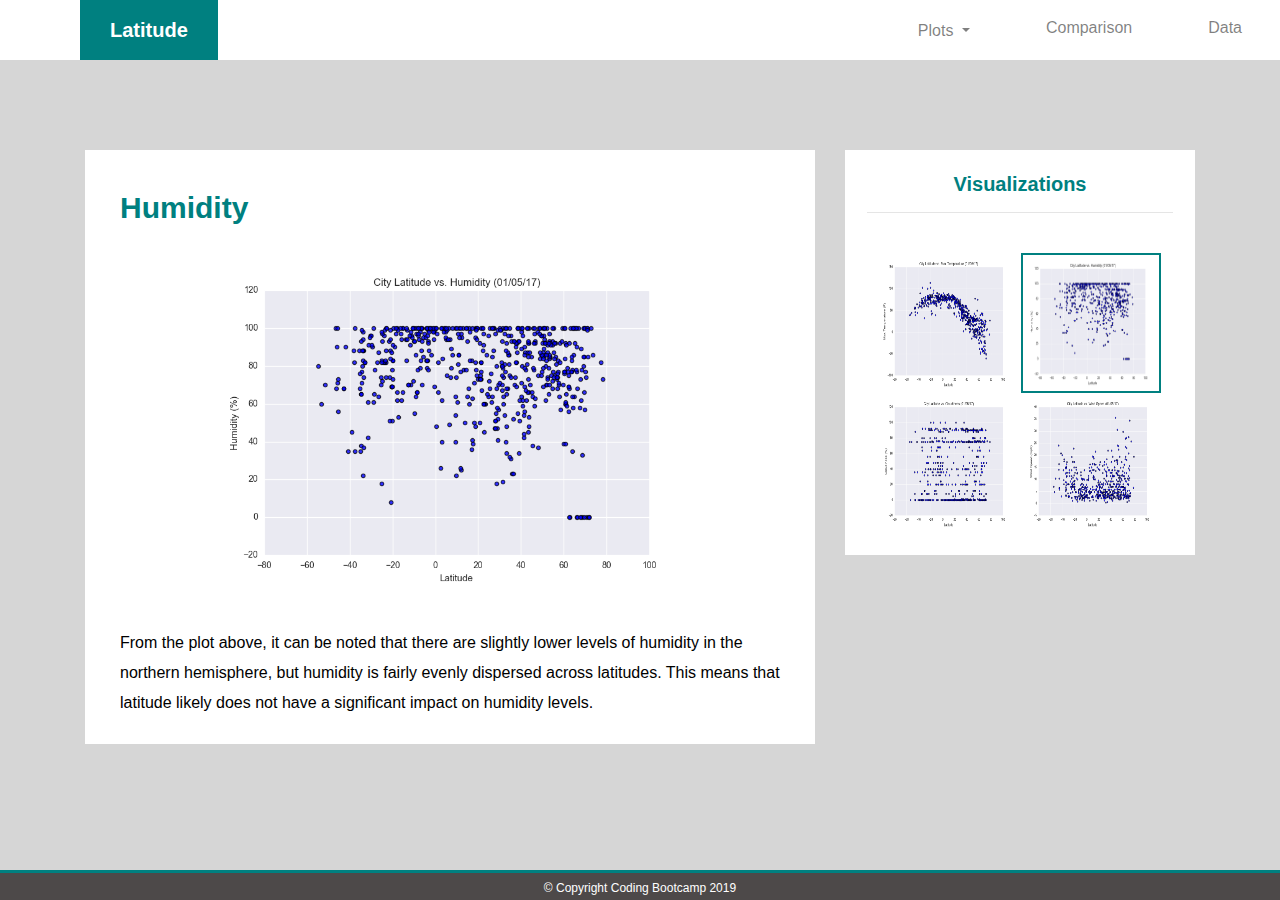
<file: humidity.html>
<!DOCTYPE html>
<html lang="en">

<head>
  <meta charset="UTF-8">
  <title>Web Visualization Dashboard</title>
  <link rel="stylesheet" href="https://stackpath.bootstrapcdn.com/bootstrap/4.3.1/css/bootstrap.min.css" integrity="sha384-ggOyR0iXCbMQv3Xipma34MD+dH/1fQ784/j6cY/iJTQUOhcWr7x9JvoRxT2MZw1T" crossorigin="anonymous">

  <script src="https://code.jquery.com/jquery-3.3.1.slim.min.js" integrity="sha384-q8i/X+965DzO0rT7abK41JStQIAqVgRVzpbzo5smXKp4YfRvH+8abtTE1Pi6jizo" crossorigin="anonymous"></script>
  <script src="https://cdnjs.cloudflare.com/ajax/libs/popper.js/1.14.7/umd/popper.min.js" integrity="sha384-UO2eT0CpHqdSJQ6hJty5KVphtPhzWj9WO1clHTMGa3JDZwrnQq4sF86dIHNDz0W1" crossorigin="anonymous"></script>
  <script src="https://stackpath.bootstrapcdn.com/bootstrap/4.3.1/js/bootstrap.min.js" integrity="sha384-JjSmVgyd0p3pXB1rRibZUAYoIIy6OrQ6VrjIEaFf/nJGzIxFDsf4x0xIM+B07jRM" crossorigin="anonymous"></script>

  <link rel="stylesheet" href="style.css">
</head>

<!-- Nav bar  -->
<body>
    <nav class="navbar fixed-top navbar-expand-lg navbar-light bg-light">
          <a class="navbar-brand" href="index.html" style="color:white">Latitude</a>
          <button class="navbar-toggler" type="button" data-toggle="collapse" data-target="#navbarNavDropdown" aria-controls="navbarNavDropdown" aria-expanded="false" aria-label="Toggle navigation">
            <span class="navbar-toggler-icon"></span>
          </button>
          <div class="collapse navbar-collapse" id="navbarNavDropdown">
            <ul class="navbar-nav w-100">
              <li class="nav-item dropdown ml-auto">
                <a class="nav-link dropdown-toggle" href="#" id="navbarDropdownMenuLink" data-toggle="dropdown" aria-haspopup="true" aria-expanded="false">
                  Plots
                </a>
                <div class="dropdown-menu dropdown-menu-right" aria-labelledby="navbarDropdownMenuLink">
                  <a class="dropdown-item" href="temp.html">Latitude vs. Max Temperature</a>
                  <a class="dropdown-item" href="humidity.html">Latitude vs. Humidity</a>
                  <a class="dropdown-item" href="cloudiness.html">Latitude vs. Cloudiness</a>
                  <a class="dropdown-item" href="wind_speed.html">Latitude vs. Wind Speed</a>
                </div>
                  <li class="nav-item">
                      <a class="nav-link" href="comparison.html">Comparison</a>
                  </li>
                  <li class="nav-item">
                      <a class="nav-link" href="data.html">Data</a>
                  </li>   
              </li>
            </ul>  
          </div>
    </nav>


<!-- Body with two side by side blocks-->
<div class="container">
    <div class="row">
        <div class="col-md-8">
            <div class="Temperature">
                <h3 class="text-left">Humidity</h3>              
                    
                    <img src="Fig2.png">    
                    
                    <p>
                    From the plot above, it can be noted that there are slightly lower levels of humidity in the northern hemisphere, but humidity is fairly evenly dispersed across latitudes. This means that latitude likely does not have a significant impact on humidity levels.
                    </p>
                
            </div>
        </div>
        
        <div class="col-md-4">
            <div class="Visualizations">
                <h5 class="text-center">Visualizations</h5>
                <hr>
                <div class="Figs">
                    <a href='temp.html'>
                        <img src="Fig1.png" width="140" height="140">    
                      </a>
                      <a href='humidity.html'>
                        <img src="Fig2.png" style="border: 2px solid teal;" width="140" height="140">
                      </a>
                      <a href='cloudiness.html'>
                        <img src="Fig3.png" width="140" height="140">
                      </a>
                      <a href='wind_speed.html'>
                        <img src="Fig4.png" width="140" height="140">                
                    </a>                 
                </div>

            </div>
        </div>
    </div>
</div>
<footer>
    <p class='text-center'>&copy; Copyright Coding Bootcamp 2019</p>
</footer>
</body>
</html>
</file>
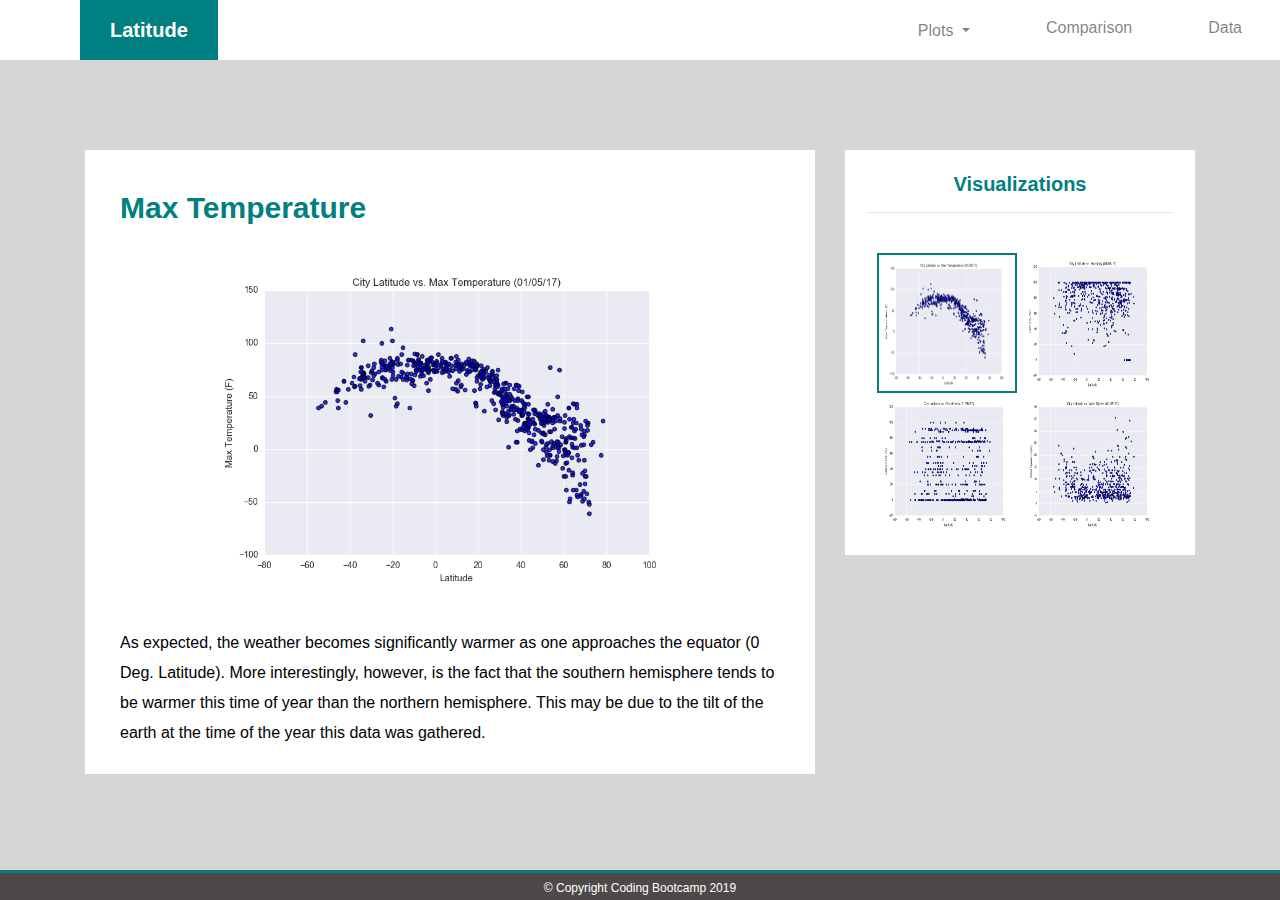
<file: temp.html>
<!DOCTYPE html>
<html lang="en">

<head>
  <meta charset="UTF-8">
  <title>Web Visualization Dashboard</title>
  <link rel="stylesheet" href="https://stackpath.bootstrapcdn.com/bootstrap/4.3.1/css/bootstrap.min.css" integrity="sha384-ggOyR0iXCbMQv3Xipma34MD+dH/1fQ784/j6cY/iJTQUOhcWr7x9JvoRxT2MZw1T" crossorigin="anonymous">

  <script src="https://code.jquery.com/jquery-3.3.1.slim.min.js" integrity="sha384-q8i/X+965DzO0rT7abK41JStQIAqVgRVzpbzo5smXKp4YfRvH+8abtTE1Pi6jizo" crossorigin="anonymous"></script>
  <script src="https://cdnjs.cloudflare.com/ajax/libs/popper.js/1.14.7/umd/popper.min.js" integrity="sha384-UO2eT0CpHqdSJQ6hJty5KVphtPhzWj9WO1clHTMGa3JDZwrnQq4sF86dIHNDz0W1" crossorigin="anonymous"></script>
  <script src="https://stackpath.bootstrapcdn.com/bootstrap/4.3.1/js/bootstrap.min.js" integrity="sha384-JjSmVgyd0p3pXB1rRibZUAYoIIy6OrQ6VrjIEaFf/nJGzIxFDsf4x0xIM+B07jRM" crossorigin="anonymous"></script>

  <link rel="stylesheet" href="style.css">
</head>

<!-- Nav bar  -->
<body>
    <nav class="navbar fixed-top navbar-expand-lg navbar-light bg-light">
          <a class="navbar-brand" href="index.html" style="color:white">Latitude</a>
          <button class="navbar-toggler" type="button" data-toggle="collapse" data-target="#navbarNavDropdown" aria-controls="navbarNavDropdown" aria-expanded="false" aria-label="Toggle navigation">
            <span class="navbar-toggler-icon"></span>
          </button>
          <div class="collapse navbar-collapse" id="navbarNavDropdown">
            <ul class="navbar-nav w-100">
              <li class="nav-item dropdown ml-auto">
                <a class="nav-link dropdown-toggle" href="#" id="navbarDropdownMenuLink" data-toggle="dropdown" aria-haspopup="true" aria-expanded="false">
                  Plots
                </a>
                <div class="dropdown-menu dropdown-menu-right" aria-labelledby="navbarDropdownMenuLink">
                  <a class="dropdown-item" href="temp.html">Latitude vs. Max Temperature</a>
                  <a class="dropdown-item" href="humidity.html">Latitude vs. Humidity</a>
                  <a class="dropdown-item" href="cloudiness.html">Latitude vs. Cloudiness</a>
                  <a class="dropdown-item" href="wind_speed.html">Latitude vs. Wind Speed</a>
                </div>
                  <li class="nav-item">
                      <a class="nav-link" href="comparison.html">Comparison</a>
                  </li>
                  <li class="nav-item">
                      <a class="nav-link" href="data.html">Data</a>
                  </li>   
              </li>
            </ul>  
          </div>
    </nav>


<!-- Body with two side by side blocks-->
<div class="container">
    <div class="row">
        <div class="col-md-8">
            <div class="Temperature">
                <h3 class="text-left">Max Temperature</h3>              
                    
                    <img src="Fig1.png">    
                    
                    <p>
                    As expected, the weather becomes significantly warmer as one approaches the equator (0 Deg. Latitude). More interestingly, however, is the fact that the southern hemisphere tends to be warmer this
                    time of year than the northern hemisphere. This may be due to the tilt of the earth at the time of the year this data was gathered.
                    </p>
                
            </div>
        </div>
        
        <div class="col-md-4">
            <div class="Visualizations">
                <h5 class="text-center">Visualizations</h5>
                <hr>
                <div class="Figs">  
                  <a href='temp.html'>
                      <img src="Fig1.png" style="border: 2px solid teal;" width="140" height="140">    
                    </a>
                    <a href='humidity.html'>
                      <img src="Fig2.png" width="140" height="140">
                    </a>
                    <a href='cloudiness.html'>
                      <img src="Fig3.png" width="140" height="140">
                    </a>
                    <a href='wind_speed.html'>
                      <img src="Fig4.png" width="140" height="140">                
                  </a>                
                </div>

            </div>
        </div>
    </div>
</div>
<footer>
    <p class='text-center'>&copy; Copyright Coding Bootcamp 2019</p>
</footer>
</body>
</html>
</file>
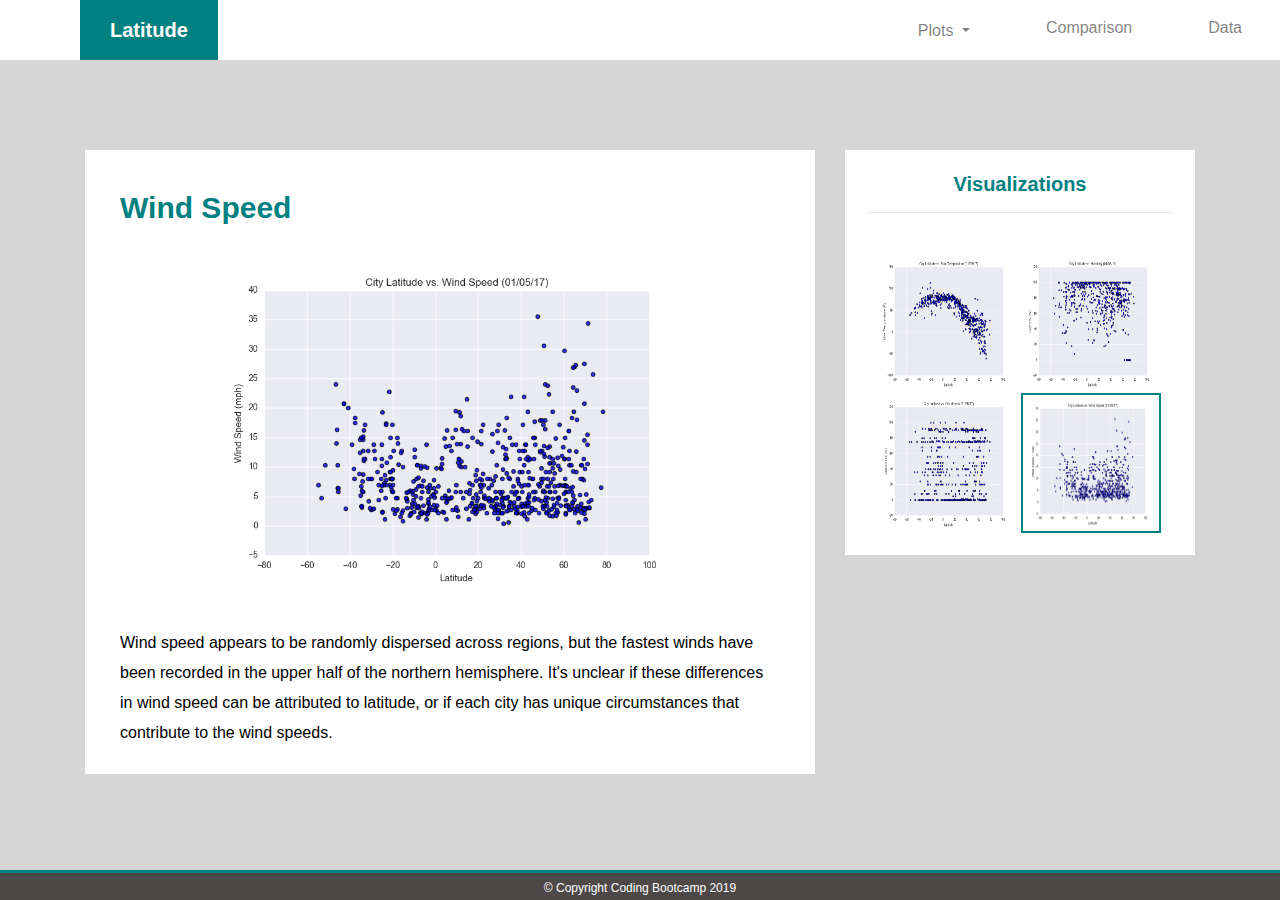
<file: wind_speed.html>
<!DOCTYPE html>
<html lang="en">

<head>
  <meta charset="UTF-8">
  <title>Web Visualization Dashboard</title>
  <link rel="stylesheet" href="https://stackpath.bootstrapcdn.com/bootstrap/4.3.1/css/bootstrap.min.css" integrity="sha384-ggOyR0iXCbMQv3Xipma34MD+dH/1fQ784/j6cY/iJTQUOhcWr7x9JvoRxT2MZw1T" crossorigin="anonymous">

  <script src="https://code.jquery.com/jquery-3.3.1.slim.min.js" integrity="sha384-q8i/X+965DzO0rT7abK41JStQIAqVgRVzpbzo5smXKp4YfRvH+8abtTE1Pi6jizo" crossorigin="anonymous"></script>
  <script src="https://cdnjs.cloudflare.com/ajax/libs/popper.js/1.14.7/umd/popper.min.js" integrity="sha384-UO2eT0CpHqdSJQ6hJty5KVphtPhzWj9WO1clHTMGa3JDZwrnQq4sF86dIHNDz0W1" crossorigin="anonymous"></script>
  <script src="https://stackpath.bootstrapcdn.com/bootstrap/4.3.1/js/bootstrap.min.js" integrity="sha384-JjSmVgyd0p3pXB1rRibZUAYoIIy6OrQ6VrjIEaFf/nJGzIxFDsf4x0xIM+B07jRM" crossorigin="anonymous"></script>

  <link rel="stylesheet" href="style.css">
</head>

<!-- Nav bar  -->
<body>
    <nav class="navbar fixed-top navbar-expand-lg navbar-light bg-light">
          <a class="navbar-brand" href="index.html" style="color:white">Latitude</a>
          <button class="navbar-toggler" type="button" data-toggle="collapse" data-target="#navbarNavDropdown" aria-controls="navbarNavDropdown" aria-expanded="false" aria-label="Toggle navigation">
            <span class="navbar-toggler-icon"></span>
          </button>
          <div class="collapse navbar-collapse" id="navbarNavDropdown">
            <ul class="navbar-nav w-100">
              <li class="nav-item dropdown ml-auto">
                <a class="nav-link dropdown-toggle" href="#" id="navbarDropdownMenuLink" data-toggle="dropdown" aria-haspopup="true" aria-expanded="false">
                  Plots
                </a>
                <div class="dropdown-menu dropdown-menu-right" aria-labelledby="navbarDropdownMenuLink">
                  <a class="dropdown-item" href="temp.html">Latitude vs. Max Temperature</a>
                  <a class="dropdown-item" href="humidity.html">Latitude vs. Humidity</a>
                  <a class="dropdown-item" href="cloudiness.html">Latitude vs. Cloudiness</a>
                  <a class="dropdown-item" href="wind_speed.html">Latitude vs. Wind Speed</a>
                </div>
                  <li class="nav-item">
                      <a class="nav-link" href="comparison.html">Comparison</a>
                  </li>
                  <li class="nav-item">
                      <a class="nav-link" href="data.html">Data</a>
                  </li>   
              </li>
            </ul>  
          </div>
    </nav>


<!-- Body with two side by side blocks-->
<div class="container">
    <div class="row">
        <div class="col-md-8">
            <div class="Temperature">
                <h3 class="text-left">Wind Speed</h3>              
                    
                    <img src="Fig4.png">    
                    
                    <p>
                    Wind speed appears to be randomly dispersed across regions, but the fastest winds have been recorded in the upper half of the northern hemisphere.
                    It's unclear if these differences in wind speed can be attributed to latitude, or if each city has unique circumstances that contribute to the wind speeds.
                    </p>
                
            </div>
        </div>
        
        <div class="col-md-4">
            <div class="Visualizations">
                <h5 class="text-center">Visualizations</h5>
                <hr>
                <div class="Figs">
                  <a href='temp.html'>
                      <img src="Fig1.png" width="140" height="140">    
                    </a>
                    <a href='humidity.html'>
                      <img src="Fig2.png" width="140" height="140">
                    </a>
                    <a href='cloudiness.html'>
                      <img src="Fig3.png" width="140" height="140">
                    </a>
                    <a href='wind_speed.html'>
                      <img src="Fig4.png" style="border: 2px solid teal;" width="140" height="140">                
                  </a>                
                </div>

            </div>
        </div>
    </div>
</div>
<footer>
    <p class='text-center'>&copy; Copyright Coding Bootcamp 2019</p>
</footer>
</body>
</html>
</file>
<file: style.css>
/* Giving the body the specified background color, adding font sizes for the h1 and h3 elements we'll be using */
body {
    background: #d6d6d6;
  }
  
h1 {
    font-size: 80px;
}

h3 {
    font-size: 30px;
    color: teal;
    font-weight: bold;
    margin-top: 30px;
    margin-bottom: 30px;
    margin-left: 25px;
}

h5 {
    font-size: 20px;
    color: teal;
    font-weight: bold;
}

p {
    margin-top: 30px;
    margin-left: 25px;
    margin-right: 25px;
    line-height: 30px;
}

/* Giving our navbar some padding and a background color */
nav {
padding: 10px;
background: white;
    }
  
.navbar {
    padding: 0px;
    line-height: 0px;
}

.navbar-brand {
    font-weight: bold;
    margin-left: 80px;
    display: inline-block;
    padding: 30px;
    cursor: pointer;
    background: teal;
  }
  
  /* Making our navbar li's inline-block elements this makes it so we can have multiple on the same line. Floats could have been used too */
.navbar li {
    display: inline-block;
    padding: 20px;
    margin-right: 10px;
    margin-left: 10px;
    cursor: pointer;
    background: #fff;
    border-radius: 3px;
  }

.dropdown-item{
    line-height: 20px;
}

.bg-light {
    background-color: white !important;
}


  /* Styling the header, giving it a height, a background color, and some top padding */
  .header {
    height: 200px;
    padding-top: 20px;
    background: #cdcdcd;
  }

  .Fig1 {
      float: left;
  }
  
  .Figs {
    margin-top: 40px;
    margin-left: 10px;
}
  .Summary {
    padding: 10px;
    color: black;
    background: white;
    margin-top: 150px;
    margin-bottom:100px;
  }

  .Visualizations {
    padding: 22px;
    color: black;
    background: white;
    margin-top: 150px;
    margin-bottom: 50px;      
  }

  .Comparison {
    padding: 10px;
    color: black;
    background: white;
    margin-top: 150px;
    margin-bottom: 100px;          
  }

  .Table {
    padding: 10px;
    color: black;
    background: white;
    margin-top: 150px;
    margin-bottom: 100px;          
  }

  .dataframe{
    margin-left: auto;
    margin-right: auto;
  }

  th, td{
    text-align: left;
    padding: 4px;
  }

  tr:nth-child(even){
    background-color: #f2f2f2;
  }

  tr{
    border-bottom: 1px solid #ddd;
  }

  .Temperature {
    padding: 10px;
    color: black;
    background: white;
    margin-top: 150px;
    margin-bottom:100px;
  }

  .Temperature img{
    display: block;
    margin-left: auto;
    margin-right: auto;
    width: 70%;      
  }

  /* .figure {
    margin-left: 90px;
  } */

  footer {
    background-color: rgb(77, 73, 73);
    color: white;
    height: 30px;
    font-size: 12px;
    border-top: 3px solid teal;
    position: fixed;
    bottom: 0;
    left: 0;
    right: 0; 
  }

  footer p{
    margin-bottom: 0px;
    margin-top: 0px;
    height: 25px;
  }
</file>
